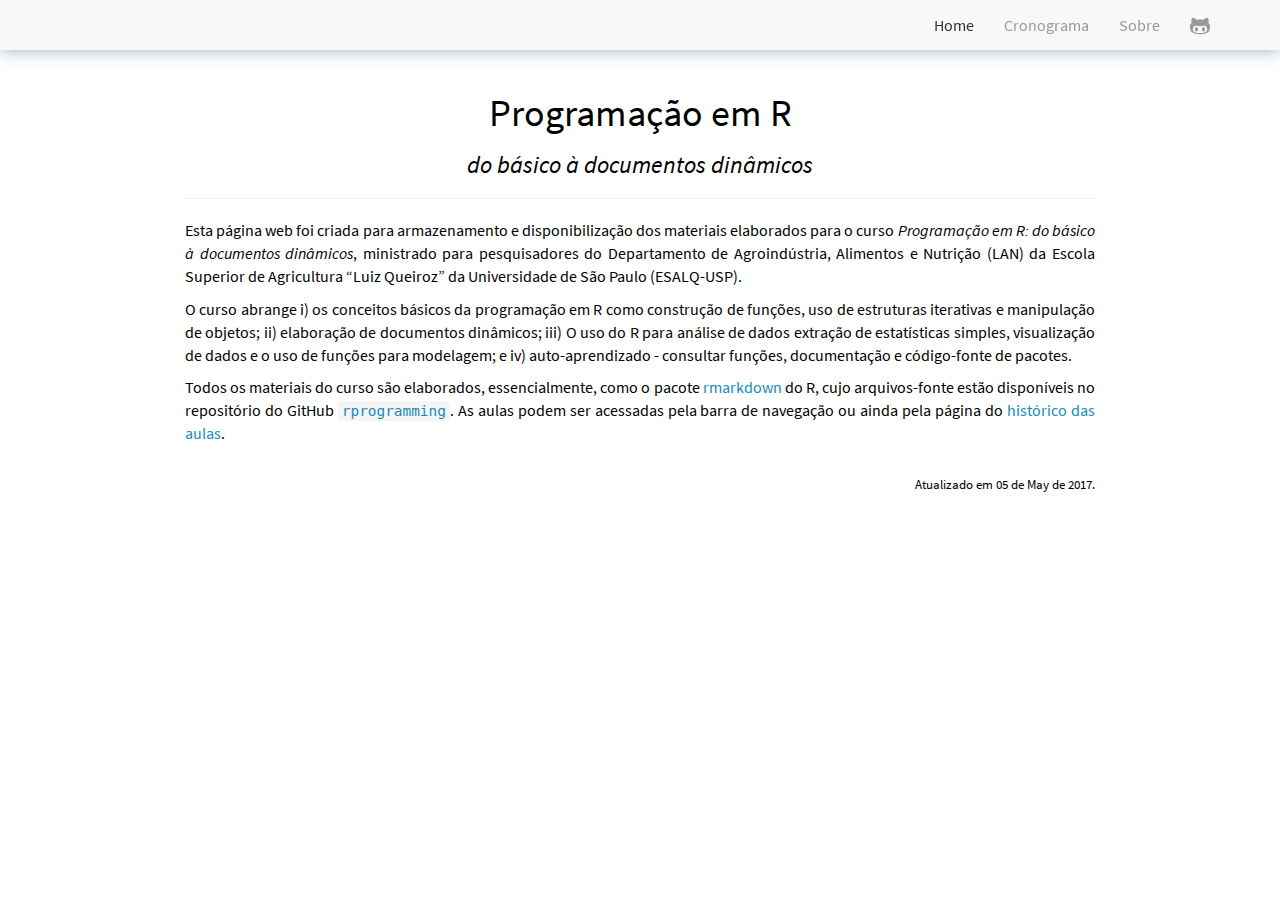
<file: index.html>
<!DOCTYPE html>

<html xmlns="http://www.w3.org/1999/xhtml">

<head>

<meta charset="utf-8" />
<meta http-equiv="Content-Type" content="text/html; charset=utf-8" />
<meta name="generator" content="pandoc" />




<title>Programação em R</title>

<script src="site_libs/jquery-1.11.3/jquery.min.js"></script>
<meta name="viewport" content="width=device-width, initial-scale=1" />
<link href="site_libs/bootstrap-3.3.5/css/lumen.min.css" rel="stylesheet" />
<script src="site_libs/bootstrap-3.3.5/js/bootstrap.min.js"></script>
<script src="site_libs/bootstrap-3.3.5/shim/html5shiv.min.js"></script>
<script src="site_libs/bootstrap-3.3.5/shim/respond.min.js"></script>
<script src="site_libs/navigation-1.1/tabsets.js"></script>
<link href="site_libs/font-awesome-4.5.0/css/font-awesome.min.css" rel="stylesheet" />




<style type="text/css">
h1 {
  font-size: 34px;
}
h1.title {
  font-size: 38px;
}
h2 {
  font-size: 30px;
}
h3 {
  font-size: 24px;
}
h4 {
  font-size: 18px;
}
h5 {
  font-size: 16px;
}
h6 {
  font-size: 12px;
}
.table th:not([align]) {
  text-align: left;
}
</style>

<link rel="stylesheet" href="css/jr-courses.css" type="text/css" />

</head>

<body>

<style type = "text/css">
.main-container {
  max-width: 940px;
  margin-left: auto;
  margin-right: auto;
}
code {
  color: inherit;
  background-color: rgba(0, 0, 0, 0.04);
}
img {
  max-width:100%;
  height: auto;
}
.tabbed-pane {
  padding-top: 12px;
}
button.code-folding-btn:focus {
  outline: none;
}
</style>


<style type="text/css">
/* padding for bootstrap navbar */
body {
  padding-top: 54px;
  padding-bottom: 40px;
}
/* offset scroll position for anchor links (for fixed navbar)  */
.section h1 {
  padding-top: 59px;
  margin-top: -59px;
}

.section h2 {
  padding-top: 59px;
  margin-top: -59px;
}
.section h3 {
  padding-top: 59px;
  margin-top: -59px;
}
.section h4 {
  padding-top: 59px;
  margin-top: -59px;
}
.section h5 {
  padding-top: 59px;
  margin-top: -59px;
}
.section h6 {
  padding-top: 59px;
  margin-top: -59px;
}
</style>

<script>
// manage active state of menu based on current page
$(document).ready(function () {
  // active menu anchor
  href = window.location.pathname
  href = href.substr(href.lastIndexOf('/') + 1)
  if (href === "")
    href = "index.html";
  var menuAnchor = $('a[href="' + href + '"]');

  // mark it active
  menuAnchor.parent().addClass('active');

  // if it's got a parent navbar menu mark it active as well
  menuAnchor.closest('li.dropdown').addClass('active');
});
</script>


<div class="container-fluid main-container">

<!-- tabsets -->
<script>
$(document).ready(function () {
  window.buildTabsets("TOC");
});
</script>

<!-- code folding -->






<div class="navbar navbar-default  navbar-fixed-top" role="navigation">
  <div class="container">
    <div class="navbar-header">
      <button type="button" class="navbar-toggle collapsed" data-toggle="collapse" data-target="#navbar">
        <span class="icon-bar"></span>
        <span class="icon-bar"></span>
        <span class="icon-bar"></span>
      </button>
      <a class="navbar-brand" href="index.html"></a>
    </div>
    <div id="navbar" class="navbar-collapse collapse">
      <ul class="nav navbar-nav">
        
      </ul>
      <ul class="nav navbar-nav navbar-right">
        <li>
  <a href="index.html">Home</a>
</li>
<li>
  <a href="calendar.html">Cronograma</a>
</li>
<li>
  <a href="about.html">Sobre</a>
</li>
<li>
  <a href="https://github.com/jreduardo/rprogramming">
    <span class="fa fa-github-alt fa-lg"></span>
     
  </a>
</li>
      </ul>
    </div><!--/.nav-collapse -->
  </div><!--/.container -->
</div><!--/.navbar -->

<div class="fluid-row" id="header">



<h1 class="title toc-ignore">Programação em R</h1>
<h3 class="subtitle"><em>do básico à documentos dinâmicos</em></h3>

</div>


<hr />
<p>Esta página web foi criada para armazenamento e disponibilização dos materiais elaborados para o curso <em>Programação em R: do básico à documentos dinâmicos</em>, ministrado para pesquisadores do Departamento de Agroindústria, Alimentos e Nutrição (LAN) da Escola Superior de Agricultura “Luiz Queiroz” da Universidade de São Paulo (ESALQ-USP).</p>
<p>O curso abrange i) os conceitos básicos da programação em R como construção de funções, uso de estruturas iterativas e manipulação de objetos; ii) elaboração de documentos dinâmicos; iii) O uso do R para análise de dados extração de estatísticas simples, visualização de dados e o uso de funções para modelagem; e iv) auto-aprendizado - consultar funções, documentação e código-fonte de pacotes.</p>
<p>Todos os materiais do curso são elaborados, essencialmente, como o pacote <a href="http://rmarkdown.rstudio.com/">rmarkdown</a> do R, cujo arquivos-fonte estão disponíveis no repositório do GitHub <a href="https://github.com/jreduardo/programming"><code>rprogramming</code></a>. As aulas podem ser acessadas pela barra de navegação ou ainda pela página do <a href="lectures.html">histórico das aulas</a>.</p>
<div id="update-message">
Atualizado em 05 de May de 2017.
</div>




</div>

<script>

// add bootstrap table styles to pandoc tables
function bootstrapStylePandocTables() {
  $('tr.header').parent('thead').parent('table').addClass('table table-condensed');
}
$(document).ready(function () {
  bootstrapStylePandocTables();
});


</script>

<!-- dynamically load mathjax for compatibility with self-contained -->
<script>
  (function () {
    var script = document.createElement("script");
    script.type = "text/javascript";
    script.src  = "https://mathjax.rstudio.com/latest/MathJax.js?config=TeX-AMS-MML_HTMLorMML";
    document.getElementsByTagName("head")[0].appendChild(script);
  })();
</script>

</body>
</html>
</file>
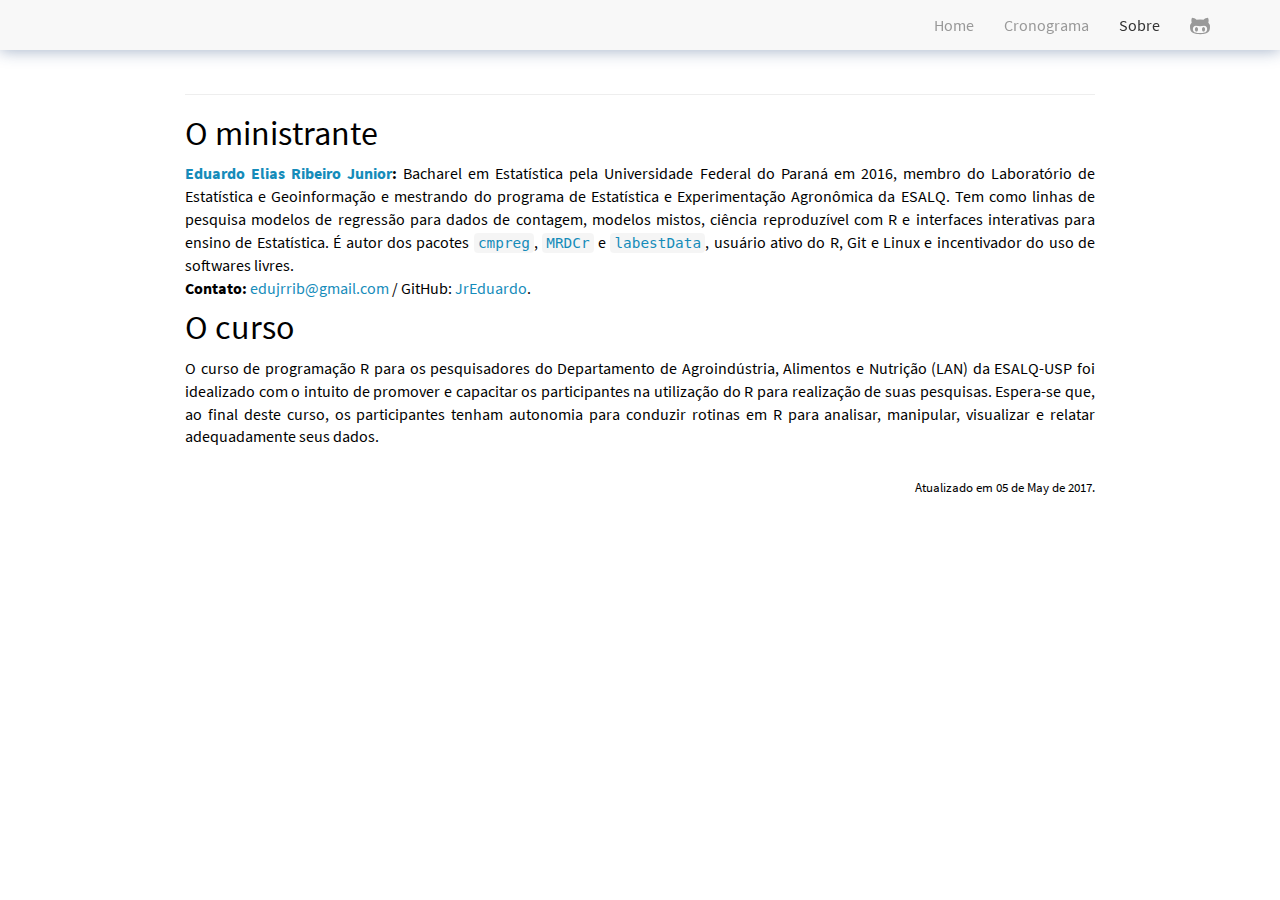
<file: about.html>
<!DOCTYPE html>

<html xmlns="http://www.w3.org/1999/xhtml">

<head>

<meta charset="utf-8" />
<meta http-equiv="Content-Type" content="text/html; charset=utf-8" />
<meta name="generator" content="pandoc" />




<title></title>

<script src="site_libs/jquery-1.11.3/jquery.min.js"></script>
<meta name="viewport" content="width=device-width, initial-scale=1" />
<link href="site_libs/bootstrap-3.3.5/css/lumen.min.css" rel="stylesheet" />
<script src="site_libs/bootstrap-3.3.5/js/bootstrap.min.js"></script>
<script src="site_libs/bootstrap-3.3.5/shim/html5shiv.min.js"></script>
<script src="site_libs/bootstrap-3.3.5/shim/respond.min.js"></script>
<script src="site_libs/navigation-1.1/tabsets.js"></script>
<link href="site_libs/font-awesome-4.5.0/css/font-awesome.min.css" rel="stylesheet" />




<style type="text/css">
h1 {
  font-size: 34px;
}
h1.title {
  font-size: 38px;
}
h2 {
  font-size: 30px;
}
h3 {
  font-size: 24px;
}
h4 {
  font-size: 18px;
}
h5 {
  font-size: 16px;
}
h6 {
  font-size: 12px;
}
.table th:not([align]) {
  text-align: left;
}
</style>

<link rel="stylesheet" href="css/jr-courses.css" type="text/css" />

</head>

<body>

<style type = "text/css">
.main-container {
  max-width: 940px;
  margin-left: auto;
  margin-right: auto;
}
code {
  color: inherit;
  background-color: rgba(0, 0, 0, 0.04);
}
img {
  max-width:100%;
  height: auto;
}
.tabbed-pane {
  padding-top: 12px;
}
button.code-folding-btn:focus {
  outline: none;
}
</style>


<style type="text/css">
/* padding for bootstrap navbar */
body {
  padding-top: 54px;
  padding-bottom: 40px;
}
/* offset scroll position for anchor links (for fixed navbar)  */
.section h1 {
  padding-top: 59px;
  margin-top: -59px;
}

.section h2 {
  padding-top: 59px;
  margin-top: -59px;
}
.section h3 {
  padding-top: 59px;
  margin-top: -59px;
}
.section h4 {
  padding-top: 59px;
  margin-top: -59px;
}
.section h5 {
  padding-top: 59px;
  margin-top: -59px;
}
.section h6 {
  padding-top: 59px;
  margin-top: -59px;
}
</style>

<script>
// manage active state of menu based on current page
$(document).ready(function () {
  // active menu anchor
  href = window.location.pathname
  href = href.substr(href.lastIndexOf('/') + 1)
  if (href === "")
    href = "index.html";
  var menuAnchor = $('a[href="' + href + '"]');

  // mark it active
  menuAnchor.parent().addClass('active');

  // if it's got a parent navbar menu mark it active as well
  menuAnchor.closest('li.dropdown').addClass('active');
});
</script>


<div class="container-fluid main-container">

<!-- tabsets -->
<script>
$(document).ready(function () {
  window.buildTabsets("TOC");
});
</script>

<!-- code folding -->






<div class="navbar navbar-default  navbar-fixed-top" role="navigation">
  <div class="container">
    <div class="navbar-header">
      <button type="button" class="navbar-toggle collapsed" data-toggle="collapse" data-target="#navbar">
        <span class="icon-bar"></span>
        <span class="icon-bar"></span>
        <span class="icon-bar"></span>
      </button>
      <a class="navbar-brand" href="index.html"></a>
    </div>
    <div id="navbar" class="navbar-collapse collapse">
      <ul class="nav navbar-nav">
        
      </ul>
      <ul class="nav navbar-nav navbar-right">
        <li>
  <a href="index.html">Home</a>
</li>
<li>
  <a href="calendar.html">Cronograma</a>
</li>
<li>
  <a href="about.html">Sobre</a>
</li>
<li>
  <a href="https://github.com/jreduardo/rprogramming">
    <span class="fa fa-github-alt fa-lg"></span>
     
  </a>
</li>
      </ul>
    </div><!--/.nav-collapse -->
  </div><!--/.container -->
</div><!--/.navbar -->

<div class="fluid-row" id="header">




</div>


<hr />
<div id="o-ministrante" class="section level1">
<h1>O ministrante</h1>
<p><strong><a href="https://jreduardo.github.io/">Eduardo Elias Ribeiro Junior</a>:</strong> Bacharel em Estatística pela Universidade Federal do Paraná em 2016, membro do Laboratório de Estatística e Geoinformação e mestrando do programa de Estatística e Experimentação Agronômica da ESALQ. Tem como linhas de pesquisa modelos de regressão para dados de contagem, modelos mistos, ciência reproduzível com R e interfaces interativas para ensino de Estatística. É autor dos pacotes <a href="https://github.com/JrEduardo/cmpreg"><code>cmpreg</code></a>, <a href="https://github.com/leg-ufpr/MRDCr"><code>MRDCr</code></a> e <a href="https://github.com/pet-estatistica/labestData"><code>labestData</code></a>, usuário ativo do R, Git e Linux e incentivador do uso de softwares livres.<br> <strong>Contato:</strong> <a href="mailto:edujrrib@gmail.com">edujrrib@gmail.com</a> / GitHub: <a href="https://github.com/JrEduardo">JrEduardo</a>.</p>
</div>
<div id="o-curso" class="section level1">
<h1>O curso</h1>
<p>O curso de programação R para os pesquisadores do Departamento de Agroindústria, Alimentos e Nutrição (LAN) da ESALQ-USP foi idealizado com o intuito de promover e capacitar os participantes na utilização do R para realização de suas pesquisas. Espera-se que, ao final deste curso, os participantes tenham autonomia para conduzir rotinas em R para analisar, manipular, visualizar e relatar adequadamente seus dados.</p>
<div id="update-message">
Atualizado em 05 de May de 2017.
</div>
</div>




</div>

<script>

// add bootstrap table styles to pandoc tables
function bootstrapStylePandocTables() {
  $('tr.header').parent('thead').parent('table').addClass('table table-condensed');
}
$(document).ready(function () {
  bootstrapStylePandocTables();
});


</script>

<!-- dynamically load mathjax for compatibility with self-contained -->
<script>
  (function () {
    var script = document.createElement("script");
    script.type = "text/javascript";
    script.src  = "https://mathjax.rstudio.com/latest/MathJax.js?config=TeX-AMS-MML_HTMLorMML";
    document.getElementsByTagName("head")[0].appendChild(script);
  })();
</script>

</body>
</html>
</file>
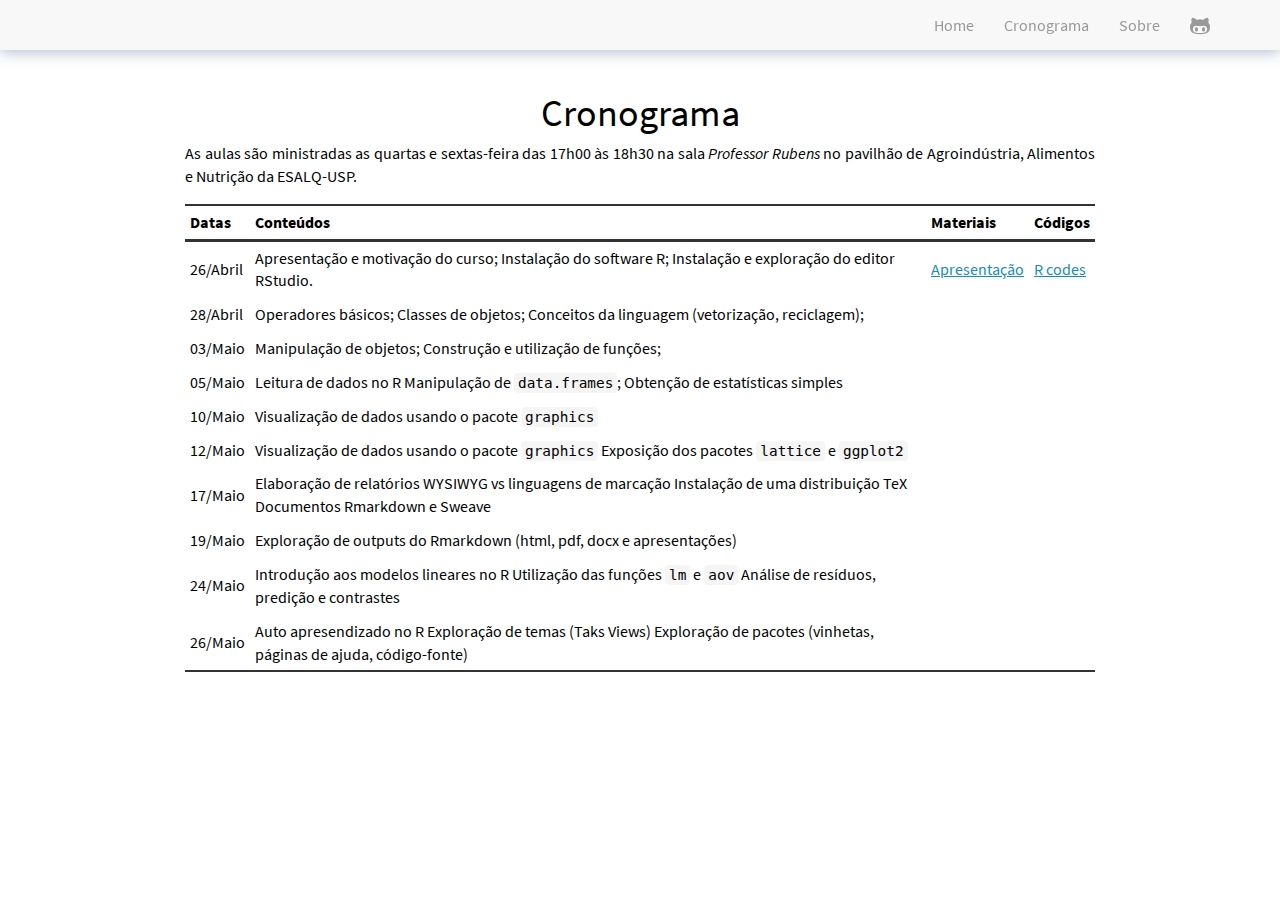
<file: calendar.html>
<!DOCTYPE html>

<html xmlns="http://www.w3.org/1999/xhtml">

<head>

<meta charset="utf-8" />
<meta http-equiv="Content-Type" content="text/html; charset=utf-8" />
<meta name="generator" content="pandoc" />




<title>Cronograma</title>

<script src="site_libs/jquery-1.11.3/jquery.min.js"></script>
<meta name="viewport" content="width=device-width, initial-scale=1" />
<link href="site_libs/bootstrap-3.3.5/css/lumen.min.css" rel="stylesheet" />
<script src="site_libs/bootstrap-3.3.5/js/bootstrap.min.js"></script>
<script src="site_libs/bootstrap-3.3.5/shim/html5shiv.min.js"></script>
<script src="site_libs/bootstrap-3.3.5/shim/respond.min.js"></script>
<script src="site_libs/navigation-1.1/tabsets.js"></script>
<link href="site_libs/font-awesome-4.5.0/css/font-awesome.min.css" rel="stylesheet" />




<style type="text/css">
h1 {
  font-size: 34px;
}
h1.title {
  font-size: 38px;
}
h2 {
  font-size: 30px;
}
h3 {
  font-size: 24px;
}
h4 {
  font-size: 18px;
}
h5 {
  font-size: 16px;
}
h6 {
  font-size: 12px;
}
.table th:not([align]) {
  text-align: left;
}
</style>

<link rel="stylesheet" href="css/jr-courses.css" type="text/css" />

</head>

<body>

<style type = "text/css">
.main-container {
  max-width: 940px;
  margin-left: auto;
  margin-right: auto;
}
code {
  color: inherit;
  background-color: rgba(0, 0, 0, 0.04);
}
img {
  max-width:100%;
  height: auto;
}
.tabbed-pane {
  padding-top: 12px;
}
button.code-folding-btn:focus {
  outline: none;
}
</style>


<style type="text/css">
/* padding for bootstrap navbar */
body {
  padding-top: 54px;
  padding-bottom: 40px;
}
/* offset scroll position for anchor links (for fixed navbar)  */
.section h1 {
  padding-top: 59px;
  margin-top: -59px;
}

.section h2 {
  padding-top: 59px;
  margin-top: -59px;
}
.section h3 {
  padding-top: 59px;
  margin-top: -59px;
}
.section h4 {
  padding-top: 59px;
  margin-top: -59px;
}
.section h5 {
  padding-top: 59px;
  margin-top: -59px;
}
.section h6 {
  padding-top: 59px;
  margin-top: -59px;
}
</style>

<script>
// manage active state of menu based on current page
$(document).ready(function () {
  // active menu anchor
  href = window.location.pathname
  href = href.substr(href.lastIndexOf('/') + 1)
  if (href === "")
    href = "index.html";
  var menuAnchor = $('a[href="' + href + '"]');

  // mark it active
  menuAnchor.parent().addClass('active');

  // if it's got a parent navbar menu mark it active as well
  menuAnchor.closest('li.dropdown').addClass('active');
});
</script>


<div class="container-fluid main-container">

<!-- tabsets -->
<script>
$(document).ready(function () {
  window.buildTabsets("TOC");
});
</script>

<!-- code folding -->






<div class="navbar navbar-default  navbar-fixed-top" role="navigation">
  <div class="container">
    <div class="navbar-header">
      <button type="button" class="navbar-toggle collapsed" data-toggle="collapse" data-target="#navbar">
        <span class="icon-bar"></span>
        <span class="icon-bar"></span>
        <span class="icon-bar"></span>
      </button>
      <a class="navbar-brand" href="index.html"></a>
    </div>
    <div id="navbar" class="navbar-collapse collapse">
      <ul class="nav navbar-nav">
        
      </ul>
      <ul class="nav navbar-nav navbar-right">
        <li>
  <a href="index.html">Home</a>
</li>
<li>
  <a href="lectures.html">Cronograma</a>
</li>
<li>
  <a href="about.html">Sobre</a>
</li>
<li>
  <a href="https://github.com/jreduardo/rprogramming">
    <span class="fa fa-github-alt fa-lg"></span>
     
  </a>
</li>
      </ul>
    </div><!--/.nav-collapse -->
  </div><!--/.container -->
</div><!--/.navbar -->

<div class="fluid-row" id="header">



<h1 class="title toc-ignore">Cronograma</h1>

</div>


<p>As aulas são ministradas as quartas e sextas-feira das 17h00 às 18h30 na sala <em>Professor Rubens</em> no pavilhão de Agroindústria, Alimentos e Nutrição da ESALQ-USP.</p>
<table>
<thead>
<tr class="header">
<th align="left">Datas</th>
<th align="left">Conteúdos</th>
<th align="left">Materiais</th>
<th align="left">Códigos</th>
</tr>
</thead>
<tbody>
<tr class="odd">
<td align="left">26/Abril</td>
<td align="left">Apresentação e motivação do curso; Instalação do software R; Instalação e exploração do editor RStudio.</td>
<td align="left"><a href="./lecture01.html">Apresentação</a></td>
<td align="left"><a href="./docs/lecture01.R">R codes</a></td>
</tr>
<tr class="even">
<td align="left">28/Abril</td>
<td align="left">Operadores básicos; Classes de objetos; Conceitos da linguagem (vetorização, reciclagem);</td>
<td align="left"></td>
<td align="left"></td>
</tr>
<tr class="odd">
<td align="left">03/Maio</td>
<td align="left">Manipulação de objetos; Construção e utilização de funções;</td>
<td align="left"></td>
<td align="left"></td>
</tr>
<tr class="even">
<td align="left">05/Maio</td>
<td align="left">Leitura de dados no R Manipulação de <code>data.frames</code>; Obtenção de estatísticas simples</td>
<td align="left"></td>
<td align="left"></td>
</tr>
<tr class="odd">
<td align="left">10/Maio</td>
<td align="left">Visualização de dados usando o pacote <code>graphics</code></td>
<td align="left"></td>
<td align="left"></td>
</tr>
<tr class="even">
<td align="left">12/Maio</td>
<td align="left">Visualização de dados usando o pacote <code>graphics</code> Exposição dos pacotes <code>lattice</code> e <code>ggplot2</code></td>
<td align="left"></td>
<td align="left"></td>
</tr>
<tr class="odd">
<td align="left">17/Maio</td>
<td align="left">Elaboração de relatórios WYSIWYG vs linguagens de marcação Instalação de uma distribuição TeX Documentos Rmarkdown e Sweave</td>
<td align="left"></td>
<td align="left"></td>
</tr>
<tr class="even">
<td align="left">19/Maio</td>
<td align="left">Exploração de outputs do Rmarkdown (html, pdf, docx e apresentações)</td>
<td align="left"></td>
<td align="left"></td>
</tr>
<tr class="odd">
<td align="left">24/Maio</td>
<td align="left">Introdução aos modelos lineares no R Utilização das funções <code>lm</code> e <code>aov</code> Análise de resíduos, predição e contrastes</td>
<td align="left"></td>
<td align="left"></td>
</tr>
<tr class="even">
<td align="left">26/Maio</td>
<td align="left">Auto apresendizado no R Exploração de temas (Taks Views) Exploração de pacotes (vinhetas, páginas de ajuda, código-fonte)</td>
<td align="left"></td>
<td align="left"></td>
</tr>
</tbody>
</table>




</div>

<script>

// add bootstrap table styles to pandoc tables
function bootstrapStylePandocTables() {
  $('tr.header').parent('thead').parent('table').addClass('table table-condensed');
}
$(document).ready(function () {
  bootstrapStylePandocTables();
});


</script>

<!-- dynamically load mathjax for compatibility with self-contained -->
<script>
  (function () {
    var script = document.createElement("script");
    script.type = "text/javascript";
    script.src  = "https://mathjax.rstudio.com/latest/MathJax.js?config=TeX-AMS-MML_HTMLorMML";
    document.getElementsByTagName("head")[0].appendChild(script);
  })();
</script>

</body>
</html>
</file>
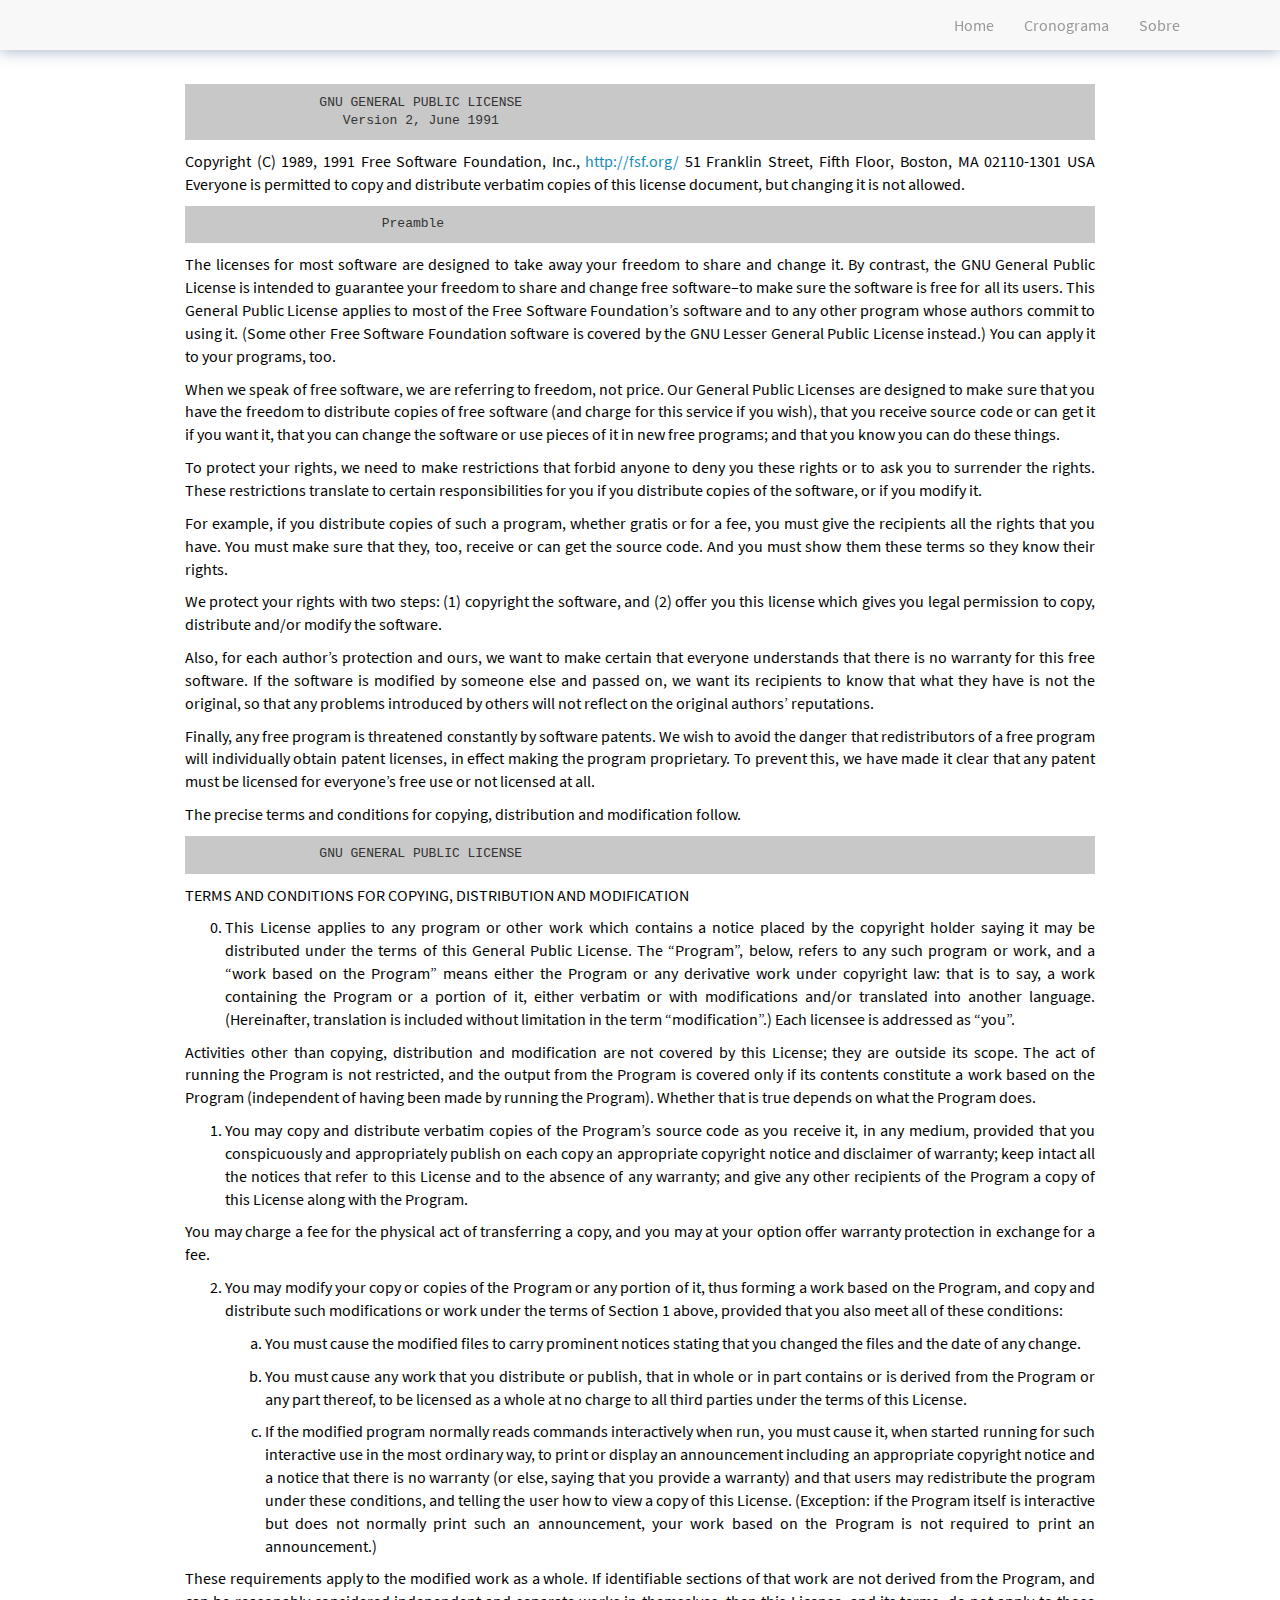
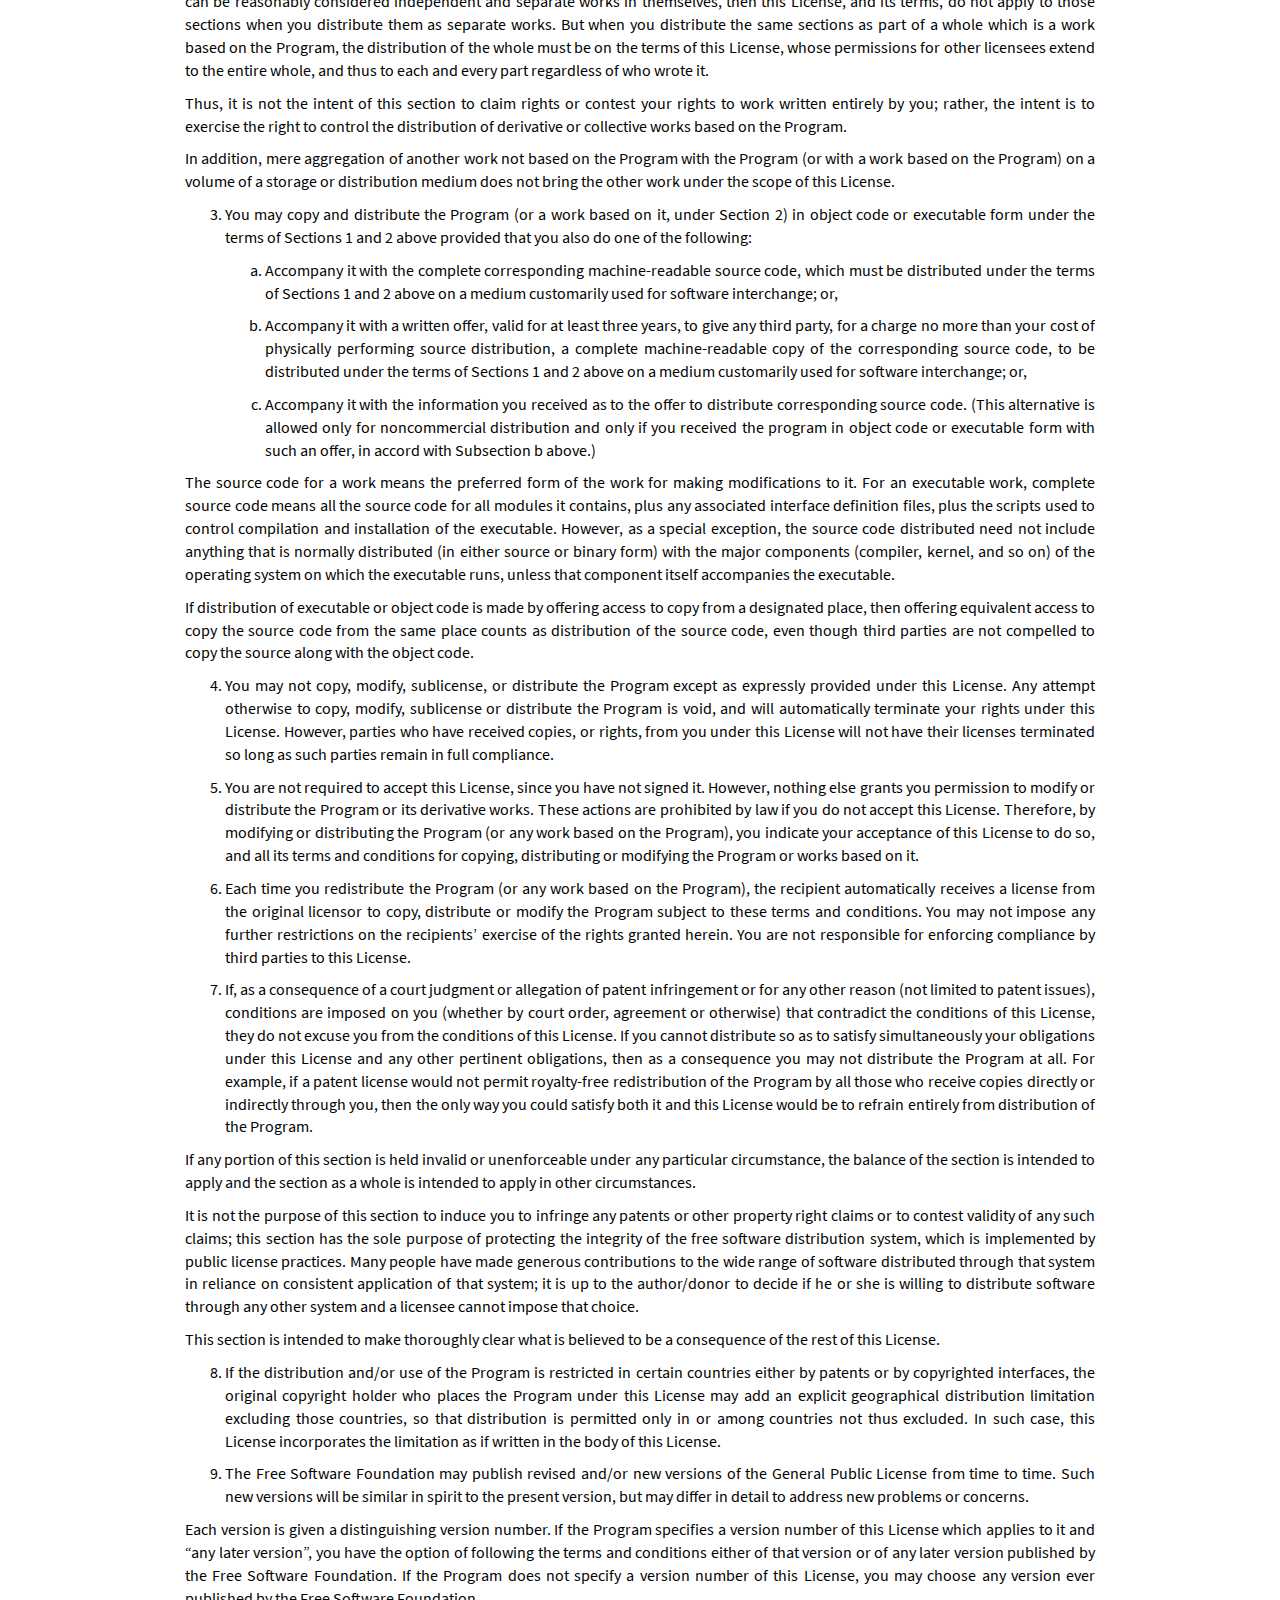
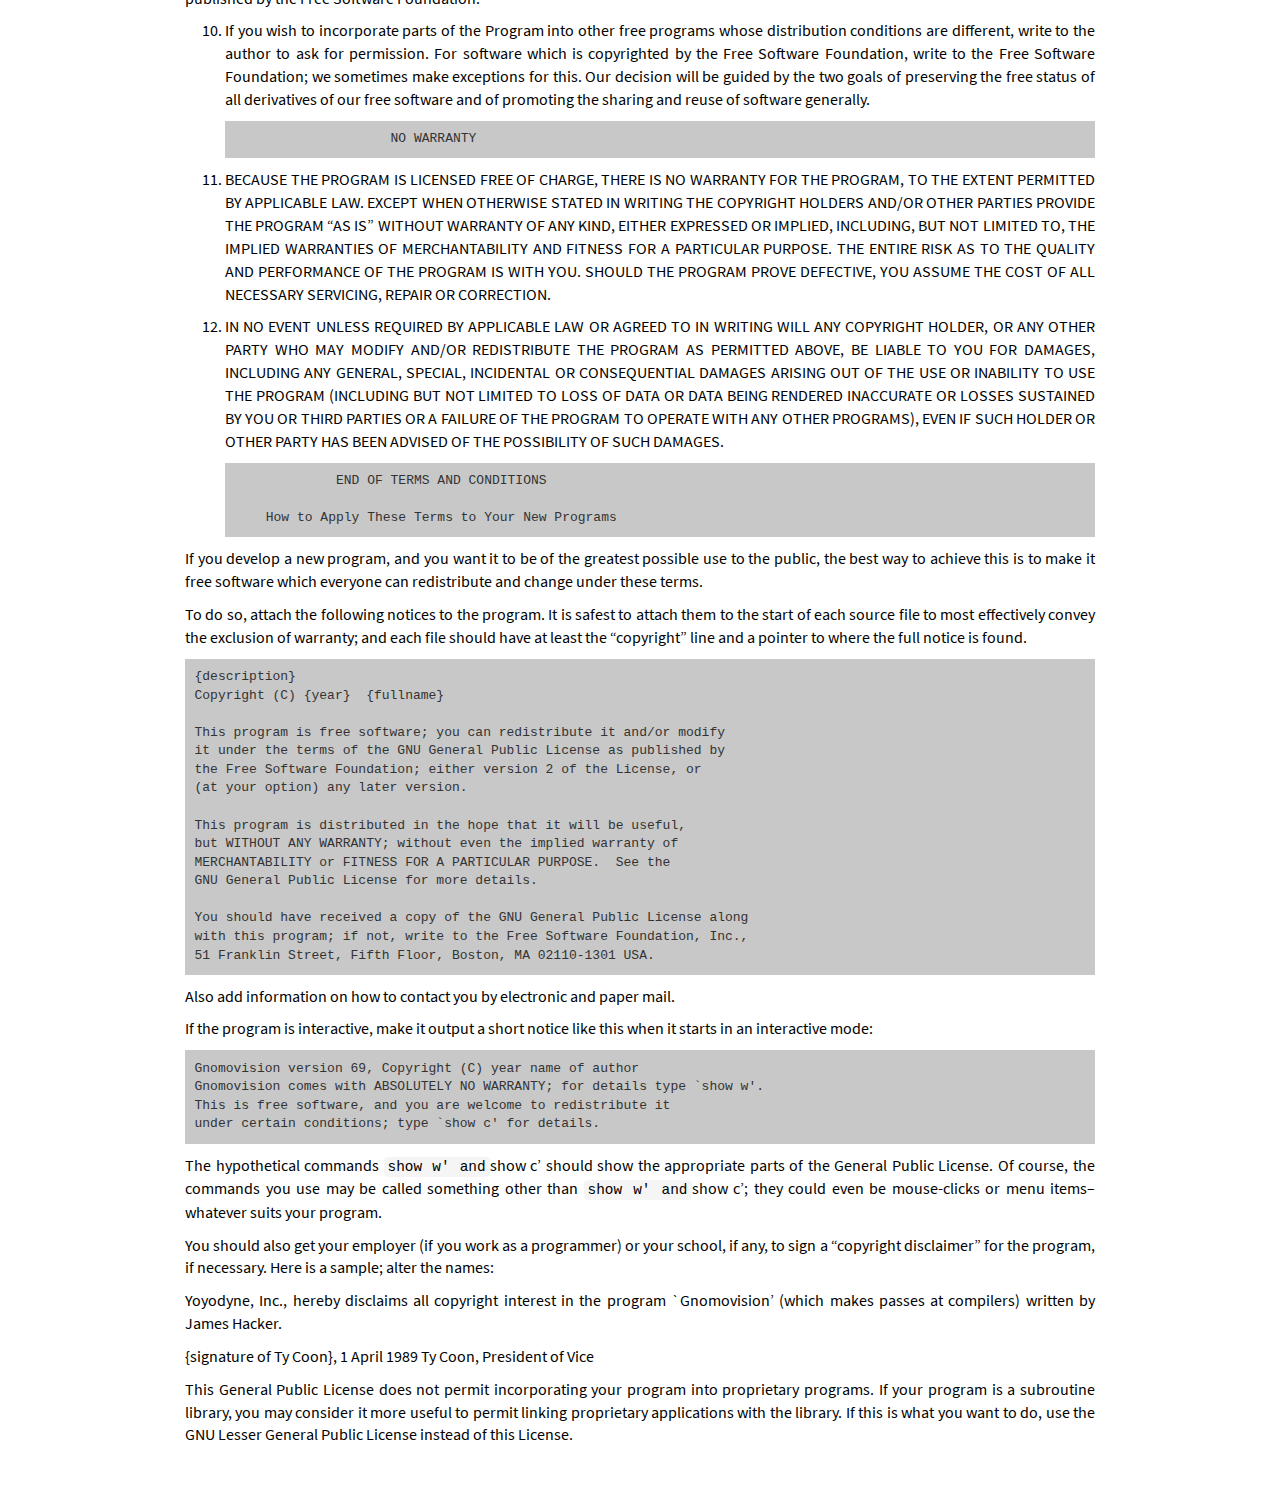
<file: LICENSE.html>
<!DOCTYPE html>

<html xmlns="http://www.w3.org/1999/xhtml">

<head>

<meta charset="utf-8" />
<meta http-equiv="Content-Type" content="text/html; charset=utf-8" />
<meta name="generator" content="pandoc" />




<title></title>

<script src="site_libs/jquery-1.11.3/jquery.min.js"></script>
<meta name="viewport" content="width=device-width, initial-scale=1" />
<link href="site_libs/bootstrap-3.3.5/css/lumen.min.css" rel="stylesheet" />
<script src="site_libs/bootstrap-3.3.5/js/bootstrap.min.js"></script>
<script src="site_libs/bootstrap-3.3.5/shim/html5shiv.min.js"></script>
<script src="site_libs/bootstrap-3.3.5/shim/respond.min.js"></script>
<script src="site_libs/navigation-1.1/tabsets.js"></script>




<style type="text/css">
h1 {
  font-size: 34px;
}
h1.title {
  font-size: 38px;
}
h2 {
  font-size: 30px;
}
h3 {
  font-size: 24px;
}
h4 {
  font-size: 18px;
}
h5 {
  font-size: 16px;
}
h6 {
  font-size: 12px;
}
.table th:not([align]) {
  text-align: left;
}
</style>

<link rel="stylesheet" href="css/jr-courses.css" type="text/css" />

</head>

<body>

<style type = "text/css">
.main-container {
  max-width: 940px;
  margin-left: auto;
  margin-right: auto;
}
code {
  color: inherit;
  background-color: rgba(0, 0, 0, 0.04);
}
img {
  max-width:100%;
  height: auto;
}
.tabbed-pane {
  padding-top: 12px;
}
button.code-folding-btn:focus {
  outline: none;
}
</style>


<style type="text/css">
/* padding for bootstrap navbar */
body {
  padding-top: 54px;
  padding-bottom: 40px;
}
/* offset scroll position for anchor links (for fixed navbar)  */
.section h1 {
  padding-top: 59px;
  margin-top: -59px;
}

.section h2 {
  padding-top: 59px;
  margin-top: -59px;
}
.section h3 {
  padding-top: 59px;
  margin-top: -59px;
}
.section h4 {
  padding-top: 59px;
  margin-top: -59px;
}
.section h5 {
  padding-top: 59px;
  margin-top: -59px;
}
.section h6 {
  padding-top: 59px;
  margin-top: -59px;
}
</style>

<script>
// manage active state of menu based on current page
$(document).ready(function () {
  // active menu anchor
  href = window.location.pathname
  href = href.substr(href.lastIndexOf('/') + 1)
  if (href === "")
    href = "index.html";
  var menuAnchor = $('a[href="' + href + '"]');

  // mark it active
  menuAnchor.parent().addClass('active');

  // if it's got a parent navbar menu mark it active as well
  menuAnchor.closest('li.dropdown').addClass('active');
});
</script>


<div class="container-fluid main-container">

<!-- tabsets -->
<script>
$(document).ready(function () {
  window.buildTabsets("TOC");
});
</script>

<!-- code folding -->






<div class="navbar navbar-default  navbar-fixed-top" role="navigation">
  <div class="container">
    <div class="navbar-header">
      <button type="button" class="navbar-toggle collapsed" data-toggle="collapse" data-target="#navbar">
        <span class="icon-bar"></span>
        <span class="icon-bar"></span>
        <span class="icon-bar"></span>
      </button>
      <a class="navbar-brand" href="index.html"></a>
    </div>
    <div id="navbar" class="navbar-collapse collapse">
      <ul class="nav navbar-nav">
        
      </ul>
      <ul class="nav navbar-nav navbar-right">
        <li>
  <a href="index.html">Home</a>
</li>
<li>
  <a href="calendar.html">Cronograma</a>
</li>
<li>
  <a href="about.html">Sobre</a>
</li>
<li>
  <a href="https://github.com/jreduardo/rprogramming">
    <span class="fa fa-github-alt fa-lg"></span>
     
  </a>
</li>
      </ul>
    </div><!--/.nav-collapse -->
  </div><!--/.container -->
</div><!--/.navbar -->

<div class="fluid-row" id="header">




</div>


<pre><code>                GNU GENERAL PUBLIC LICENSE
                   Version 2, June 1991</code></pre>
<p>Copyright (C) 1989, 1991 Free Software Foundation, Inc., <a href="http://fsf.org/" class="uri">http://fsf.org/</a> 51 Franklin Street, Fifth Floor, Boston, MA 02110-1301 USA Everyone is permitted to copy and distribute verbatim copies of this license document, but changing it is not allowed.</p>
<pre><code>                        Preamble</code></pre>
<p>The licenses for most software are designed to take away your freedom to share and change it. By contrast, the GNU General Public License is intended to guarantee your freedom to share and change free software–to make sure the software is free for all its users. This General Public License applies to most of the Free Software Foundation’s software and to any other program whose authors commit to using it. (Some other Free Software Foundation software is covered by the GNU Lesser General Public License instead.) You can apply it to your programs, too.</p>
<p>When we speak of free software, we are referring to freedom, not price. Our General Public Licenses are designed to make sure that you have the freedom to distribute copies of free software (and charge for this service if you wish), that you receive source code or can get it if you want it, that you can change the software or use pieces of it in new free programs; and that you know you can do these things.</p>
<p>To protect your rights, we need to make restrictions that forbid anyone to deny you these rights or to ask you to surrender the rights. These restrictions translate to certain responsibilities for you if you distribute copies of the software, or if you modify it.</p>
<p>For example, if you distribute copies of such a program, whether gratis or for a fee, you must give the recipients all the rights that you have. You must make sure that they, too, receive or can get the source code. And you must show them these terms so they know their rights.</p>
<p>We protect your rights with two steps: (1) copyright the software, and (2) offer you this license which gives you legal permission to copy, distribute and/or modify the software.</p>
<p>Also, for each author’s protection and ours, we want to make certain that everyone understands that there is no warranty for this free software. If the software is modified by someone else and passed on, we want its recipients to know that what they have is not the original, so that any problems introduced by others will not reflect on the original authors’ reputations.</p>
<p>Finally, any free program is threatened constantly by software patents. We wish to avoid the danger that redistributors of a free program will individually obtain patent licenses, in effect making the program proprietary. To prevent this, we have made it clear that any patent must be licensed for everyone’s free use or not licensed at all.</p>
<p>The precise terms and conditions for copying, distribution and modification follow.</p>
<pre><code>                GNU GENERAL PUBLIC LICENSE</code></pre>
<p>TERMS AND CONDITIONS FOR COPYING, DISTRIBUTION AND MODIFICATION</p>
<ol start="0" style="list-style-type: decimal">
<li>This License applies to any program or other work which contains a notice placed by the copyright holder saying it may be distributed under the terms of this General Public License. The “Program”, below, refers to any such program or work, and a “work based on the Program” means either the Program or any derivative work under copyright law: that is to say, a work containing the Program or a portion of it, either verbatim or with modifications and/or translated into another language. (Hereinafter, translation is included without limitation in the term “modification”.) Each licensee is addressed as “you”.</li>
</ol>
<p>Activities other than copying, distribution and modification are not covered by this License; they are outside its scope. The act of running the Program is not restricted, and the output from the Program is covered only if its contents constitute a work based on the Program (independent of having been made by running the Program). Whether that is true depends on what the Program does.</p>
<ol style="list-style-type: decimal">
<li>You may copy and distribute verbatim copies of the Program’s source code as you receive it, in any medium, provided that you conspicuously and appropriately publish on each copy an appropriate copyright notice and disclaimer of warranty; keep intact all the notices that refer to this License and to the absence of any warranty; and give any other recipients of the Program a copy of this License along with the Program.</li>
</ol>
<p>You may charge a fee for the physical act of transferring a copy, and you may at your option offer warranty protection in exchange for a fee.</p>
<ol start="2" style="list-style-type: decimal">
<li><p>You may modify your copy or copies of the Program or any portion of it, thus forming a work based on the Program, and copy and distribute such modifications or work under the terms of Section 1 above, provided that you also meet all of these conditions:</p>
<ol style="list-style-type: lower-alpha">
<li><p>You must cause the modified files to carry prominent notices stating that you changed the files and the date of any change.</p></li>
<li><p>You must cause any work that you distribute or publish, that in whole or in part contains or is derived from the Program or any part thereof, to be licensed as a whole at no charge to all third parties under the terms of this License.</p></li>
<li><p>If the modified program normally reads commands interactively when run, you must cause it, when started running for such interactive use in the most ordinary way, to print or display an announcement including an appropriate copyright notice and a notice that there is no warranty (or else, saying that you provide a warranty) and that users may redistribute the program under these conditions, and telling the user how to view a copy of this License. (Exception: if the Program itself is interactive but does not normally print such an announcement, your work based on the Program is not required to print an announcement.)</p></li>
</ol></li>
</ol>
<p>These requirements apply to the modified work as a whole. If identifiable sections of that work are not derived from the Program, and can be reasonably considered independent and separate works in themselves, then this License, and its terms, do not apply to those sections when you distribute them as separate works. But when you distribute the same sections as part of a whole which is a work based on the Program, the distribution of the whole must be on the terms of this License, whose permissions for other licensees extend to the entire whole, and thus to each and every part regardless of who wrote it.</p>
<p>Thus, it is not the intent of this section to claim rights or contest your rights to work written entirely by you; rather, the intent is to exercise the right to control the distribution of derivative or collective works based on the Program.</p>
<p>In addition, mere aggregation of another work not based on the Program with the Program (or with a work based on the Program) on a volume of a storage or distribution medium does not bring the other work under the scope of this License.</p>
<ol start="3" style="list-style-type: decimal">
<li><p>You may copy and distribute the Program (or a work based on it, under Section 2) in object code or executable form under the terms of Sections 1 and 2 above provided that you also do one of the following:</p>
<ol style="list-style-type: lower-alpha">
<li><p>Accompany it with the complete corresponding machine-readable source code, which must be distributed under the terms of Sections 1 and 2 above on a medium customarily used for software interchange; or,</p></li>
<li><p>Accompany it with a written offer, valid for at least three years, to give any third party, for a charge no more than your cost of physically performing source distribution, a complete machine-readable copy of the corresponding source code, to be distributed under the terms of Sections 1 and 2 above on a medium customarily used for software interchange; or,</p></li>
<li><p>Accompany it with the information you received as to the offer to distribute corresponding source code. (This alternative is allowed only for noncommercial distribution and only if you received the program in object code or executable form with such an offer, in accord with Subsection b above.)</p></li>
</ol></li>
</ol>
<p>The source code for a work means the preferred form of the work for making modifications to it. For an executable work, complete source code means all the source code for all modules it contains, plus any associated interface definition files, plus the scripts used to control compilation and installation of the executable. However, as a special exception, the source code distributed need not include anything that is normally distributed (in either source or binary form) with the major components (compiler, kernel, and so on) of the operating system on which the executable runs, unless that component itself accompanies the executable.</p>
<p>If distribution of executable or object code is made by offering access to copy from a designated place, then offering equivalent access to copy the source code from the same place counts as distribution of the source code, even though third parties are not compelled to copy the source along with the object code.</p>
<ol start="4" style="list-style-type: decimal">
<li><p>You may not copy, modify, sublicense, or distribute the Program except as expressly provided under this License. Any attempt otherwise to copy, modify, sublicense or distribute the Program is void, and will automatically terminate your rights under this License. However, parties who have received copies, or rights, from you under this License will not have their licenses terminated so long as such parties remain in full compliance.</p></li>
<li><p>You are not required to accept this License, since you have not signed it. However, nothing else grants you permission to modify or distribute the Program or its derivative works. These actions are prohibited by law if you do not accept this License. Therefore, by modifying or distributing the Program (or any work based on the Program), you indicate your acceptance of this License to do so, and all its terms and conditions for copying, distributing or modifying the Program or works based on it.</p></li>
<li><p>Each time you redistribute the Program (or any work based on the Program), the recipient automatically receives a license from the original licensor to copy, distribute or modify the Program subject to these terms and conditions. You may not impose any further restrictions on the recipients’ exercise of the rights granted herein. You are not responsible for enforcing compliance by third parties to this License.</p></li>
<li><p>If, as a consequence of a court judgment or allegation of patent infringement or for any other reason (not limited to patent issues), conditions are imposed on you (whether by court order, agreement or otherwise) that contradict the conditions of this License, they do not excuse you from the conditions of this License. If you cannot distribute so as to satisfy simultaneously your obligations under this License and any other pertinent obligations, then as a consequence you may not distribute the Program at all. For example, if a patent license would not permit royalty-free redistribution of the Program by all those who receive copies directly or indirectly through you, then the only way you could satisfy both it and this License would be to refrain entirely from distribution of the Program.</p></li>
</ol>
<p>If any portion of this section is held invalid or unenforceable under any particular circumstance, the balance of the section is intended to apply and the section as a whole is intended to apply in other circumstances.</p>
<p>It is not the purpose of this section to induce you to infringe any patents or other property right claims or to contest validity of any such claims; this section has the sole purpose of protecting the integrity of the free software distribution system, which is implemented by public license practices. Many people have made generous contributions to the wide range of software distributed through that system in reliance on consistent application of that system; it is up to the author/donor to decide if he or she is willing to distribute software through any other system and a licensee cannot impose that choice.</p>
<p>This section is intended to make thoroughly clear what is believed to be a consequence of the rest of this License.</p>
<ol start="8" style="list-style-type: decimal">
<li><p>If the distribution and/or use of the Program is restricted in certain countries either by patents or by copyrighted interfaces, the original copyright holder who places the Program under this License may add an explicit geographical distribution limitation excluding those countries, so that distribution is permitted only in or among countries not thus excluded. In such case, this License incorporates the limitation as if written in the body of this License.</p></li>
<li><p>The Free Software Foundation may publish revised and/or new versions of the General Public License from time to time. Such new versions will be similar in spirit to the present version, but may differ in detail to address new problems or concerns.</p></li>
</ol>
<p>Each version is given a distinguishing version number. If the Program specifies a version number of this License which applies to it and “any later version”, you have the option of following the terms and conditions either of that version or of any later version published by the Free Software Foundation. If the Program does not specify a version number of this License, you may choose any version ever published by the Free Software Foundation.</p>
<ol start="10" style="list-style-type: decimal">
<li><p>If you wish to incorporate parts of the Program into other free programs whose distribution conditions are different, write to the author to ask for permission. For software which is copyrighted by the Free Software Foundation, write to the Free Software Foundation; we sometimes make exceptions for this. Our decision will be guided by the two goals of preserving the free status of all derivatives of our free software and of promoting the sharing and reuse of software generally.</p>
<pre><code>                    NO WARRANTY</code></pre></li>
<li><p>BECAUSE THE PROGRAM IS LICENSED FREE OF CHARGE, THERE IS NO WARRANTY FOR THE PROGRAM, TO THE EXTENT PERMITTED BY APPLICABLE LAW. EXCEPT WHEN OTHERWISE STATED IN WRITING THE COPYRIGHT HOLDERS AND/OR OTHER PARTIES PROVIDE THE PROGRAM “AS IS” WITHOUT WARRANTY OF ANY KIND, EITHER EXPRESSED OR IMPLIED, INCLUDING, BUT NOT LIMITED TO, THE IMPLIED WARRANTIES OF MERCHANTABILITY AND FITNESS FOR A PARTICULAR PURPOSE. THE ENTIRE RISK AS TO THE QUALITY AND PERFORMANCE OF THE PROGRAM IS WITH YOU. SHOULD THE PROGRAM PROVE DEFECTIVE, YOU ASSUME THE COST OF ALL NECESSARY SERVICING, REPAIR OR CORRECTION.</p></li>
<li><p>IN NO EVENT UNLESS REQUIRED BY APPLICABLE LAW OR AGREED TO IN WRITING WILL ANY COPYRIGHT HOLDER, OR ANY OTHER PARTY WHO MAY MODIFY AND/OR REDISTRIBUTE THE PROGRAM AS PERMITTED ABOVE, BE LIABLE TO YOU FOR DAMAGES, INCLUDING ANY GENERAL, SPECIAL, INCIDENTAL OR CONSEQUENTIAL DAMAGES ARISING OUT OF THE USE OR INABILITY TO USE THE PROGRAM (INCLUDING BUT NOT LIMITED TO LOSS OF DATA OR DATA BEING RENDERED INACCURATE OR LOSSES SUSTAINED BY YOU OR THIRD PARTIES OR A FAILURE OF THE PROGRAM TO OPERATE WITH ANY OTHER PROGRAMS), EVEN IF SUCH HOLDER OR OTHER PARTY HAS BEEN ADVISED OF THE POSSIBILITY OF SUCH DAMAGES.</p>
<pre><code>             END OF TERMS AND CONDITIONS

    How to Apply These Terms to Your New Programs</code></pre></li>
</ol>
<p>If you develop a new program, and you want it to be of the greatest possible use to the public, the best way to achieve this is to make it free software which everyone can redistribute and change under these terms.</p>
<p>To do so, attach the following notices to the program. It is safest to attach them to the start of each source file to most effectively convey the exclusion of warranty; and each file should have at least the “copyright” line and a pointer to where the full notice is found.</p>
<pre><code>{description}
Copyright (C) {year}  {fullname}

This program is free software; you can redistribute it and/or modify
it under the terms of the GNU General Public License as published by
the Free Software Foundation; either version 2 of the License, or
(at your option) any later version.

This program is distributed in the hope that it will be useful,
but WITHOUT ANY WARRANTY; without even the implied warranty of
MERCHANTABILITY or FITNESS FOR A PARTICULAR PURPOSE.  See the
GNU General Public License for more details.

You should have received a copy of the GNU General Public License along
with this program; if not, write to the Free Software Foundation, Inc.,
51 Franklin Street, Fifth Floor, Boston, MA 02110-1301 USA.</code></pre>
<p>Also add information on how to contact you by electronic and paper mail.</p>
<p>If the program is interactive, make it output a short notice like this when it starts in an interactive mode:</p>
<pre><code>Gnomovision version 69, Copyright (C) year name of author
Gnomovision comes with ABSOLUTELY NO WARRANTY; for details type `show w&#39;.
This is free software, and you are welcome to redistribute it
under certain conditions; type `show c&#39; for details.</code></pre>
<p>The hypothetical commands <code>show w' and</code>show c’ should show the appropriate parts of the General Public License. Of course, the commands you use may be called something other than <code>show w' and</code>show c’; they could even be mouse-clicks or menu items–whatever suits your program.</p>
<p>You should also get your employer (if you work as a programmer) or your school, if any, to sign a “copyright disclaimer” for the program, if necessary. Here is a sample; alter the names:</p>
<p>Yoyodyne, Inc., hereby disclaims all copyright interest in the program `Gnomovision’ (which makes passes at compilers) written by James Hacker.</p>
<p>{signature of Ty Coon}, 1 April 1989 Ty Coon, President of Vice</p>
<p>This General Public License does not permit incorporating your program into proprietary programs. If your program is a subroutine library, you may consider it more useful to permit linking proprietary applications with the library. If this is what you want to do, use the GNU Lesser General Public License instead of this License.</p>




</div>

<script>

// add bootstrap table styles to pandoc tables
function bootstrapStylePandocTables() {
  $('tr.header').parent('thead').parent('table').addClass('table table-condensed');
}
$(document).ready(function () {
  bootstrapStylePandocTables();
});


</script>

<!-- dynamically load mathjax for compatibility with self-contained -->
<script>
  (function () {
    var script = document.createElement("script");
    script.type = "text/javascript";
    script.src  = "https://mathjax.rstudio.com/latest/MathJax.js?config=TeX-AMS-MML_HTMLorMML";
    document.getElementsByTagName("head")[0].appendChild(script);
  })();
</script>

</body>
</html>
</file>
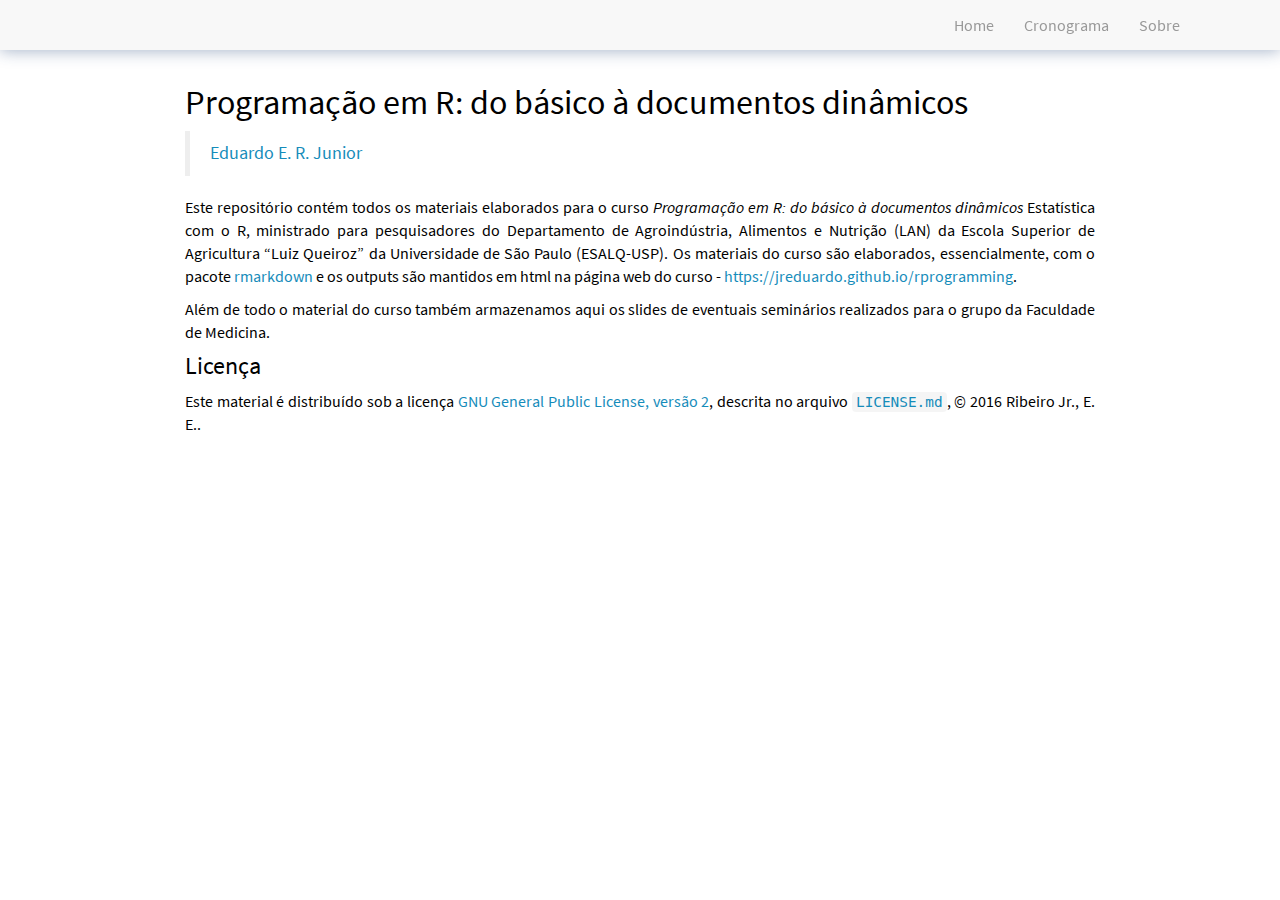
<file: README.html>
<!DOCTYPE html>

<html xmlns="http://www.w3.org/1999/xhtml">

<head>

<meta charset="utf-8" />
<meta http-equiv="Content-Type" content="text/html; charset=utf-8" />
<meta name="generator" content="pandoc" />




<title></title>

<script src="site_libs/jquery-1.11.3/jquery.min.js"></script>
<meta name="viewport" content="width=device-width, initial-scale=1" />
<link href="site_libs/bootstrap-3.3.5/css/lumen.min.css" rel="stylesheet" />
<script src="site_libs/bootstrap-3.3.5/js/bootstrap.min.js"></script>
<script src="site_libs/bootstrap-3.3.5/shim/html5shiv.min.js"></script>
<script src="site_libs/bootstrap-3.3.5/shim/respond.min.js"></script>
<script src="site_libs/navigation-1.1/tabsets.js"></script>




<style type="text/css">
h1 {
  font-size: 34px;
}
h1.title {
  font-size: 38px;
}
h2 {
  font-size: 30px;
}
h3 {
  font-size: 24px;
}
h4 {
  font-size: 18px;
}
h5 {
  font-size: 16px;
}
h6 {
  font-size: 12px;
}
.table th:not([align]) {
  text-align: left;
}
</style>

<link rel="stylesheet" href="css/jr-courses.css" type="text/css" />

</head>

<body>

<style type = "text/css">
.main-container {
  max-width: 940px;
  margin-left: auto;
  margin-right: auto;
}
code {
  color: inherit;
  background-color: rgba(0, 0, 0, 0.04);
}
img {
  max-width:100%;
  height: auto;
}
.tabbed-pane {
  padding-top: 12px;
}
button.code-folding-btn:focus {
  outline: none;
}
</style>


<style type="text/css">
/* padding for bootstrap navbar */
body {
  padding-top: 54px;
  padding-bottom: 40px;
}
/* offset scroll position for anchor links (for fixed navbar)  */
.section h1 {
  padding-top: 59px;
  margin-top: -59px;
}

.section h2 {
  padding-top: 59px;
  margin-top: -59px;
}
.section h3 {
  padding-top: 59px;
  margin-top: -59px;
}
.section h4 {
  padding-top: 59px;
  margin-top: -59px;
}
.section h5 {
  padding-top: 59px;
  margin-top: -59px;
}
.section h6 {
  padding-top: 59px;
  margin-top: -59px;
}
</style>

<script>
// manage active state of menu based on current page
$(document).ready(function () {
  // active menu anchor
  href = window.location.pathname
  href = href.substr(href.lastIndexOf('/') + 1)
  if (href === "")
    href = "index.html";
  var menuAnchor = $('a[href="' + href + '"]');

  // mark it active
  menuAnchor.parent().addClass('active');

  // if it's got a parent navbar menu mark it active as well
  menuAnchor.closest('li.dropdown').addClass('active');
});
</script>


<div class="container-fluid main-container">

<!-- tabsets -->
<script>
$(document).ready(function () {
  window.buildTabsets("TOC");
});
</script>

<!-- code folding -->






<div class="navbar navbar-default  navbar-fixed-top" role="navigation">
  <div class="container">
    <div class="navbar-header">
      <button type="button" class="navbar-toggle collapsed" data-toggle="collapse" data-target="#navbar">
        <span class="icon-bar"></span>
        <span class="icon-bar"></span>
        <span class="icon-bar"></span>
      </button>
      <a class="navbar-brand" href="index.html"></a>
    </div>
    <div id="navbar" class="navbar-collapse collapse">
      <ul class="nav navbar-nav">
        
      </ul>
      <ul class="nav navbar-nav navbar-right">
        <li>
  <a href="index.html">Home</a>
</li>
<li>
  <a href="calendar.html">Cronograma</a>
</li>
<li>
  <a href="about.html">Sobre</a>
</li>
<li>
  <a href="https://github.com/jreduardo/rprogramming">
    <span class="fa fa-github-alt fa-lg"></span>
     
  </a>
</li>
      </ul>
    </div><!--/.nav-collapse -->
  </div><!--/.container -->
</div><!--/.navbar -->

<div class="fluid-row" id="header">




</div>


<div id="programacao-em-r-do-basico-a-documentos-dinamicos" class="section level1">
<h1>Programação em R: do básico à documentos dinâmicos</h1>
<blockquote>
<p><a href="https://jreduardo.github.io/">Eduardo E. R. Junior</a></p>
</blockquote>
<p>Este repositório contém todos os materiais elaborados para o curso <em>Programação em R: do básico à documentos dinâmicos</em> Estatística com o R, ministrado para pesquisadores do Departamento de Agroindústria, Alimentos e Nutrição (LAN) da Escola Superior de Agricultura “Luiz Queiroz” da Universidade de São Paulo (ESALQ-USP). Os materiais do curso são elaborados, essencialmente, com o pacote <a href="http://rmarkdown.rstudio.com/">rmarkdown</a> e os outputs são mantidos em html na página web do curso - <a href="https://jreduardo.github.io/rprogramming" class="uri">https://jreduardo.github.io/rprogramming</a>.</p>
<p>Além de todo o material do curso também armazenamos aqui os slides de eventuais seminários realizados para o grupo da Faculdade de Medicina.</p>
<div id="licenca" class="section level3">
<h3>Licença</h3>
<p>Este material é distribuído sob a licença <a href="http://www.gnu.org/licenses/old-licenses/gpl-2.0.html">GNU General Public License, versão 2</a>, descrita no arquivo <a href="https://github.com/stats-cwr/stats4med/blob/master/LICENSE.md"><code>LICENSE.md</code></a>, © 2016 Ribeiro Jr., E. E..</p>
<!--------------------------------------------- -->
</div>
</div>




</div>

<script>

// add bootstrap table styles to pandoc tables
function bootstrapStylePandocTables() {
  $('tr.header').parent('thead').parent('table').addClass('table table-condensed');
}
$(document).ready(function () {
  bootstrapStylePandocTables();
});


</script>

<!-- dynamically load mathjax for compatibility with self-contained -->
<script>
  (function () {
    var script = document.createElement("script");
    script.type = "text/javascript";
    script.src  = "https://mathjax.rstudio.com/latest/MathJax.js?config=TeX-AMS-MML_HTMLorMML";
    document.getElementsByTagName("head")[0].appendChild(script);
  })();
</script>

</body>
</html>
</file>
<file: css/jr-courses.css>
/*------------------------------------------- */
/* Configura estilo geral do documento */
body {
    text-align: justify;
    font-size: 16px;
    color: #000;
}

/*------------------------------------------- */
/* Configura o estilo do título */
#header {
    /* background-color: #F6F6F6; */
    border-top: 0px solid #003A3A;
    border-right: 0px solid black;
    border-bottom: 0px solid #003A3A;
    border-left: 0px solid black;
    padding-top: 10px;
    margin: 10px;
}

h1.title {
    text-align: center;
    line-height: 1;
}

h3.subtitle {
    text-align: center;
}

h4.author {
    text-align: center;
}

h4.date {
    text-align: center;
}

h1, h2, h3, h4, h5, h6,
.h1, .h2, .h3, .h4, .h5, .h6 {
    color: #000;
}

/*------------------------------------------- */
/* Configura a tabela de conteúdo */
/* Geral TOC */
#TOC {
    border-radius: 0px;
}

/* Sob argumento yaml toc_float */
.list-group-item.active, .list-group-item.active:focus, .list-group-item.active:hover {
    font-weight: bold;
}

/*------------------------------------------- */
/* Para messagem de atualização de página */
#update-message{
    font-size: 10pt;
    text-align: right;
    color: black;
    padding-top: 20px;
}

/*------------------------------------------- */
/* Center the table and add top/bottom margins */
table {
    /* page-break-before: always; */
    /* display: table; */
    /* float: left; */
    /* margin: auto; */
    margin-left: auto;
    margin-right: auto;
    margin-top: 1em;
    margin-bottom: 1em;
    border: none;
    border-top: 2px solid #333333;
    border-bottom: 2px solid #333333;
    border-left: 0px;
    border-right: 0px;
    /* border-collapse: separate; */
    border-collapse: collapse;
}

tr.header {
    border-bottom: 3px solid #333333;
}

table.none {
    border-top: 0px solid #333333;
    border-bottom: 0px solid #333333;
}

table.wide {
    width: 95%;
}

th, td, tr {
    /* color: #555555; */
    border-bottom: 0px;
    border-top: 0px;
    border-left: 0px;
    border-right: 0px;
    padding-left: 15px;
    padding-right: 15px;
    padding-top: 1px;
    padding-bottom: 0px;
}

th {
    border-bottom: 1px solid #333333;
}

th.none {
    border-bottom: 0px solid #333333;
}

.table > thead > tr > th, .table > tbody > tr > th, .table > tfoot > tr
    > th, .table > thead > tr > td, .table > tbody > tr > td, .table >
    tfoot > tr > td {
    vertical-align: middle;
}

/*------------------------------------------- */
/* codigos */
pre {
    border: 0px solid #CCC;
    border-radius: 0px;
    padding: 9.5px;
}

code {
    color: inherit;
    background-color: rgba(0, 0, 0, 0.1);
}

pre, code {
    background-color: #DEDEDE;
}

pre:not([class]) {
    background-color: #C8C8C8;
}

/*------------------------------------------- */
/* Barra de navegação */
.navbar {
    border: none;
    box-shadow: 0px 1px 15px 0px rgba(33, 68, 120, 0.4);
}
</file>
<file: site_libs/bootstrap-3.3.5/css/lumen.min.css>
@font-face {
  font-family: 'Source Sans Pro';
  font-style: normal;
  font-weight: 300;
  src: url(fonts/SourceSansProLight.ttf) format('truetype');
}
@font-face {
  font-family: 'Source Sans Pro';
  font-style: normal;
  font-weight: 400;
  src: url(fonts/SourceSansPro.ttf) format('truetype');
}
@font-face {
  font-family: 'Source Sans Pro';
  font-style: normal;
  font-weight: 700;
  src: url(fonts/SourceSansProBold.ttf) format('truetype');
}

@font-face {
  font-family: 'Source Sans Pro';
  font-style: italic;
  font-weight: 400;
  src: url(fonts/SourceSansProItalic.ttf) format('truetype');
}

/*
 * bootswatch v3.3.6
 * Homepage: http://bootswatch.com
 * Copyright 2012-2015 Thomas Park
 * Licensed under MIT
 * Based on Bootstrap
*//*!
 * Bootstrap v3.3.6 (http://getbootstrap.com)
 * Copyright 2011-2015 Twitter, Inc.
 * Licensed under MIT (https://github.com/twbs/bootstrap/blob/master/LICENSE)
 *//*! normalize.css v3.0.3 | MIT License | github.com/necolas/normalize.css */html{font-family:sans-serif;-ms-text-size-adjust:100%;-webkit-text-size-adjust:100%}body{margin:0}article,aside,details,figcaption,figure,footer,header,hgroup,main,menu,nav,section,summary{display:block}audio,canvas,progress,video{display:inline-block;vertical-align:baseline}audio:not([controls]){display:none;height:0}[hidden],template{display:none}a{background-color:transparent}a:active,a:hover{outline:0}abbr[title]{border-bottom:1px dotted}b,strong{font-weight:bold}dfn{font-style:italic}h1{font-size:2em;margin:0.67em 0}mark{background:#ff0;color:#000}small{font-size:80%}sub,sup{font-size:75%;line-height:0;position:relative;vertical-align:baseline}sup{top:-0.5em}sub{bottom:-0.25em}img{border:0}svg:not(:root){overflow:hidden}figure{margin:1em 40px}hr{-webkit-box-sizing:content-box;-moz-box-sizing:content-box;box-sizing:content-box;height:0}pre{overflow:auto}code,kbd,pre,samp{font-family:monospace, monospace;font-size:1em}button,input,optgroup,select,textarea{color:inherit;font:inherit;margin:0}button{overflow:visible}button,select{text-transform:none}button,html input[type="button"],input[type="reset"],input[type="submit"]{-webkit-appearance:button;cursor:pointer}button[disabled],html input[disabled]{cursor:default}button::-moz-focus-inner,input::-moz-focus-inner{border:0;padding:0}input{line-height:normal}input[type="checkbox"],input[type="radio"]{-webkit-box-sizing:border-box;-moz-box-sizing:border-box;box-sizing:border-box;padding:0}input[type="number"]::-webkit-inner-spin-button,input[type="number"]::-webkit-outer-spin-button{height:auto}input[type="search"]{-webkit-appearance:textfield;-webkit-box-sizing:content-box;-moz-box-sizing:content-box;box-sizing:content-box}input[type="search"]::-webkit-search-cancel-button,input[type="search"]::-webkit-search-decoration{-webkit-appearance:none}fieldset{border:1px solid #c0c0c0;margin:0 2px;padding:0.35em 0.625em 0.75em}legend{border:0;padding:0}textarea{overflow:auto}optgroup{font-weight:bold}table{border-collapse:collapse;border-spacing:0}td,th{padding:0}/*! Source: https://github.com/h5bp/html5-boilerplate/blob/master/src/css/main.css */@media print{*,*:before,*:after{background:transparent !important;color:#000 !important;-webkit-box-shadow:none !important;box-shadow:none !important;text-shadow:none !important}a,a:visited{text-decoration:underline}a[href]:after{content:" (" attr(href) ")"}abbr[title]:after{content:" (" attr(title) ")"}a[href^="#"]:after,a[href^="javascript:"]:after{content:""}pre,blockquote{border:1px solid #999;page-break-inside:avoid}thead{display:table-header-group}tr,img{page-break-inside:avoid}img{max-width:100% !important}p,h2,h3{orphans:3;widows:3}h2,h3{page-break-after:avoid}.navbar{display:none}.btn>.caret,.dropup>.btn>.caret{border-top-color:#000 !important}.label{border:1px solid #000}.table{border-collapse:collapse !important}.table td,.table th{background-color:#fff !important}.table-bordered th,.table-bordered td{border:1px solid #ddd !important}}@font-face{font-family:'Glyphicons Halflings';src:url('../fonts/glyphicons-halflings-regular.eot');src:url('../fonts/glyphicons-halflings-regular.eot?#iefix') format('embedded-opentype'),url('../fonts/glyphicons-halflings-regular.woff') format('woff'),url('../fonts/glyphicons-halflings-regular.ttf') format('truetype'),url('../fonts/glyphicons-halflings-regular.svg#glyphicons_halflingsregular') format('svg')}.glyphicon{position:relative;top:1px;display:inline-block;font-family:'Glyphicons Halflings';font-style:normal;font-weight:normal;line-height:1;-webkit-font-smoothing:antialiased;-moz-osx-font-smoothing:grayscale}.glyphicon-asterisk:before{content:"\002a"}.glyphicon-plus:before{content:"\002b"}.glyphicon-euro:before,.glyphicon-eur:before{content:"\20ac"}.glyphicon-minus:before{content:"\2212"}.glyphicon-cloud:before{content:"\2601"}.glyphicon-envelope:before{content:"\2709"}.glyphicon-pencil:before{content:"\270f"}.glyphicon-glass:before{content:"\e001"}.glyphicon-music:before{content:"\e002"}.glyphicon-search:before{content:"\e003"}.glyphicon-heart:before{content:"\e005"}.glyphicon-star:before{content:"\e006"}.glyphicon-star-empty:before{content:"\e007"}.glyphicon-user:before{content:"\e008"}.glyphicon-film:before{content:"\e009"}.glyphicon-th-large:before{content:"\e010"}.glyphicon-th:before{content:"\e011"}.glyphicon-th-list:before{content:"\e012"}.glyphicon-ok:before{content:"\e013"}.glyphicon-remove:before{content:"\e014"}.glyphicon-zoom-in:before{content:"\e015"}.glyphicon-zoom-out:before{content:"\e016"}.glyphicon-off:before{content:"\e017"}.glyphicon-signal:before{content:"\e018"}.glyphicon-cog:before{content:"\e019"}.glyphicon-trash:before{content:"\e020"}.glyphicon-home:before{content:"\e021"}.glyphicon-file:before{content:"\e022"}.glyphicon-time:before{content:"\e023"}.glyphicon-road:before{content:"\e024"}.glyphicon-download-alt:before{content:"\e025"}.glyphicon-download:before{content:"\e026"}.glyphicon-upload:before{content:"\e027"}.glyphicon-inbox:before{content:"\e028"}.glyphicon-play-circle:before{content:"\e029"}.glyphicon-repeat:before{content:"\e030"}.glyphicon-refresh:before{content:"\e031"}.glyphicon-list-alt:before{content:"\e032"}.glyphicon-lock:before{content:"\e033"}.glyphicon-flag:before{content:"\e034"}.glyphicon-headphones:before{content:"\e035"}.glyphicon-volume-off:before{content:"\e036"}.glyphicon-volume-down:before{content:"\e037"}.glyphicon-volume-up:before{content:"\e038"}.glyphicon-qrcode:before{content:"\e039"}.glyphicon-barcode:before{content:"\e040"}.glyphicon-tag:before{content:"\e041"}.glyphicon-tags:before{content:"\e042"}.glyphicon-book:before{content:"\e043"}.glyphicon-bookmark:before{content:"\e044"}.glyphicon-print:before{content:"\e045"}.glyphicon-camera:before{content:"\e046"}.glyphicon-font:before{content:"\e047"}.glyphicon-bold:before{content:"\e048"}.glyphicon-italic:before{content:"\e049"}.glyphicon-text-height:before{content:"\e050"}.glyphicon-text-width:before{content:"\e051"}.glyphicon-align-left:before{content:"\e052"}.glyphicon-align-center:before{content:"\e053"}.glyphicon-align-right:before{content:"\e054"}.glyphicon-align-justify:before{content:"\e055"}.glyphicon-list:before{content:"\e056"}.glyphicon-indent-left:before{content:"\e057"}.glyphicon-indent-right:before{content:"\e058"}.glyphicon-facetime-video:before{content:"\e059"}.glyphicon-picture:before{content:"\e060"}.glyphicon-map-marker:before{content:"\e062"}.glyphicon-adjust:before{content:"\e063"}.glyphicon-tint:before{content:"\e064"}.glyphicon-edit:before{content:"\e065"}.glyphicon-share:before{content:"\e066"}.glyphicon-check:before{content:"\e067"}.glyphicon-move:before{content:"\e068"}.glyphicon-step-backward:before{content:"\e069"}.glyphicon-fast-backward:before{content:"\e070"}.glyphicon-backward:before{content:"\e071"}.glyphicon-play:before{content:"\e072"}.glyphicon-pause:before{content:"\e073"}.glyphicon-stop:before{content:"\e074"}.glyphicon-forward:before{content:"\e075"}.glyphicon-fast-forward:before{content:"\e076"}.glyphicon-step-forward:before{content:"\e077"}.glyphicon-eject:before{content:"\e078"}.glyphicon-chevron-left:before{content:"\e079"}.glyphicon-chevron-right:before{content:"\e080"}.glyphicon-plus-sign:before{content:"\e081"}.glyphicon-minus-sign:before{content:"\e082"}.glyphicon-remove-sign:before{content:"\e083"}.glyphicon-ok-sign:before{content:"\e084"}.glyphicon-question-sign:before{content:"\e085"}.glyphicon-info-sign:before{content:"\e086"}.glyphicon-screenshot:before{content:"\e087"}.glyphicon-remove-circle:before{content:"\e088"}.glyphicon-ok-circle:before{content:"\e089"}.glyphicon-ban-circle:before{content:"\e090"}.glyphicon-arrow-left:before{content:"\e091"}.glyphicon-arrow-right:before{content:"\e092"}.glyphicon-arrow-up:before{content:"\e093"}.glyphicon-arrow-down:before{content:"\e094"}.glyphicon-share-alt:before{content:"\e095"}.glyphicon-resize-full:before{content:"\e096"}.glyphicon-resize-small:before{content:"\e097"}.glyphicon-exclamation-sign:before{content:"\e101"}.glyphicon-gift:before{content:"\e102"}.glyphicon-leaf:before{content:"\e103"}.glyphicon-fire:before{content:"\e104"}.glyphicon-eye-open:before{content:"\e105"}.glyphicon-eye-close:before{content:"\e106"}.glyphicon-warning-sign:before{content:"\e107"}.glyphicon-plane:before{content:"\e108"}.glyphicon-calendar:before{content:"\e109"}.glyphicon-random:before{content:"\e110"}.glyphicon-comment:before{content:"\e111"}.glyphicon-magnet:before{content:"\e112"}.glyphicon-chevron-up:before{content:"\e113"}.glyphicon-chevron-down:before{content:"\e114"}.glyphicon-retweet:before{content:"\e115"}.glyphicon-shopping-cart:before{content:"\e116"}.glyphicon-folder-close:before{content:"\e117"}.glyphicon-folder-open:before{content:"\e118"}.glyphicon-resize-vertical:before{content:"\e119"}.glyphicon-resize-horizontal:before{content:"\e120"}.glyphicon-hdd:before{content:"\e121"}.glyphicon-bullhorn:before{content:"\e122"}.glyphicon-bell:before{content:"\e123"}.glyphicon-certificate:before{content:"\e124"}.glyphicon-thumbs-up:before{content:"\e125"}.glyphicon-thumbs-down:before{content:"\e126"}.glyphicon-hand-right:before{content:"\e127"}.glyphicon-hand-left:before{content:"\e128"}.glyphicon-hand-up:before{content:"\e129"}.glyphicon-hand-down:before{content:"\e130"}.glyphicon-circle-arrow-right:before{content:"\e131"}.glyphicon-circle-arrow-left:before{content:"\e132"}.glyphicon-circle-arrow-up:before{content:"\e133"}.glyphicon-circle-arrow-down:before{content:"\e134"}.glyphicon-globe:before{content:"\e135"}.glyphicon-wrench:before{content:"\e136"}.glyphicon-tasks:before{content:"\e137"}.glyphicon-filter:before{content:"\e138"}.glyphicon-briefcase:before{content:"\e139"}.glyphicon-fullscreen:before{content:"\e140"}.glyphicon-dashboard:before{content:"\e141"}.glyphicon-paperclip:before{content:"\e142"}.glyphicon-heart-empty:before{content:"\e143"}.glyphicon-link:before{content:"\e144"}.glyphicon-phone:before{content:"\e145"}.glyphicon-pushpin:before{content:"\e146"}.glyphicon-usd:before{content:"\e148"}.glyphicon-gbp:before{content:"\e149"}.glyphicon-sort:before{content:"\e150"}.glyphicon-sort-by-alphabet:before{content:"\e151"}.glyphicon-sort-by-alphabet-alt:before{content:"\e152"}.glyphicon-sort-by-order:before{content:"\e153"}.glyphicon-sort-by-order-alt:before{content:"\e154"}.glyphicon-sort-by-attributes:before{content:"\e155"}.glyphicon-sort-by-attributes-alt:before{content:"\e156"}.glyphicon-unchecked:before{content:"\e157"}.glyphicon-expand:before{content:"\e158"}.glyphicon-collapse-down:before{content:"\e159"}.glyphicon-collapse-up:before{content:"\e160"}.glyphicon-log-in:before{content:"\e161"}.glyphicon-flash:before{content:"\e162"}.glyphicon-log-out:before{content:"\e163"}.glyphicon-new-window:before{content:"\e164"}.glyphicon-record:before{content:"\e165"}.glyphicon-save:before{content:"\e166"}.glyphicon-open:before{content:"\e167"}.glyphicon-saved:before{content:"\e168"}.glyphicon-import:before{content:"\e169"}.glyphicon-export:before{content:"\e170"}.glyphicon-send:before{content:"\e171"}.glyphicon-floppy-disk:before{content:"\e172"}.glyphicon-floppy-saved:before{content:"\e173"}.glyphicon-floppy-remove:before{content:"\e174"}.glyphicon-floppy-save:before{content:"\e175"}.glyphicon-floppy-open:before{content:"\e176"}.glyphicon-credit-card:before{content:"\e177"}.glyphicon-transfer:before{content:"\e178"}.glyphicon-cutlery:before{content:"\e179"}.glyphicon-header:before{content:"\e180"}.glyphicon-compressed:before{content:"\e181"}.glyphicon-earphone:before{content:"\e182"}.glyphicon-phone-alt:before{content:"\e183"}.glyphicon-tower:before{content:"\e184"}.glyphicon-stats:before{content:"\e185"}.glyphicon-sd-video:before{content:"\e186"}.glyphicon-hd-video:before{content:"\e187"}.glyphicon-subtitles:before{content:"\e188"}.glyphicon-sound-stereo:before{content:"\e189"}.glyphicon-sound-dolby:before{content:"\e190"}.glyphicon-sound-5-1:before{content:"\e191"}.glyphicon-sound-6-1:before{content:"\e192"}.glyphicon-sound-7-1:before{content:"\e193"}.glyphicon-copyright-mark:before{content:"\e194"}.glyphicon-registration-mark:before{content:"\e195"}.glyphicon-cloud-download:before{content:"\e197"}.glyphicon-cloud-upload:before{content:"\e198"}.glyphicon-tree-conifer:before{content:"\e199"}.glyphicon-tree-deciduous:before{content:"\e200"}.glyphicon-cd:before{content:"\e201"}.glyphicon-save-file:before{content:"\e202"}.glyphicon-open-file:before{content:"\e203"}.glyphicon-level-up:before{content:"\e204"}.glyphicon-copy:before{content:"\e205"}.glyphicon-paste:before{content:"\e206"}.glyphicon-alert:before{content:"\e209"}.glyphicon-equalizer:before{content:"\e210"}.glyphicon-king:before{content:"\e211"}.glyphicon-queen:before{content:"\e212"}.glyphicon-pawn:before{content:"\e213"}.glyphicon-bishop:before{content:"\e214"}.glyphicon-knight:before{content:"\e215"}.glyphicon-baby-formula:before{content:"\e216"}.glyphicon-tent:before{content:"\26fa"}.glyphicon-blackboard:before{content:"\e218"}.glyphicon-bed:before{content:"\e219"}.glyphicon-apple:before{content:"\f8ff"}.glyphicon-erase:before{content:"\e221"}.glyphicon-hourglass:before{content:"\231b"}.glyphicon-lamp:before{content:"\e223"}.glyphicon-duplicate:before{content:"\e224"}.glyphicon-piggy-bank:before{content:"\e225"}.glyphicon-scissors:before{content:"\e226"}.glyphicon-bitcoin:before{content:"\e227"}.glyphicon-btc:before{content:"\e227"}.glyphicon-xbt:before{content:"\e227"}.glyphicon-yen:before{content:"\00a5"}.glyphicon-jpy:before{content:"\00a5"}.glyphicon-ruble:before{content:"\20bd"}.glyphicon-rub:before{content:"\20bd"}.glyphicon-scale:before{content:"\e230"}.glyphicon-ice-lolly:before{content:"\e231"}.glyphicon-ice-lolly-tasted:before{content:"\e232"}.glyphicon-education:before{content:"\e233"}.glyphicon-option-horizontal:before{content:"\e234"}.glyphicon-option-vertical:before{content:"\e235"}.glyphicon-menu-hamburger:before{content:"\e236"}.glyphicon-modal-window:before{content:"\e237"}.glyphicon-oil:before{content:"\e238"}.glyphicon-grain:before{content:"\e239"}.glyphicon-sunglasses:before{content:"\e240"}.glyphicon-text-size:before{content:"\e241"}.glyphicon-text-color:before{content:"\e242"}.glyphicon-text-background:before{content:"\e243"}.glyphicon-object-align-top:before{content:"\e244"}.glyphicon-object-align-bottom:before{content:"\e245"}.glyphicon-object-align-horizontal:before{content:"\e246"}.glyphicon-object-align-left:before{content:"\e247"}.glyphicon-object-align-vertical:before{content:"\e248"}.glyphicon-object-align-right:before{content:"\e249"}.glyphicon-triangle-right:before{content:"\e250"}.glyphicon-triangle-left:before{content:"\e251"}.glyphicon-triangle-bottom:before{content:"\e252"}.glyphicon-triangle-top:before{content:"\e253"}.glyphicon-console:before{content:"\e254"}.glyphicon-superscript:before{content:"\e255"}.glyphicon-subscript:before{content:"\e256"}.glyphicon-menu-left:before{content:"\e257"}.glyphicon-menu-right:before{content:"\e258"}.glyphicon-menu-down:before{content:"\e259"}.glyphicon-menu-up:before{content:"\e260"}*{-webkit-box-sizing:border-box;-moz-box-sizing:border-box;box-sizing:border-box}*:before,*:after{-webkit-box-sizing:border-box;-moz-box-sizing:border-box;box-sizing:border-box}html{font-size:10px;-webkit-tap-highlight-color:rgba(0,0,0,0)}body{font-family:"Source Sans Pro","Helvetica Neue",Helvetica,Arial,sans-serif;font-size:14px;line-height:1.42857143;color:#555555;background-color:#ffffff}input,button,select,textarea{font-family:inherit;font-size:inherit;line-height:inherit}a{color:#158cba;text-decoration:none}a:hover,a:focus{color:#158cba;text-decoration:underline}a:focus{outline:thin dotted;outline:5px auto -webkit-focus-ring-color;outline-offset:-2px}figure{margin:0}img{vertical-align:middle}.img-responsive,.thumbnail>img,.thumbnail a>img,.carousel-inner>.item>img,.carousel-inner>.item>a>img{display:block;max-width:100%;height:auto}.img-rounded{border-radius:5px}.img-thumbnail{padding:4px;line-height:1.42857143;background-color:#ffffff;border:1px solid #eeeeee;border-radius:4px;-webkit-transition:all .2s ease-in-out;-o-transition:all .2s ease-in-out;transition:all .2s ease-in-out;display:inline-block;max-width:100%;height:auto}.img-circle{border-radius:50%}hr{margin-top:20px;margin-bottom:20px;border:0;border-top:1px solid #eeeeee}.sr-only{position:absolute;width:1px;height:1px;margin:-1px;padding:0;overflow:hidden;clip:rect(0, 0, 0, 0);border:0}.sr-only-focusable:active,.sr-only-focusable:focus{position:static;width:auto;height:auto;margin:0;overflow:visible;clip:auto}[role="button"]{cursor:pointer}h1,h2,h3,h4,h5,h6,.h1,.h2,.h3,.h4,.h5,.h6{font-family:inherit;font-weight:400;line-height:1.1;color:#333333}h1 small,h2 small,h3 small,h4 small,h5 small,h6 small,.h1 small,.h2 small,.h3 small,.h4 small,.h5 small,.h6 small,h1 .small,h2 .small,h3 .small,h4 .small,h5 .small,h6 .small,.h1 .small,.h2 .small,.h3 .small,.h4 .small,.h5 .small,.h6 .small{font-weight:normal;line-height:1;color:#999999}h1,.h1,h2,.h2,h3,.h3{margin-top:20px;margin-bottom:10px}h1 small,.h1 small,h2 small,.h2 small,h3 small,.h3 small,h1 .small,.h1 .small,h2 .small,.h2 .small,h3 .small,.h3 .small{font-size:65%}h4,.h4,h5,.h5,h6,.h6{margin-top:10px;margin-bottom:10px}h4 small,.h4 small,h5 small,.h5 small,h6 small,.h6 small,h4 .small,.h4 .small,h5 .small,.h5 .small,h6 .small,.h6 .small{font-size:75%}h1,.h1{font-size:36px}h2,.h2{font-size:30px}h3,.h3{font-size:24px}h4,.h4{font-size:18px}h5,.h5{font-size:14px}h6,.h6{font-size:12px}p{margin:0 0 10px}.lead{margin-bottom:20px;font-size:16px;font-weight:300;line-height:1.4}@media (min-width:768px){.lead{font-size:21px}}small,.small{font-size:85%}mark,.mark{background-color:#ff851b;padding:.2em}.text-left{text-align:left}.text-right{text-align:right}.text-center{text-align:center}.text-justify{text-align:justify}.text-nowrap{white-space:nowrap}.text-lowercase{text-transform:lowercase}.text-uppercase{text-transform:uppercase}.text-capitalize{text-transform:capitalize}.text-muted{color:#999999}.text-primary{color:#158cba}a.text-primary:hover,a.text-primary:focus{color:#106a8c}.text-success{color:#ffffff}a.text-success:hover,a.text-success:focus{color:#e6e6e6}.text-info{color:#ffffff}a.text-info:hover,a.text-info:focus{color:#e6e6e6}.text-warning{color:#ffffff}a.text-warning:hover,a.text-warning:focus{color:#e6e6e6}.text-danger{color:#ffffff}a.text-danger:hover,a.text-danger:focus{color:#e6e6e6}.bg-primary{color:#fff;background-color:#158cba}a.bg-primary:hover,a.bg-primary:focus{background-color:#106a8c}.bg-success{background-color:#28b62c}a.bg-success:hover,a.bg-success:focus{background-color:#1f8c22}.bg-info{background-color:#75caeb}a.bg-info:hover,a.bg-info:focus{background-color:#48b9e5}.bg-warning{background-color:#ff851b}a.bg-warning:hover,a.bg-warning:focus{background-color:#e76b00}.bg-danger{background-color:#ff4136}a.bg-danger:hover,a.bg-danger:focus{background-color:#ff1103}.page-header{padding-bottom:9px;margin:40px 0 20px;border-bottom:1px solid #eeeeee}ul,ol{margin-top:0;margin-bottom:10px}ul ul,ol ul,ul ol,ol ol{margin-bottom:0}.list-unstyled{padding-left:0;list-style:none}.list-inline{padding-left:0;list-style:none;margin-left:-5px}.list-inline>li{display:inline-block;padding-left:5px;padding-right:5px}dl{margin-top:0;margin-bottom:20px}dt,dd{line-height:1.42857143}dt{font-weight:bold}dd{margin-left:0}@media (min-width:768px){.dl-horizontal dt{float:left;width:160px;clear:left;text-align:right;overflow:hidden;text-overflow:ellipsis;white-space:nowrap}.dl-horizontal dd{margin-left:180px}}abbr[title],abbr[data-original-title]{cursor:help;border-bottom:1px dotted #999999}.initialism{font-size:90%;text-transform:uppercase}blockquote{padding:10px 20px;margin:0 0 20px;font-size:17.5px;border-left:5px solid #eeeeee}blockquote p:last-child,blockquote ul:last-child,blockquote ol:last-child{margin-bottom:0}blockquote footer,blockquote small,blockquote .small{display:block;font-size:80%;line-height:1.42857143;color:#999999}blockquote footer:before,blockquote small:before,blockquote .small:before{content:'\2014 \00A0'}.blockquote-reverse,blockquote.pull-right{padding-right:15px;padding-left:0;border-right:5px solid #eeeeee;border-left:0;text-align:right}.blockquote-reverse footer:before,blockquote.pull-right footer:before,.blockquote-reverse small:before,blockquote.pull-right small:before,.blockquote-reverse .small:before,blockquote.pull-right .small:before{content:''}.blockquote-reverse footer:after,blockquote.pull-right footer:after,.blockquote-reverse small:after,blockquote.pull-right small:after,.blockquote-reverse .small:after,blockquote.pull-right .small:after{content:'\00A0 \2014'}address{margin-bottom:20px;font-style:normal;line-height:1.42857143}code,kbd,pre,samp{font-family:monospace}code{padding:2px 4px;font-size:90%;color:#c7254e;background-color:#f9f2f4;border-radius:4px}kbd{padding:2px 4px;font-size:90%;color:#ffffff;background-color:#333333;border-radius:2px;-webkit-box-shadow:inset 0 -1px 0 rgba(0,0,0,0.25);box-shadow:inset 0 -1px 0 rgba(0,0,0,0.25)}kbd kbd{padding:0;font-size:100%;font-weight:bold;-webkit-box-shadow:none;box-shadow:none}pre{display:block;padding:9.5px;margin:0 0 10px;font-size:13px;line-height:1.42857143;word-break:break-all;word-wrap:break-word;color:#333333;background-color:#f5f5f5;border:1px solid #cccccc;border-radius:4px}pre code{padding:0;font-size:inherit;color:inherit;white-space:pre-wrap;background-color:transparent;border-radius:0}.pre-scrollable{max-height:340px;overflow-y:scroll}.container{margin-right:auto;margin-left:auto;padding-left:15px;padding-right:15px}@media (min-width:768px){.container{width:750px}}@media (min-width:992px){.container{width:970px}}@media (min-width:1200px){.container{width:1170px}}.container-fluid{margin-right:auto;margin-left:auto;padding-left:15px;padding-right:15px}.row{margin-left:-15px;margin-right:-15px}.col-xs-1,.col-sm-1,.col-md-1,.col-lg-1,.col-xs-2,.col-sm-2,.col-md-2,.col-lg-2,.col-xs-3,.col-sm-3,.col-md-3,.col-lg-3,.col-xs-4,.col-sm-4,.col-md-4,.col-lg-4,.col-xs-5,.col-sm-5,.col-md-5,.col-lg-5,.col-xs-6,.col-sm-6,.col-md-6,.col-lg-6,.col-xs-7,.col-sm-7,.col-md-7,.col-lg-7,.col-xs-8,.col-sm-8,.col-md-8,.col-lg-8,.col-xs-9,.col-sm-9,.col-md-9,.col-lg-9,.col-xs-10,.col-sm-10,.col-md-10,.col-lg-10,.col-xs-11,.col-sm-11,.col-md-11,.col-lg-11,.col-xs-12,.col-sm-12,.col-md-12,.col-lg-12{position:relative;min-height:1px;padding-left:15px;padding-right:15px}.col-xs-1,.col-xs-2,.col-xs-3,.col-xs-4,.col-xs-5,.col-xs-6,.col-xs-7,.col-xs-8,.col-xs-9,.col-xs-10,.col-xs-11,.col-xs-12{float:left}.col-xs-12{width:100%}.col-xs-11{width:91.66666667%}.col-xs-10{width:83.33333333%}.col-xs-9{width:75%}.col-xs-8{width:66.66666667%}.col-xs-7{width:58.33333333%}.col-xs-6{width:50%}.col-xs-5{width:41.66666667%}.col-xs-4{width:33.33333333%}.col-xs-3{width:25%}.col-xs-2{width:16.66666667%}.col-xs-1{width:8.33333333%}.col-xs-pull-12{right:100%}.col-xs-pull-11{right:91.66666667%}.col-xs-pull-10{right:83.33333333%}.col-xs-pull-9{right:75%}.col-xs-pull-8{right:66.66666667%}.col-xs-pull-7{right:58.33333333%}.col-xs-pull-6{right:50%}.col-xs-pull-5{right:41.66666667%}.col-xs-pull-4{right:33.33333333%}.col-xs-pull-3{right:25%}.col-xs-pull-2{right:16.66666667%}.col-xs-pull-1{right:8.33333333%}.col-xs-pull-0{right:auto}.col-xs-push-12{left:100%}.col-xs-push-11{left:91.66666667%}.col-xs-push-10{left:83.33333333%}.col-xs-push-9{left:75%}.col-xs-push-8{left:66.66666667%}.col-xs-push-7{left:58.33333333%}.col-xs-push-6{left:50%}.col-xs-push-5{left:41.66666667%}.col-xs-push-4{left:33.33333333%}.col-xs-push-3{left:25%}.col-xs-push-2{left:16.66666667%}.col-xs-push-1{left:8.33333333%}.col-xs-push-0{left:auto}.col-xs-offset-12{margin-left:100%}.col-xs-offset-11{margin-left:91.66666667%}.col-xs-offset-10{margin-left:83.33333333%}.col-xs-offset-9{margin-left:75%}.col-xs-offset-8{margin-left:66.66666667%}.col-xs-offset-7{margin-left:58.33333333%}.col-xs-offset-6{margin-left:50%}.col-xs-offset-5{margin-left:41.66666667%}.col-xs-offset-4{margin-left:33.33333333%}.col-xs-offset-3{margin-left:25%}.col-xs-offset-2{margin-left:16.66666667%}.col-xs-offset-1{margin-left:8.33333333%}.col-xs-offset-0{margin-left:0%}@media (min-width:768px){.col-sm-1,.col-sm-2,.col-sm-3,.col-sm-4,.col-sm-5,.col-sm-6,.col-sm-7,.col-sm-8,.col-sm-9,.col-sm-10,.col-sm-11,.col-sm-12{float:left}.col-sm-12{width:100%}.col-sm-11{width:91.66666667%}.col-sm-10{width:83.33333333%}.col-sm-9{width:75%}.col-sm-8{width:66.66666667%}.col-sm-7{width:58.33333333%}.col-sm-6{width:50%}.col-sm-5{width:41.66666667%}.col-sm-4{width:33.33333333%}.col-sm-3{width:25%}.col-sm-2{width:16.66666667%}.col-sm-1{width:8.33333333%}.col-sm-pull-12{right:100%}.col-sm-pull-11{right:91.66666667%}.col-sm-pull-10{right:83.33333333%}.col-sm-pull-9{right:75%}.col-sm-pull-8{right:66.66666667%}.col-sm-pull-7{right:58.33333333%}.col-sm-pull-6{right:50%}.col-sm-pull-5{right:41.66666667%}.col-sm-pull-4{right:33.33333333%}.col-sm-pull-3{right:25%}.col-sm-pull-2{right:16.66666667%}.col-sm-pull-1{right:8.33333333%}.col-sm-pull-0{right:auto}.col-sm-push-12{left:100%}.col-sm-push-11{left:91.66666667%}.col-sm-push-10{left:83.33333333%}.col-sm-push-9{left:75%}.col-sm-push-8{left:66.66666667%}.col-sm-push-7{left:58.33333333%}.col-sm-push-6{left:50%}.col-sm-push-5{left:41.66666667%}.col-sm-push-4{left:33.33333333%}.col-sm-push-3{left:25%}.col-sm-push-2{left:16.66666667%}.col-sm-push-1{left:8.33333333%}.col-sm-push-0{left:auto}.col-sm-offset-12{margin-left:100%}.col-sm-offset-11{margin-left:91.66666667%}.col-sm-offset-10{margin-left:83.33333333%}.col-sm-offset-9{margin-left:75%}.col-sm-offset-8{margin-left:66.66666667%}.col-sm-offset-7{margin-left:58.33333333%}.col-sm-offset-6{margin-left:50%}.col-sm-offset-5{margin-left:41.66666667%}.col-sm-offset-4{margin-left:33.33333333%}.col-sm-offset-3{margin-left:25%}.col-sm-offset-2{margin-left:16.66666667%}.col-sm-offset-1{margin-left:8.33333333%}.col-sm-offset-0{margin-left:0%}}@media (min-width:992px){.col-md-1,.col-md-2,.col-md-3,.col-md-4,.col-md-5,.col-md-6,.col-md-7,.col-md-8,.col-md-9,.col-md-10,.col-md-11,.col-md-12{float:left}.col-md-12{width:100%}.col-md-11{width:91.66666667%}.col-md-10{width:83.33333333%}.col-md-9{width:75%}.col-md-8{width:66.66666667%}.col-md-7{width:58.33333333%}.col-md-6{width:50%}.col-md-5{width:41.66666667%}.col-md-4{width:33.33333333%}.col-md-3{width:25%}.col-md-2{width:16.66666667%}.col-md-1{width:8.33333333%}.col-md-pull-12{right:100%}.col-md-pull-11{right:91.66666667%}.col-md-pull-10{right:83.33333333%}.col-md-pull-9{right:75%}.col-md-pull-8{right:66.66666667%}.col-md-pull-7{right:58.33333333%}.col-md-pull-6{right:50%}.col-md-pull-5{right:41.66666667%}.col-md-pull-4{right:33.33333333%}.col-md-pull-3{right:25%}.col-md-pull-2{right:16.66666667%}.col-md-pull-1{right:8.33333333%}.col-md-pull-0{right:auto}.col-md-push-12{left:100%}.col-md-push-11{left:91.66666667%}.col-md-push-10{left:83.33333333%}.col-md-push-9{left:75%}.col-md-push-8{left:66.66666667%}.col-md-push-7{left:58.33333333%}.col-md-push-6{left:50%}.col-md-push-5{left:41.66666667%}.col-md-push-4{left:33.33333333%}.col-md-push-3{left:25%}.col-md-push-2{left:16.66666667%}.col-md-push-1{left:8.33333333%}.col-md-push-0{left:auto}.col-md-offset-12{margin-left:100%}.col-md-offset-11{margin-left:91.66666667%}.col-md-offset-10{margin-left:83.33333333%}.col-md-offset-9{margin-left:75%}.col-md-offset-8{margin-left:66.66666667%}.col-md-offset-7{margin-left:58.33333333%}.col-md-offset-6{margin-left:50%}.col-md-offset-5{margin-left:41.66666667%}.col-md-offset-4{margin-left:33.33333333%}.col-md-offset-3{margin-left:25%}.col-md-offset-2{margin-left:16.66666667%}.col-md-offset-1{margin-left:8.33333333%}.col-md-offset-0{margin-left:0%}}@media (min-width:1200px){.col-lg-1,.col-lg-2,.col-lg-3,.col-lg-4,.col-lg-5,.col-lg-6,.col-lg-7,.col-lg-8,.col-lg-9,.col-lg-10,.col-lg-11,.col-lg-12{float:left}.col-lg-12{width:100%}.col-lg-11{width:91.66666667%}.col-lg-10{width:83.33333333%}.col-lg-9{width:75%}.col-lg-8{width:66.66666667%}.col-lg-7{width:58.33333333%}.col-lg-6{width:50%}.col-lg-5{width:41.66666667%}.col-lg-4{width:33.33333333%}.col-lg-3{width:25%}.col-lg-2{width:16.66666667%}.col-lg-1{width:8.33333333%}.col-lg-pull-12{right:100%}.col-lg-pull-11{right:91.66666667%}.col-lg-pull-10{right:83.33333333%}.col-lg-pull-9{right:75%}.col-lg-pull-8{right:66.66666667%}.col-lg-pull-7{right:58.33333333%}.col-lg-pull-6{right:50%}.col-lg-pull-5{right:41.66666667%}.col-lg-pull-4{right:33.33333333%}.col-lg-pull-3{right:25%}.col-lg-pull-2{right:16.66666667%}.col-lg-pull-1{right:8.33333333%}.col-lg-pull-0{right:auto}.col-lg-push-12{left:100%}.col-lg-push-11{left:91.66666667%}.col-lg-push-10{left:83.33333333%}.col-lg-push-9{left:75%}.col-lg-push-8{left:66.66666667%}.col-lg-push-7{left:58.33333333%}.col-lg-push-6{left:50%}.col-lg-push-5{left:41.66666667%}.col-lg-push-4{left:33.33333333%}.col-lg-push-3{left:25%}.col-lg-push-2{left:16.66666667%}.col-lg-push-1{left:8.33333333%}.col-lg-push-0{left:auto}.col-lg-offset-12{margin-left:100%}.col-lg-offset-11{margin-left:91.66666667%}.col-lg-offset-10{margin-left:83.33333333%}.col-lg-offset-9{margin-left:75%}.col-lg-offset-8{margin-left:66.66666667%}.col-lg-offset-7{margin-left:58.33333333%}.col-lg-offset-6{margin-left:50%}.col-lg-offset-5{margin-left:41.66666667%}.col-lg-offset-4{margin-left:33.33333333%}.col-lg-offset-3{margin-left:25%}.col-lg-offset-2{margin-left:16.66666667%}.col-lg-offset-1{margin-left:8.33333333%}.col-lg-offset-0{margin-left:0%}}table{background-color:transparent}caption{padding-top:8px;padding-bottom:8px;color:#999999;text-align:left}th{}.table{width:100%;max-width:100%;margin-bottom:20px}.table>thead>tr>th,.table>tbody>tr>th,.table>tfoot>tr>th,.table>thead>tr>td,.table>tbody>tr>td,.table>tfoot>tr>td{padding:8px;line-height:1.42857143;vertical-align:top;border-top:1px solid #eeeeee}.table>thead>tr>th{vertical-align:bottom;border-bottom:2px solid #eeeeee}.table>caption+thead>tr:first-child>th,.table>colgroup+thead>tr:first-child>th,.table>thead:first-child>tr:first-child>th,.table>caption+thead>tr:first-child>td,.table>colgroup+thead>tr:first-child>td,.table>thead:first-child>tr:first-child>td{border-top:0}.table>tbody+tbody{border-top:2px solid #eeeeee}.table .table{background-color:#ffffff}.table-condensed>thead>tr>th,.table-condensed>tbody>tr>th,.table-condensed>tfoot>tr>th,.table-condensed>thead>tr>td,.table-condensed>tbody>tr>td,.table-condensed>tfoot>tr>td{padding:5px}.table-bordered{border:1px solid #eeeeee}.table-bordered>thead>tr>th,.table-bordered>tbody>tr>th,.table-bordered>tfoot>tr>th,.table-bordered>thead>tr>td,.table-bordered>tbody>tr>td,.table-bordered>tfoot>tr>td{border:1px solid #eeeeee}.table-bordered>thead>tr>th,.table-bordered>thead>tr>td{border-bottom-width:2px}.table-striped>tbody>tr:nth-of-type(odd){background-color:#f9f9f9}.table-hover>tbody>tr:hover{background-color:#f5f5f5}table col[class*="col-"]{position:static;float:none;display:table-column}table td[class*="col-"],table th[class*="col-"]{position:static;float:none;display:table-cell}.table>thead>tr>td.active,.table>tbody>tr>td.active,.table>tfoot>tr>td.active,.table>thead>tr>th.active,.table>tbody>tr>th.active,.table>tfoot>tr>th.active,.table>thead>tr.active>td,.table>tbody>tr.active>td,.table>tfoot>tr.active>td,.table>thead>tr.active>th,.table>tbody>tr.active>th,.table>tfoot>tr.active>th{background-color:#f5f5f5}.table-hover>tbody>tr>td.active:hover,.table-hover>tbody>tr>th.active:hover,.table-hover>tbody>tr.active:hover>td,.table-hover>tbody>tr:hover>.active,.table-hover>tbody>tr.active:hover>th{background-color:#e8e8e8}.table>thead>tr>td.success,.table>tbody>tr>td.success,.table>tfoot>tr>td.success,.table>thead>tr>th.success,.table>tbody>tr>th.success,.table>tfoot>tr>th.success,.table>thead>tr.success>td,.table>tbody>tr.success>td,.table>tfoot>tr.success>td,.table>thead>tr.success>th,.table>tbody>tr.success>th,.table>tfoot>tr.success>th{background-color:#28b62c}.table-hover>tbody>tr>td.success:hover,.table-hover>tbody>tr>th.success:hover,.table-hover>tbody>tr.success:hover>td,.table-hover>tbody>tr:hover>.success,.table-hover>tbody>tr.success:hover>th{background-color:#23a127}.table>thead>tr>td.info,.table>tbody>tr>td.info,.table>tfoot>tr>td.info,.table>thead>tr>th.info,.table>tbody>tr>th.info,.table>tfoot>tr>th.info,.table>thead>tr.info>td,.table>tbody>tr.info>td,.table>tfoot>tr.info>td,.table>thead>tr.info>th,.table>tbody>tr.info>th,.table>tfoot>tr.info>th{background-color:#75caeb}.table-hover>tbody>tr>td.info:hover,.table-hover>tbody>tr>th.info:hover,.table-hover>tbody>tr.info:hover>td,.table-hover>tbody>tr:hover>.info,.table-hover>tbody>tr.info:hover>th{background-color:#5fc1e8}.table>thead>tr>td.warning,.table>tbody>tr>td.warning,.table>tfoot>tr>td.warning,.table>thead>tr>th.warning,.table>tbody>tr>th.warning,.table>tfoot>tr>th.warning,.table>thead>tr.warning>td,.table>tbody>tr.warning>td,.table>tfoot>tr.warning>td,.table>thead>tr.warning>th,.table>tbody>tr.warning>th,.table>tfoot>tr.warning>th{background-color:#ff851b}.table-hover>tbody>tr>td.warning:hover,.table-hover>tbody>tr>th.warning:hover,.table-hover>tbody>tr.warning:hover>td,.table-hover>tbody>tr:hover>.warning,.table-hover>tbody>tr.warning:hover>th{background-color:#ff7701}.table>thead>tr>td.danger,.table>tbody>tr>td.danger,.table>tfoot>tr>td.danger,.table>thead>tr>th.danger,.table>tbody>tr>th.danger,.table>tfoot>tr>th.danger,.table>thead>tr.danger>td,.table>tbody>tr.danger>td,.table>tfoot>tr.danger>td,.table>thead>tr.danger>th,.table>tbody>tr.danger>th,.table>tfoot>tr.danger>th{background-color:#ff4136}.table-hover>tbody>tr>td.danger:hover,.table-hover>tbody>tr>th.danger:hover,.table-hover>tbody>tr.danger:hover>td,.table-hover>tbody>tr:hover>.danger,.table-hover>tbody>tr.danger:hover>th{background-color:#ff291c}.table-responsive{overflow-x:auto;min-height:0.01%}@media screen and (max-width:767px){.table-responsive{width:100%;margin-bottom:15px;overflow-y:hidden;-ms-overflow-style:-ms-autohiding-scrollbar;border:1px solid #eeeeee}.table-responsive>.table{margin-bottom:0}.table-responsive>.table>thead>tr>th,.table-responsive>.table>tbody>tr>th,.table-responsive>.table>tfoot>tr>th,.table-responsive>.table>thead>tr>td,.table-responsive>.table>tbody>tr>td,.table-responsive>.table>tfoot>tr>td{white-space:nowrap}.table-responsive>.table-bordered{border:0}.table-responsive>.table-bordered>thead>tr>th:first-child,.table-responsive>.table-bordered>tbody>tr>th:first-child,.table-responsive>.table-bordered>tfoot>tr>th:first-child,.table-responsive>.table-bordered>thead>tr>td:first-child,.table-responsive>.table-bordered>tbody>tr>td:first-child,.table-responsive>.table-bordered>tfoot>tr>td:first-child{border-left:0}.table-responsive>.table-bordered>thead>tr>th:last-child,.table-responsive>.table-bordered>tbody>tr>th:last-child,.table-responsive>.table-bordered>tfoot>tr>th:last-child,.table-responsive>.table-bordered>thead>tr>td:last-child,.table-responsive>.table-bordered>tbody>tr>td:last-child,.table-responsive>.table-bordered>tfoot>tr>td:last-child{border-right:0}.table-responsive>.table-bordered>tbody>tr:last-child>th,.table-responsive>.table-bordered>tfoot>tr:last-child>th,.table-responsive>.table-bordered>tbody>tr:last-child>td,.table-responsive>.table-bordered>tfoot>tr:last-child>td{border-bottom:0}}fieldset{padding:0;margin:0;border:0;min-width:0}legend{display:block;width:100%;padding:0;margin-bottom:20px;font-size:21px;line-height:inherit;color:#333333;border:0;border-bottom:1px solid #e5e5e5}label{display:inline-block;max-width:100%;margin-bottom:5px;font-weight:bold}input[type="search"]{-webkit-box-sizing:border-box;-moz-box-sizing:border-box;box-sizing:border-box}input[type="radio"],input[type="checkbox"]{margin:4px 0 0;margin-top:1px \9;line-height:normal}input[type="file"]{display:block}input[type="range"]{display:block;width:100%}select[multiple],select[size]{height:auto}input[type="file"]:focus,input[type="radio"]:focus,input[type="checkbox"]:focus{outline:thin dotted;outline:5px auto -webkit-focus-ring-color;outline-offset:-2px}output{display:block;padding-top:8px;font-size:14px;line-height:1.42857143;color:#555555}.form-control{display:block;width:100%;height:38px;padding:7px 12px;font-size:14px;line-height:1.42857143;color:#555555;background-color:#ffffff;background-image:none;border:1px solid #e7e7e7;border-radius:4px;-webkit-box-shadow:inset 0 1px 1px rgba(0,0,0,0.075);box-shadow:inset 0 1px 1px rgba(0,0,0,0.075);-webkit-transition:border-color ease-in-out .15s,-webkit-box-shadow ease-in-out .15s;-o-transition:border-color ease-in-out .15s,box-shadow ease-in-out .15s;transition:border-color ease-in-out .15s,box-shadow ease-in-out .15s}.form-control:focus{border-color:#66afe9;outline:0;-webkit-box-shadow:inset 0 1px 1px rgba(0,0,0,0.075),0 0 8px rgba(102,175,233,0.6);box-shadow:inset 0 1px 1px rgba(0,0,0,0.075),0 0 8px rgba(102,175,233,0.6)}.form-control::-moz-placeholder{color:#999999;opacity:1}.form-control:-ms-input-placeholder{color:#999999}.form-control::-webkit-input-placeholder{color:#999999}.form-control::-ms-expand{border:0;background-color:transparent}.form-control[disabled],.form-control[readonly],fieldset[disabled] .form-control{background-color:#eeeeee;opacity:1}.form-control[disabled],fieldset[disabled] .form-control{cursor:not-allowed}textarea.form-control{height:auto}input[type="search"]{-webkit-appearance:none}@media screen and (-webkit-min-device-pixel-ratio:0){input[type="date"].form-control,input[type="time"].form-control,input[type="datetime-local"].form-control,input[type="month"].form-control{line-height:38px}input[type="date"].input-sm,input[type="time"].input-sm,input[type="datetime-local"].input-sm,input[type="month"].input-sm,.input-group-sm input[type="date"],.input-group-sm input[type="time"],.input-group-sm input[type="datetime-local"],.input-group-sm input[type="month"]{line-height:28px}input[type="date"].input-lg,input[type="time"].input-lg,input[type="datetime-local"].input-lg,input[type="month"].input-lg,.input-group-lg input[type="date"],.input-group-lg input[type="time"],.input-group-lg input[type="datetime-local"],.input-group-lg input[type="month"]{line-height:52px}}.form-group{margin-bottom:15px}.radio,.checkbox{position:relative;display:block;margin-top:10px;margin-bottom:10px}.radio label,.checkbox label{min-height:20px;padding-left:20px;margin-bottom:0;font-weight:normal;cursor:pointer}.radio input[type="radio"],.radio-inline input[type="radio"],.checkbox input[type="checkbox"],.checkbox-inline input[type="checkbox"]{position:absolute;margin-left:-20px;margin-top:4px \9}.radio+.radio,.checkbox+.checkbox{margin-top:-5px}.radio-inline,.checkbox-inline{position:relative;display:inline-block;padding-left:20px;margin-bottom:0;vertical-align:middle;font-weight:normal;cursor:pointer}.radio-inline+.radio-inline,.checkbox-inline+.checkbox-inline{margin-top:0;margin-left:10px}input[type="radio"][disabled],input[type="checkbox"][disabled],input[type="radio"].disabled,input[type="checkbox"].disabled,fieldset[disabled] input[type="radio"],fieldset[disabled] input[type="checkbox"]{cursor:not-allowed}.radio-inline.disabled,.checkbox-inline.disabled,fieldset[disabled] .radio-inline,fieldset[disabled] .checkbox-inline{cursor:not-allowed}.radio.disabled label,.checkbox.disabled label,fieldset[disabled] .radio label,fieldset[disabled] .checkbox label{cursor:not-allowed}.form-control-static{padding-top:8px;padding-bottom:8px;margin-bottom:0;min-height:34px}.form-control-static.input-lg,.form-control-static.input-sm{padding-left:0;padding-right:0}.input-sm{height:28px;padding:4px 10px;font-size:12px;line-height:1.5;border-radius:2px}select.input-sm{height:28px;line-height:28px}textarea.input-sm,select[multiple].input-sm{height:auto}.form-group-sm .form-control{height:28px;padding:4px 10px;font-size:12px;line-height:1.5;border-radius:2px}.form-group-sm select.form-control{height:28px;line-height:28px}.form-group-sm textarea.form-control,.form-group-sm select[multiple].form-control{height:auto}.form-group-sm .form-control-static{height:28px;min-height:32px;padding:5px 10px;font-size:12px;line-height:1.5}.input-lg{height:52px;padding:13px 16px;font-size:18px;line-height:1.3333333;border-radius:5px}select.input-lg{height:52px;line-height:52px}textarea.input-lg,select[multiple].input-lg{height:auto}.form-group-lg .form-control{height:52px;padding:13px 16px;font-size:18px;line-height:1.3333333;border-radius:5px}.form-group-lg select.form-control{height:52px;line-height:52px}.form-group-lg textarea.form-control,.form-group-lg select[multiple].form-control{height:auto}.form-group-lg .form-control-static{height:52px;min-height:38px;padding:14px 16px;font-size:18px;line-height:1.3333333}.has-feedback{position:relative}.has-feedback .form-control{padding-right:47.5px}.form-control-feedback{position:absolute;top:0;right:0;z-index:2;display:block;width:38px;height:38px;line-height:38px;text-align:center;pointer-events:none}.input-lg+.form-control-feedback,.input-group-lg+.form-control-feedback,.form-group-lg .form-control+.form-control-feedback{width:52px;height:52px;line-height:52px}.input-sm+.form-control-feedback,.input-group-sm+.form-control-feedback,.form-group-sm .form-control+.form-control-feedback{width:28px;height:28px;line-height:28px}.has-success .help-block,.has-success .control-label,.has-success .radio,.has-success .checkbox,.has-success .radio-inline,.has-success .checkbox-inline,.has-success.radio label,.has-success.checkbox label,.has-success.radio-inline label,.has-success.checkbox-inline label{color:#ffffff}.has-success .form-control{border-color:#ffffff;-webkit-box-shadow:inset 0 1px 1px rgba(0,0,0,0.075);box-shadow:inset 0 1px 1px rgba(0,0,0,0.075)}.has-success .form-control:focus{border-color:#e6e6e6;-webkit-box-shadow:inset 0 1px 1px rgba(0,0,0,0.075),0 0 6px #fff;box-shadow:inset 0 1px 1px rgba(0,0,0,0.075),0 0 6px #fff}.has-success .input-group-addon{color:#ffffff;border-color:#ffffff;background-color:#28b62c}.has-success .form-control-feedback{color:#ffffff}.has-warning .help-block,.has-warning .control-label,.has-warning .radio,.has-warning .checkbox,.has-warning .radio-inline,.has-warning .checkbox-inline,.has-warning.radio label,.has-warning.checkbox label,.has-warning.radio-inline label,.has-warning.checkbox-inline label{color:#ffffff}.has-warning .form-control{border-color:#ffffff;-webkit-box-shadow:inset 0 1px 1px rgba(0,0,0,0.075);box-shadow:inset 0 1px 1px rgba(0,0,0,0.075)}.has-warning .form-control:focus{border-color:#e6e6e6;-webkit-box-shadow:inset 0 1px 1px rgba(0,0,0,0.075),0 0 6px #fff;box-shadow:inset 0 1px 1px rgba(0,0,0,0.075),0 0 6px #fff}.has-warning .input-group-addon{color:#ffffff;border-color:#ffffff;background-color:#ff851b}.has-warning .form-control-feedback{color:#ffffff}.has-error .help-block,.has-error .control-label,.has-error .radio,.has-error .checkbox,.has-error .radio-inline,.has-error .checkbox-inline,.has-error.radio label,.has-error.checkbox label,.has-error.radio-inline label,.has-error.checkbox-inline label{color:#ffffff}.has-error .form-control{border-color:#ffffff;-webkit-box-shadow:inset 0 1px 1px rgba(0,0,0,0.075);box-shadow:inset 0 1px 1px rgba(0,0,0,0.075)}.has-error .form-control:focus{border-color:#e6e6e6;-webkit-box-shadow:inset 0 1px 1px rgba(0,0,0,0.075),0 0 6px #fff;box-shadow:inset 0 1px 1px rgba(0,0,0,0.075),0 0 6px #fff}.has-error .input-group-addon{color:#ffffff;border-color:#ffffff;background-color:#ff4136}.has-error .form-control-feedback{color:#ffffff}.has-feedback label~.form-control-feedback{top:25px}.has-feedback label.sr-only~.form-control-feedback{top:0}.help-block{display:block;margin-top:5px;margin-bottom:10px;color:#959595}@media (min-width:768px){.form-inline .form-group{display:inline-block;margin-bottom:0;vertical-align:middle}.form-inline .form-control{display:inline-block;width:auto;vertical-align:middle}.form-inline .form-control-static{display:inline-block}.form-inline .input-group{display:inline-table;vertical-align:middle}.form-inline .input-group .input-group-addon,.form-inline .input-group .input-group-btn,.form-inline .input-group .form-control{width:auto}.form-inline .input-group>.form-control{width:100%}.form-inline .control-label{margin-bottom:0;vertical-align:middle}.form-inline .radio,.form-inline .checkbox{display:inline-block;margin-top:0;margin-bottom:0;vertical-align:middle}.form-inline .radio label,.form-inline .checkbox label{padding-left:0}.form-inline .radio input[type="radio"],.form-inline .checkbox input[type="checkbox"]{position:relative;margin-left:0}.form-inline .has-feedback .form-control-feedback{top:0}}.form-horizontal .radio,.form-horizontal .checkbox,.form-horizontal .radio-inline,.form-horizontal .checkbox-inline{margin-top:0;margin-bottom:0;padding-top:8px}.form-horizontal .radio,.form-horizontal .checkbox{min-height:28px}.form-horizontal .form-group{margin-left:-15px;margin-right:-15px}@media (min-width:768px){.form-horizontal .control-label{text-align:right;margin-bottom:0;padding-top:8px}}.form-horizontal .has-feedback .form-control-feedback{right:15px}@media (min-width:768px){.form-horizontal .form-group-lg .control-label{padding-top:14px;font-size:18px}}@media (min-width:768px){.form-horizontal .form-group-sm .control-label{padding-top:5px;font-size:12px}}.btn{display:inline-block;margin-bottom:0;font-weight:normal;text-align:center;vertical-align:middle;-ms-touch-action:manipulation;touch-action:manipulation;cursor:pointer;background-image:none;border:1px solid transparent;white-space:nowrap;padding:7px 12px;font-size:14px;line-height:1.42857143;border-radius:4px;-webkit-user-select:none;-moz-user-select:none;-ms-user-select:none;user-select:none}.btn:focus,.btn:active:focus,.btn.active:focus,.btn.focus,.btn:active.focus,.btn.active.focus{outline:thin dotted;outline:5px auto -webkit-focus-ring-color;outline-offset:-2px}.btn:hover,.btn:focus,.btn.focus{color:#555555;text-decoration:none}.btn:active,.btn.active{outline:0;background-image:none;-webkit-box-shadow:inset 0 3px 5px rgba(0,0,0,0.125);box-shadow:inset 0 3px 5px rgba(0,0,0,0.125)}.btn.disabled,.btn[disabled],fieldset[disabled] .btn{cursor:not-allowed;opacity:0.65;filter:alpha(opacity=65);-webkit-box-shadow:none;box-shadow:none}a.btn.disabled,fieldset[disabled] a.btn{pointer-events:none}.btn-default{color:#555555;background-color:#eeeeee;border-color:#e2e2e2}.btn-default:focus,.btn-default.focus{color:#555555;background-color:#d5d5d5;border-color:#a2a2a2}.btn-default:hover{color:#555555;background-color:#d5d5d5;border-color:#c3c3c3}.btn-default:active,.btn-default.active,.open>.dropdown-toggle.btn-default{color:#555555;background-color:#d5d5d5;border-color:#c3c3c3}.btn-default:active:hover,.btn-default.active:hover,.open>.dropdown-toggle.btn-default:hover,.btn-default:active:focus,.btn-default.active:focus,.open>.dropdown-toggle.btn-default:focus,.btn-default:active.focus,.btn-default.active.focus,.open>.dropdown-toggle.btn-default.focus{color:#555555;background-color:#c3c3c3;border-color:#a2a2a2}.btn-default:active,.btn-default.active,.open>.dropdown-toggle.btn-default{background-image:none}.btn-default.disabled:hover,.btn-default[disabled]:hover,fieldset[disabled] .btn-default:hover,.btn-default.disabled:focus,.btn-default[disabled]:focus,fieldset[disabled] .btn-default:focus,.btn-default.disabled.focus,.btn-default[disabled].focus,fieldset[disabled] .btn-default.focus{background-color:#eeeeee;border-color:#e2e2e2}.btn-default .badge{color:#eeeeee;background-color:#555555}.btn-primary{color:#ffffff;background-color:#158cba;border-color:#127ba3}.btn-primary:focus,.btn-primary.focus{color:#ffffff;background-color:#106a8c;border-color:#052531}.btn-primary:hover{color:#ffffff;background-color:#106a8c;border-color:#0c516c}.btn-primary:active,.btn-primary.active,.open>.dropdown-toggle.btn-primary{color:#ffffff;background-color:#106a8c;border-color:#0c516c}.btn-primary:active:hover,.btn-primary.active:hover,.open>.dropdown-toggle.btn-primary:hover,.btn-primary:active:focus,.btn-primary.active:focus,.open>.dropdown-toggle.btn-primary:focus,.btn-primary:active.focus,.btn-primary.active.focus,.open>.dropdown-toggle.btn-primary.focus{color:#ffffff;background-color:#0c516c;border-color:#052531}.btn-primary:active,.btn-primary.active,.open>.dropdown-toggle.btn-primary{background-image:none}.btn-primary.disabled:hover,.btn-primary[disabled]:hover,fieldset[disabled] .btn-primary:hover,.btn-primary.disabled:focus,.btn-primary[disabled]:focus,fieldset[disabled] .btn-primary:focus,.btn-primary.disabled.focus,.btn-primary[disabled].focus,fieldset[disabled] .btn-primary.focus{background-color:#158cba;border-color:#127ba3}.btn-primary .badge{color:#158cba;background-color:#ffffff}.btn-success{color:#ffffff;background-color:#28b62c;border-color:#23a127}.btn-success:focus,.btn-success.focus{color:#ffffff;background-color:#1f8c22;border-color:#0c390e}.btn-success:hover{color:#ffffff;background-color:#1f8c22;border-color:#186f1b}.btn-success:active,.btn-success.active,.open>.dropdown-toggle.btn-success{color:#ffffff;background-color:#1f8c22;border-color:#186f1b}.btn-success:active:hover,.btn-success.active:hover,.open>.dropdown-toggle.btn-success:hover,.btn-success:active:focus,.btn-success.active:focus,.open>.dropdown-toggle.btn-success:focus,.btn-success:active.focus,.btn-success.active.focus,.open>.dropdown-toggle.btn-success.focus{color:#ffffff;background-color:#186f1b;border-color:#0c390e}.btn-success:active,.btn-success.active,.open>.dropdown-toggle.btn-success{background-image:none}.btn-success.disabled:hover,.btn-success[disabled]:hover,fieldset[disabled] .btn-success:hover,.btn-success.disabled:focus,.btn-success[disabled]:focus,fieldset[disabled] .btn-success:focus,.btn-success.disabled.focus,.btn-success[disabled].focus,fieldset[disabled] .btn-success.focus{background-color:#28b62c;border-color:#23a127}.btn-success .badge{color:#28b62c;background-color:#ffffff}.btn-info{color:#ffffff;background-color:#75caeb;border-color:#5fc1e8}.btn-info:focus,.btn-info.focus{color:#ffffff;background-color:#48b9e5;border-color:#1984ae}.btn-info:hover{color:#ffffff;background-color:#48b9e5;border-color:#29ade0}.btn-info:active,.btn-info.active,.open>.dropdown-toggle.btn-info{color:#ffffff;background-color:#48b9e5;border-color:#29ade0}.btn-info:active:hover,.btn-info.active:hover,.open>.dropdown-toggle.btn-info:hover,.btn-info:active:focus,.btn-info.active:focus,.open>.dropdown-toggle.btn-info:focus,.btn-info:active.focus,.btn-info.active.focus,.open>.dropdown-toggle.btn-info.focus{color:#ffffff;background-color:#29ade0;border-color:#1984ae}.btn-info:active,.btn-info.active,.open>.dropdown-toggle.btn-info{background-image:none}.btn-info.disabled:hover,.btn-info[disabled]:hover,fieldset[disabled] .btn-info:hover,.btn-info.disabled:focus,.btn-info[disabled]:focus,fieldset[disabled] .btn-info:focus,.btn-info.disabled.focus,.btn-info[disabled].focus,fieldset[disabled] .btn-info.focus{background-color:#75caeb;border-color:#5fc1e8}.btn-info .badge{color:#75caeb;background-color:#ffffff}.btn-warning{color:#ffffff;background-color:#ff851b;border-color:#ff7701}.btn-warning:focus,.btn-warning.focus{color:#ffffff;background-color:#e76b00;border-color:#813c00}.btn-warning:hover{color:#ffffff;background-color:#e76b00;border-color:#c35b00}.btn-warning:active,.btn-warning.active,.open>.dropdown-toggle.btn-warning{color:#ffffff;background-color:#e76b00;border-color:#c35b00}.btn-warning:active:hover,.btn-warning.active:hover,.open>.dropdown-toggle.btn-warning:hover,.btn-warning:active:focus,.btn-warning.active:focus,.open>.dropdown-toggle.btn-warning:focus,.btn-warning:active.focus,.btn-warning.active.focus,.open>.dropdown-toggle.btn-warning.focus{color:#ffffff;background-color:#c35b00;border-color:#813c00}.btn-warning:active,.btn-warning.active,.open>.dropdown-toggle.btn-warning{background-image:none}.btn-warning.disabled:hover,.btn-warning[disabled]:hover,fieldset[disabled] .btn-warning:hover,.btn-warning.disabled:focus,.btn-warning[disabled]:focus,fieldset[disabled] .btn-warning:focus,.btn-warning.disabled.focus,.btn-warning[disabled].focus,fieldset[disabled] .btn-warning.focus{background-color:#ff851b;border-color:#ff7701}.btn-warning .badge{color:#ff851b;background-color:#ffffff}.btn-danger{color:#ffffff;background-color:#ff4136;border-color:#ff291c}.btn-danger:focus,.btn-danger.focus{color:#ffffff;background-color:#ff1103;border-color:#9c0900}.btn-danger:hover{color:#ffffff;background-color:#ff1103;border-color:#de0c00}.btn-danger:active,.btn-danger.active,.open>.dropdown-toggle.btn-danger{color:#ffffff;background-color:#ff1103;border-color:#de0c00}.btn-danger:active:hover,.btn-danger.active:hover,.open>.dropdown-toggle.btn-danger:hover,.btn-danger:active:focus,.btn-danger.active:focus,.open>.dropdown-toggle.btn-danger:focus,.btn-danger:active.focus,.btn-danger.active.focus,.open>.dropdown-toggle.btn-danger.focus{color:#ffffff;background-color:#de0c00;border-color:#9c0900}.btn-danger:active,.btn-danger.active,.open>.dropdown-toggle.btn-danger{background-image:none}.btn-danger.disabled:hover,.btn-danger[disabled]:hover,fieldset[disabled] .btn-danger:hover,.btn-danger.disabled:focus,.btn-danger[disabled]:focus,fieldset[disabled] .btn-danger:focus,.btn-danger.disabled.focus,.btn-danger[disabled].focus,fieldset[disabled] .btn-danger.focus{background-color:#ff4136;border-color:#ff291c}.btn-danger .badge{color:#ff4136;background-color:#ffffff}.btn-link{color:#158cba;font-weight:normal;border-radius:0}.btn-link,.btn-link:active,.btn-link.active,.btn-link[disabled],fieldset[disabled] .btn-link{background-color:transparent;-webkit-box-shadow:none;box-shadow:none}.btn-link,.btn-link:hover,.btn-link:focus,.btn-link:active{border-color:transparent}.btn-link:hover,.btn-link:focus{color:#158cba;text-decoration:underline;background-color:transparent}.btn-link[disabled]:hover,fieldset[disabled] .btn-link:hover,.btn-link[disabled]:focus,fieldset[disabled] .btn-link:focus{color:#999999;text-decoration:none}.btn-lg,.btn-group-lg>.btn{padding:13px 16px;font-size:18px;line-height:1.3333333;border-radius:5px}.btn-sm,.btn-group-sm>.btn{padding:4px 10px;font-size:12px;line-height:1.5;border-radius:2px}.btn-xs,.btn-group-xs>.btn{padding:1px 5px;font-size:12px;line-height:1.5;border-radius:2px}.btn-block{display:block;width:100%}.btn-block+.btn-block{margin-top:5px}input[type="submit"].btn-block,input[type="reset"].btn-block,input[type="button"].btn-block{width:100%}.fade{opacity:0;-webkit-transition:opacity 0.15s linear;-o-transition:opacity 0.15s linear;transition:opacity 0.15s linear}.fade.in{opacity:1}.collapse{display:none}.collapse.in{display:block}tr.collapse.in{display:table-row}tbody.collapse.in{display:table-row-group}.collapsing{position:relative;height:0;overflow:hidden;-webkit-transition-property:height, visibility;-o-transition-property:height, visibility;transition-property:height, visibility;-webkit-transition-duration:0.35s;-o-transition-duration:0.35s;transition-duration:0.35s;-webkit-transition-timing-function:ease;-o-transition-timing-function:ease;transition-timing-function:ease}.caret{display:inline-block;width:0;height:0;margin-left:2px;vertical-align:middle;border-top:4px dashed;border-top:4px solid \9;border-right:4px solid transparent;border-left:4px solid transparent}.dropup,.dropdown{position:relative}.dropdown-toggle:focus{outline:0}.dropdown-menu{position:absolute;top:100%;left:0;z-index:1000;display:none;float:left;min-width:160px;padding:5px 0;margin:2px 0 0;list-style:none;font-size:14px;text-align:left;background-color:#ffffff;border:1px solid #cccccc;border:1px solid #e7e7e7;border-radius:4px;-webkit-box-shadow:0 6px 12px rgba(0,0,0,0.175);box-shadow:0 6px 12px rgba(0,0,0,0.175);-webkit-background-clip:padding-box;background-clip:padding-box}.dropdown-menu.pull-right{right:0;left:auto}.dropdown-menu .divider{height:1px;margin:9px 0;overflow:hidden;background-color:#eeeeee}.dropdown-menu>li>a{display:block;padding:3px 20px;clear:both;font-weight:normal;line-height:1.42857143;color:#999999;white-space:nowrap}.dropdown-menu>li>a:hover,.dropdown-menu>li>a:focus{text-decoration:none;color:#333333;background-color:transparent}.dropdown-menu>.active>a,.dropdown-menu>.active>a:hover,.dropdown-menu>.active>a:focus{color:#ffffff;text-decoration:none;outline:0;background-color:#158cba}.dropdown-menu>.disabled>a,.dropdown-menu>.disabled>a:hover,.dropdown-menu>.disabled>a:focus{color:#eeeeee}.dropdown-menu>.disabled>a:hover,.dropdown-menu>.disabled>a:focus{text-decoration:none;background-color:transparent;background-image:none;filter:progid:DXImageTransform.Microsoft.gradient(enabled=false);cursor:not-allowed}.open>.dropdown-menu{display:block}.open>a{outline:0}.dropdown-menu-right{left:auto;right:0}.dropdown-menu-left{left:0;right:auto}.dropdown-header{display:block;padding:3px 20px;font-size:12px;line-height:1.42857143;color:#999999;white-space:nowrap}.dropdown-backdrop{position:fixed;left:0;right:0;bottom:0;top:0;z-index:990}.pull-right>.dropdown-menu{right:0;left:auto}.dropup .caret,.navbar-fixed-bottom .dropdown .caret{border-top:0;border-bottom:4px dashed;border-bottom:4px solid \9;content:""}.dropup .dropdown-menu,.navbar-fixed-bottom .dropdown .dropdown-menu{top:auto;bottom:100%;margin-bottom:2px}@media (min-width:768px){.navbar-right .dropdown-menu{left:auto;right:0}.navbar-right .dropdown-menu-left{left:0;right:auto}}.btn-group,.btn-group-vertical{position:relative;display:inline-block;vertical-align:middle}.btn-group>.btn,.btn-group-vertical>.btn{position:relative;float:left}.btn-group>.btn:hover,.btn-group-vertical>.btn:hover,.btn-group>.btn:focus,.btn-group-vertical>.btn:focus,.btn-group>.btn:active,.btn-group-vertical>.btn:active,.btn-group>.btn.active,.btn-group-vertical>.btn.active{z-index:2}.btn-group .btn+.btn,.btn-group .btn+.btn-group,.btn-group .btn-group+.btn,.btn-group .btn-group+.btn-group{margin-left:-1px}.btn-toolbar{margin-left:-5px}.btn-toolbar .btn,.btn-toolbar .btn-group,.btn-toolbar .input-group{float:left}.btn-toolbar>.btn,.btn-toolbar>.btn-group,.btn-toolbar>.input-group{margin-left:5px}.btn-group>.btn:not(:first-child):not(:last-child):not(.dropdown-toggle){border-radius:0}.btn-group>.btn:first-child{margin-left:0}.btn-group>.btn:first-child:not(:last-child):not(.dropdown-toggle){border-bottom-right-radius:0;border-top-right-radius:0}.btn-group>.btn:last-child:not(:first-child),.btn-group>.dropdown-toggle:not(:first-child){border-bottom-left-radius:0;border-top-left-radius:0}.btn-group>.btn-group{float:left}.btn-group>.btn-group:not(:first-child):not(:last-child)>.btn{border-radius:0}.btn-group>.btn-group:first-child:not(:last-child)>.btn:last-child,.btn-group>.btn-group:first-child:not(:last-child)>.dropdown-toggle{border-bottom-right-radius:0;border-top-right-radius:0}.btn-group>.btn-group:last-child:not(:first-child)>.btn:first-child{border-bottom-left-radius:0;border-top-left-radius:0}.btn-group .dropdown-toggle:active,.btn-group.open .dropdown-toggle{outline:0}.btn-group>.btn+.dropdown-toggle{padding-left:8px;padding-right:8px}.btn-group>.btn-lg+.dropdown-toggle{padding-left:12px;padding-right:12px}.btn-group.open .dropdown-toggle{-webkit-box-shadow:inset 0 3px 5px rgba(0,0,0,0.125);box-shadow:inset 0 3px 5px rgba(0,0,0,0.125)}.btn-group.open .dropdown-toggle.btn-link{-webkit-box-shadow:none;box-shadow:none}.btn .caret{margin-left:0}.btn-lg .caret{border-width:5px 5px 0;border-bottom-width:0}.dropup .btn-lg .caret{border-width:0 5px 5px}.btn-group-vertical>.btn,.btn-group-vertical>.btn-group,.btn-group-vertical>.btn-group>.btn{display:block;float:none;width:100%;max-width:100%}.btn-group-vertical>.btn-group>.btn{float:none}.btn-group-vertical>.btn+.btn,.btn-group-vertical>.btn+.btn-group,.btn-group-vertical>.btn-group+.btn,.btn-group-vertical>.btn-group+.btn-group{margin-top:-1px;margin-left:0}.btn-group-vertical>.btn:not(:first-child):not(:last-child){border-radius:0}.btn-group-vertical>.btn:first-child:not(:last-child){border-top-right-radius:4px;border-top-left-radius:4px;border-bottom-right-radius:0;border-bottom-left-radius:0}.btn-group-vertical>.btn:last-child:not(:first-child){border-top-right-radius:0;border-top-left-radius:0;border-bottom-right-radius:4px;border-bottom-left-radius:4px}.btn-group-vertical>.btn-group:not(:first-child):not(:last-child)>.btn{border-radius:0}.btn-group-vertical>.btn-group:first-child:not(:last-child)>.btn:last-child,.btn-group-vertical>.btn-group:first-child:not(:last-child)>.dropdown-toggle{border-bottom-right-radius:0;border-bottom-left-radius:0}.btn-group-vertical>.btn-group:last-child:not(:first-child)>.btn:first-child{border-top-right-radius:0;border-top-left-radius:0}.btn-group-justified{display:table;width:100%;table-layout:fixed;border-collapse:separate}.btn-group-justified>.btn,.btn-group-justified>.btn-group{float:none;display:table-cell;width:1%}.btn-group-justified>.btn-group .btn{width:100%}.btn-group-justified>.btn-group .dropdown-menu{left:auto}[data-toggle="buttons"]>.btn input[type="radio"],[data-toggle="buttons"]>.btn-group>.btn input[type="radio"],[data-toggle="buttons"]>.btn input[type="checkbox"],[data-toggle="buttons"]>.btn-group>.btn input[type="checkbox"]{position:absolute;clip:rect(0, 0, 0, 0);pointer-events:none}.input-group{position:relative;display:table;border-collapse:separate}.input-group[class*="col-"]{float:none;padding-left:0;padding-right:0}.input-group .form-control{position:relative;z-index:2;float:left;width:100%;margin-bottom:0}.input-group .form-control:focus{z-index:3}.input-group-lg>.form-control,.input-group-lg>.input-group-addon,.input-group-lg>.input-group-btn>.btn{height:52px;padding:13px 16px;font-size:18px;line-height:1.3333333;border-radius:5px}select.input-group-lg>.form-control,select.input-group-lg>.input-group-addon,select.input-group-lg>.input-group-btn>.btn{height:52px;line-height:52px}textarea.input-group-lg>.form-control,textarea.input-group-lg>.input-group-addon,textarea.input-group-lg>.input-group-btn>.btn,select[multiple].input-group-lg>.form-control,select[multiple].input-group-lg>.input-group-addon,select[multiple].input-group-lg>.input-group-btn>.btn{height:auto}.input-group-sm>.form-control,.input-group-sm>.input-group-addon,.input-group-sm>.input-group-btn>.btn{height:28px;padding:4px 10px;font-size:12px;line-height:1.5;border-radius:2px}select.input-group-sm>.form-control,select.input-group-sm>.input-group-addon,select.input-group-sm>.input-group-btn>.btn{height:28px;line-height:28px}textarea.input-group-sm>.form-control,textarea.input-group-sm>.input-group-addon,textarea.input-group-sm>.input-group-btn>.btn,select[multiple].input-group-sm>.form-control,select[multiple].input-group-sm>.input-group-addon,select[multiple].input-group-sm>.input-group-btn>.btn{height:auto}.input-group-addon,.input-group-btn,.input-group .form-control{display:table-cell}.input-group-addon:not(:first-child):not(:last-child),.input-group-btn:not(:first-child):not(:last-child),.input-group .form-control:not(:first-child):not(:last-child){border-radius:0}.input-group-addon,.input-group-btn{width:1%;white-space:nowrap;vertical-align:middle}.input-group-addon{padding:7px 12px;font-size:14px;font-weight:normal;line-height:1;color:#555555;text-align:center;background-color:#eeeeee;border:1px solid #e7e7e7;border-radius:4px}.input-group-addon.input-sm{padding:4px 10px;font-size:12px;border-radius:2px}.input-group-addon.input-lg{padding:13px 16px;font-size:18px;border-radius:5px}.input-group-addon input[type="radio"],.input-group-addon input[type="checkbox"]{margin-top:0}.input-group .form-control:first-child,.input-group-addon:first-child,.input-group-btn:first-child>.btn,.input-group-btn:first-child>.btn-group>.btn,.input-group-btn:first-child>.dropdown-toggle,.input-group-btn:last-child>.btn:not(:last-child):not(.dropdown-toggle),.input-group-btn:last-child>.btn-group:not(:last-child)>.btn{border-bottom-right-radius:0;border-top-right-radius:0}.input-group-addon:first-child{border-right:0}.input-group .form-control:last-child,.input-group-addon:last-child,.input-group-btn:last-child>.btn,.input-group-btn:last-child>.btn-group>.btn,.input-group-btn:last-child>.dropdown-toggle,.input-group-btn:first-child>.btn:not(:first-child),.input-group-btn:first-child>.btn-group:not(:first-child)>.btn{border-bottom-left-radius:0;border-top-left-radius:0}.input-group-addon:last-child{border-left:0}.input-group-btn{position:relative;font-size:0;white-space:nowrap}.input-group-btn>.btn{position:relative}.input-group-btn>.btn+.btn{margin-left:-1px}.input-group-btn>.btn:hover,.input-group-btn>.btn:focus,.input-group-btn>.btn:active{z-index:2}.input-group-btn:first-child>.btn,.input-group-btn:first-child>.btn-group{margin-right:-1px}.input-group-btn:last-child>.btn,.input-group-btn:last-child>.btn-group{z-index:2;margin-left:-1px}.nav{margin-bottom:0;padding-left:0;list-style:none}.nav>li{position:relative;display:block}.nav>li>a{position:relative;display:block;padding:10px 15px}.nav>li>a:hover,.nav>li>a:focus{text-decoration:none;background-color:#ffffff}.nav>li.disabled>a{color:#999999}.nav>li.disabled>a:hover,.nav>li.disabled>a:focus{color:#999999;text-decoration:none;background-color:transparent;cursor:not-allowed}.nav .open>a,.nav .open>a:hover,.nav .open>a:focus{background-color:#ffffff;border-color:#158cba}.nav .nav-divider{height:1px;margin:9px 0;overflow:hidden;background-color:#e5e5e5}.nav>li>a>img{max-width:none}.nav-tabs{border-bottom:1px solid #e7e7e7}.nav-tabs>li{float:left;margin-bottom:-1px}.nav-tabs>li>a{margin-right:2px;line-height:1.42857143;border:1px solid transparent;border-radius:4px 4px 0 0}.nav-tabs>li>a:hover{border-color:#eeeeee #eeeeee #e7e7e7}.nav-tabs>li.active>a,.nav-tabs>li.active>a:hover,.nav-tabs>li.active>a:focus{color:#555555;background-color:#ffffff;border:1px solid #e7e7e7;border-bottom-color:transparent;cursor:default}.nav-tabs.nav-justified{width:100%;border-bottom:0}.nav-tabs.nav-justified>li{float:none}.nav-tabs.nav-justified>li>a{text-align:center;margin-bottom:5px}.nav-tabs.nav-justified>.dropdown .dropdown-menu{top:auto;left:auto}@media (min-width:768px){.nav-tabs.nav-justified>li{display:table-cell;width:1%}.nav-tabs.nav-justified>li>a{margin-bottom:0}}.nav-tabs.nav-justified>li>a{margin-right:0;border-radius:4px}.nav-tabs.nav-justified>.active>a,.nav-tabs.nav-justified>.active>a:hover,.nav-tabs.nav-justified>.active>a:focus{border:1px solid #e7e7e7}@media (min-width:768px){.nav-tabs.nav-justified>li>a{border-bottom:1px solid #e7e7e7;border-radius:4px 4px 0 0}.nav-tabs.nav-justified>.active>a,.nav-tabs.nav-justified>.active>a:hover,.nav-tabs.nav-justified>.active>a:focus{border-bottom-color:#ffffff}}.nav-pills>li{float:left}.nav-pills>li>a{border-radius:4px}.nav-pills>li+li{margin-left:2px}.nav-pills>li.active>a,.nav-pills>li.active>a:hover,.nav-pills>li.active>a:focus{color:#ffffff;background-color:#158cba}.nav-stacked>li{float:none}.nav-stacked>li+li{margin-top:2px;margin-left:0}.nav-justified{width:100%}.nav-justified>li{float:none}.nav-justified>li>a{text-align:center;margin-bottom:5px}.nav-justified>.dropdown .dropdown-menu{top:auto;left:auto}@media (min-width:768px){.nav-justified>li{display:table-cell;width:1%}.nav-justified>li>a{margin-bottom:0}}.nav-tabs-justified{border-bottom:0}.nav-tabs-justified>li>a{margin-right:0;border-radius:4px}.nav-tabs-justified>.active>a,.nav-tabs-justified>.active>a:hover,.nav-tabs-justified>.active>a:focus{border:1px solid #e7e7e7}@media (min-width:768px){.nav-tabs-justified>li>a{border-bottom:1px solid #e7e7e7;border-radius:4px 4px 0 0}.nav-tabs-justified>.active>a,.nav-tabs-justified>.active>a:hover,.nav-tabs-justified>.active>a:focus{border-bottom-color:#ffffff}}.tab-content>.tab-pane{display:none}.tab-content>.active{display:block}.nav-tabs .dropdown-menu{margin-top:-1px;border-top-right-radius:0;border-top-left-radius:0}.navbar{position:relative;min-height:50px;margin-bottom:20px;border:1px solid transparent}@media (min-width:768px){.navbar{border-radius:4px}}@media (min-width:768px){.navbar-header{float:left}}.navbar-collapse{overflow-x:visible;padding-right:15px;padding-left:15px;border-top:1px solid transparent;-webkit-box-shadow:inset 0 1px 0 rgba(255,255,255,0.1);box-shadow:inset 0 1px 0 rgba(255,255,255,0.1);-webkit-overflow-scrolling:touch}.navbar-collapse.in{overflow-y:auto}@media (min-width:768px){.navbar-collapse{width:auto;border-top:0;-webkit-box-shadow:none;box-shadow:none}.navbar-collapse.collapse{display:block !important;height:auto !important;padding-bottom:0;overflow:visible !important}.navbar-collapse.in{overflow-y:visible}.navbar-fixed-top .navbar-collapse,.navbar-static-top .navbar-collapse,.navbar-fixed-bottom .navbar-collapse{padding-left:0;padding-right:0}}.navbar-fixed-top .navbar-collapse,.navbar-fixed-bottom .navbar-collapse{max-height:340px}@media (max-device-width:480px) and (orientation:landscape){.navbar-fixed-top .navbar-collapse,.navbar-fixed-bottom .navbar-collapse{max-height:200px}}.container>.navbar-header,.container-fluid>.navbar-header,.container>.navbar-collapse,.container-fluid>.navbar-collapse{margin-right:-15px;margin-left:-15px}@media (min-width:768px){.container>.navbar-header,.container-fluid>.navbar-header,.container>.navbar-collapse,.container-fluid>.navbar-collapse{margin-right:0;margin-left:0}}.navbar-static-top{z-index:1000;border-width:0 0 1px}@media (min-width:768px){.navbar-static-top{border-radius:0}}.navbar-fixed-top,.navbar-fixed-bottom{position:fixed;right:0;left:0;z-index:1030}@media (min-width:768px){.navbar-fixed-top,.navbar-fixed-bottom{border-radius:0}}.navbar-fixed-top{top:0;border-width:0 0 1px}.navbar-fixed-bottom{bottom:0;margin-bottom:0;border-width:1px 0 0}.navbar-brand{float:left;padding:15px 15px;font-size:18px;line-height:20px;height:50px}.navbar-brand:hover,.navbar-brand:focus{text-decoration:none}.navbar-brand>img{display:block}@media (min-width:768px){.navbar>.container .navbar-brand,.navbar>.container-fluid .navbar-brand{margin-left:-15px}}.navbar-toggle{position:relative;float:right;margin-right:15px;padding:9px 10px;margin-top:8px;margin-bottom:8px;background-color:transparent;background-image:none;border:1px solid transparent;border-radius:4px}.navbar-toggle:focus{outline:0}.navbar-toggle .icon-bar{display:block;width:22px;height:2px;border-radius:1px}.navbar-toggle .icon-bar+.icon-bar{margin-top:4px}@media (min-width:768px){.navbar-toggle{display:none}}.navbar-nav{margin:7.5px -15px}.navbar-nav>li>a{padding-top:10px;padding-bottom:10px;line-height:20px}@media (max-width:767px){.navbar-nav .open .dropdown-menu{position:static;float:none;width:auto;margin-top:0;background-color:transparent;border:0;-webkit-box-shadow:none;box-shadow:none}.navbar-nav .open .dropdown-menu>li>a,.navbar-nav .open .dropdown-menu .dropdown-header{padding:5px 15px 5px 25px}.navbar-nav .open .dropdown-menu>li>a{line-height:20px}.navbar-nav .open .dropdown-menu>li>a:hover,.navbar-nav .open .dropdown-menu>li>a:focus{background-image:none}}@media (min-width:768px){.navbar-nav{float:left;margin:0}.navbar-nav>li{float:left}.navbar-nav>li>a{padding-top:15px;padding-bottom:15px}}.navbar-form{margin-left:-15px;margin-right:-15px;padding:10px 15px;border-top:1px solid transparent;border-bottom:1px solid transparent;-webkit-box-shadow:inset 0 1px 0 rgba(255,255,255,0.1),0 1px 0 rgba(255,255,255,0.1);box-shadow:inset 0 1px 0 rgba(255,255,255,0.1),0 1px 0 rgba(255,255,255,0.1);margin-top:6px;margin-bottom:6px}@media (min-width:768px){.navbar-form .form-group{display:inline-block;margin-bottom:0;vertical-align:middle}.navbar-form .form-control{display:inline-block;width:auto;vertical-align:middle}.navbar-form .form-control-static{display:inline-block}.navbar-form .input-group{display:inline-table;vertical-align:middle}.navbar-form .input-group .input-group-addon,.navbar-form .input-group .input-group-btn,.navbar-form .input-group .form-control{width:auto}.navbar-form .input-group>.form-control{width:100%}.navbar-form .control-label{margin-bottom:0;vertical-align:middle}.navbar-form .radio,.navbar-form .checkbox{display:inline-block;margin-top:0;margin-bottom:0;vertical-align:middle}.navbar-form .radio label,.navbar-form .checkbox label{padding-left:0}.navbar-form .radio input[type="radio"],.navbar-form .checkbox input[type="checkbox"]{position:relative;margin-left:0}.navbar-form .has-feedback .form-control-feedback{top:0}}@media (max-width:767px){.navbar-form .form-group{margin-bottom:5px}.navbar-form .form-group:last-child{margin-bottom:0}}@media (min-width:768px){.navbar-form{width:auto;border:0;margin-left:0;margin-right:0;padding-top:0;padding-bottom:0;-webkit-box-shadow:none;box-shadow:none}}.navbar-nav>li>.dropdown-menu{margin-top:0;border-top-right-radius:0;border-top-left-radius:0}.navbar-fixed-bottom .navbar-nav>li>.dropdown-menu{margin-bottom:0;border-top-right-radius:4px;border-top-left-radius:4px;border-bottom-right-radius:0;border-bottom-left-radius:0}.navbar-btn{margin-top:6px;margin-bottom:6px}.navbar-btn.btn-sm{margin-top:11px;margin-bottom:11px}.navbar-btn.btn-xs{margin-top:14px;margin-bottom:14px}.navbar-text{margin-top:15px;margin-bottom:15px}@media (min-width:768px){.navbar-text{float:left;margin-left:15px;margin-right:15px}}@media (min-width:768px){.navbar-left{float:left !important}.navbar-right{float:right !important;margin-right:-15px}.navbar-right~.navbar-right{margin-right:0}}.navbar-default{background-color:#f8f8f8;border-color:#e7e7e7}.navbar-default .navbar-brand{color:#333333}.navbar-default .navbar-brand:hover,.navbar-default .navbar-brand:focus{color:#333333;background-color:transparent}.navbar-default .navbar-text{color:#555555}.navbar-default .navbar-nav>li>a{color:#999999}.navbar-default .navbar-nav>li>a:hover,.navbar-default .navbar-nav>li>a:focus{color:#333333;background-color:transparent}.navbar-default .navbar-nav>.active>a,.navbar-default .navbar-nav>.active>a:hover,.navbar-default .navbar-nav>.active>a:focus{color:#333333;background-color:transparent}.navbar-default .navbar-nav>.disabled>a,.navbar-default .navbar-nav>.disabled>a:hover,.navbar-default .navbar-nav>.disabled>a:focus{color:#eeeeee;background-color:transparent}.navbar-default .navbar-toggle{border-color:#eeeeee}.navbar-default .navbar-toggle:hover,.navbar-default .navbar-toggle:focus{background-color:#ffffff}.navbar-default .navbar-toggle .icon-bar{background-color:#999999}.navbar-default .navbar-collapse,.navbar-default .navbar-form{border-color:#e7e7e7}.navbar-default .navbar-nav>.open>a,.navbar-default .navbar-nav>.open>a:hover,.navbar-default .navbar-nav>.open>a:focus{background-color:transparent;color:#333333}@media (max-width:767px){.navbar-default .navbar-nav .open .dropdown-menu>li>a{color:#999999}.navbar-default .navbar-nav .open .dropdown-menu>li>a:hover,.navbar-default .navbar-nav .open .dropdown-menu>li>a:focus{color:#333333;background-color:transparent}.navbar-default .navbar-nav .open .dropdown-menu>.active>a,.navbar-default .navbar-nav .open .dropdown-menu>.active>a:hover,.navbar-default .navbar-nav .open .dropdown-menu>.active>a:focus{color:#333333;background-color:transparent}.navbar-default .navbar-nav .open .dropdown-menu>.disabled>a,.navbar-default .navbar-nav .open .dropdown-menu>.disabled>a:hover,.navbar-default .navbar-nav .open .dropdown-menu>.disabled>a:focus{color:#eeeeee;background-color:transparent}}.navbar-default .navbar-link{color:#999999}.navbar-default .navbar-link:hover{color:#333333}.navbar-default .btn-link{color:#999999}.navbar-default .btn-link:hover,.navbar-default .btn-link:focus{color:#333333}.navbar-default .btn-link[disabled]:hover,fieldset[disabled] .navbar-default .btn-link:hover,.navbar-default .btn-link[disabled]:focus,fieldset[disabled] .navbar-default .btn-link:focus{color:#eeeeee}.navbar-inverse{background-color:#ffffff;border-color:#e6e6e6}.navbar-inverse .navbar-brand{color:#999999}.navbar-inverse .navbar-brand:hover,.navbar-inverse .navbar-brand:focus{color:#333333;background-color:transparent}.navbar-inverse .navbar-text{color:#999999}.navbar-inverse .navbar-nav>li>a{color:#999999}.navbar-inverse .navbar-nav>li>a:hover,.navbar-inverse .navbar-nav>li>a:focus{color:#333333;background-color:transparent}.navbar-inverse .navbar-nav>.active>a,.navbar-inverse .navbar-nav>.active>a:hover,.navbar-inverse .navbar-nav>.active>a:focus{color:#333333;background-color:transparent}.navbar-inverse .navbar-nav>.disabled>a,.navbar-inverse .navbar-nav>.disabled>a:hover,.navbar-inverse .navbar-nav>.disabled>a:focus{color:#eeeeee;background-color:transparent}.navbar-inverse .navbar-toggle{border-color:#eeeeee}.navbar-inverse .navbar-toggle:hover,.navbar-inverse .navbar-toggle:focus{background-color:#eeeeee}.navbar-inverse .navbar-toggle .icon-bar{background-color:#999999}.navbar-inverse .navbar-collapse,.navbar-inverse .navbar-form{border-color:#ededed}.navbar-inverse .navbar-nav>.open>a,.navbar-inverse .navbar-nav>.open>a:hover,.navbar-inverse .navbar-nav>.open>a:focus{background-color:transparent;color:#333333}@media (max-width:767px){.navbar-inverse .navbar-nav .open .dropdown-menu>.dropdown-header{border-color:#e6e6e6}.navbar-inverse .navbar-nav .open .dropdown-menu .divider{background-color:#e6e6e6}.navbar-inverse .navbar-nav .open .dropdown-menu>li>a{color:#999999}.navbar-inverse .navbar-nav .open .dropdown-menu>li>a:hover,.navbar-inverse .navbar-nav .open .dropdown-menu>li>a:focus{color:#333333;background-color:transparent}.navbar-inverse .navbar-nav .open .dropdown-menu>.active>a,.navbar-inverse .navbar-nav .open .dropdown-menu>.active>a:hover,.navbar-inverse .navbar-nav .open .dropdown-menu>.active>a:focus{color:#333333;background-color:transparent}.navbar-inverse .navbar-nav .open .dropdown-menu>.disabled>a,.navbar-inverse .navbar-nav .open .dropdown-menu>.disabled>a:hover,.navbar-inverse .navbar-nav .open .dropdown-menu>.disabled>a:focus{color:#eeeeee;background-color:transparent}}.navbar-inverse .navbar-link{color:#999999}.navbar-inverse .navbar-link:hover{color:#333333}.navbar-inverse .btn-link{color:#999999}.navbar-inverse .btn-link:hover,.navbar-inverse .btn-link:focus{color:#333333}.navbar-inverse .btn-link[disabled]:hover,fieldset[disabled] .navbar-inverse .btn-link:hover,.navbar-inverse .btn-link[disabled]:focus,fieldset[disabled] .navbar-inverse .btn-link:focus{color:#eeeeee}.breadcrumb{padding:8px 15px;margin-bottom:20px;list-style:none;background-color:#fafafa;border-radius:4px}.breadcrumb>li{display:inline-block}.breadcrumb>li+li:before{content:">\00a0";padding:0 5px;color:#999999}.breadcrumb>.active{color:#999999}.pagination{display:inline-block;padding-left:0;margin:20px 0;border-radius:4px}.pagination>li{display:inline}.pagination>li>a,.pagination>li>span{position:relative;float:left;padding:7px 12px;line-height:1.42857143;text-decoration:none;color:#555555;background-color:#eeeeee;border:1px solid #e2e2e2;margin-left:-1px}.pagination>li:first-child>a,.pagination>li:first-child>span{margin-left:0;border-bottom-left-radius:4px;border-top-left-radius:4px}.pagination>li:last-child>a,.pagination>li:last-child>span{border-bottom-right-radius:4px;border-top-right-radius:4px}.pagination>li>a:hover,.pagination>li>span:hover,.pagination>li>a:focus,.pagination>li>span:focus{z-index:2;color:#555555;background-color:#eeeeee;border-color:#e2e2e2}.pagination>.active>a,.pagination>.active>span,.pagination>.active>a:hover,.pagination>.active>span:hover,.pagination>.active>a:focus,.pagination>.active>span:focus{z-index:3;color:#ffffff;background-color:#158cba;border-color:#127ba3;cursor:default}.pagination>.disabled>span,.pagination>.disabled>span:hover,.pagination>.disabled>span:focus,.pagination>.disabled>a,.pagination>.disabled>a:hover,.pagination>.disabled>a:focus{color:#999999;background-color:#eeeeee;border-color:#e2e2e2;cursor:not-allowed}.pagination-lg>li>a,.pagination-lg>li>span{padding:13px 16px;font-size:18px;line-height:1.3333333}.pagination-lg>li:first-child>a,.pagination-lg>li:first-child>span{border-bottom-left-radius:5px;border-top-left-radius:5px}.pagination-lg>li:last-child>a,.pagination-lg>li:last-child>span{border-bottom-right-radius:5px;border-top-right-radius:5px}.pagination-sm>li>a,.pagination-sm>li>span{padding:4px 10px;font-size:12px;line-height:1.5}.pagination-sm>li:first-child>a,.pagination-sm>li:first-child>span{border-bottom-left-radius:2px;border-top-left-radius:2px}.pagination-sm>li:last-child>a,.pagination-sm>li:last-child>span{border-bottom-right-radius:2px;border-top-right-radius:2px}.pager{padding-left:0;margin:20px 0;list-style:none;text-align:center}.pager li{display:inline}.pager li>a,.pager li>span{display:inline-block;padding:5px 14px;background-color:#eeeeee;border:1px solid #e2e2e2;border-radius:15px}.pager li>a:hover,.pager li>a:focus{text-decoration:none;background-color:#eeeeee}.pager .next>a,.pager .next>span{float:right}.pager .previous>a,.pager .previous>span{float:left}.pager .disabled>a,.pager .disabled>a:hover,.pager .disabled>a:focus,.pager .disabled>span{color:#999999;background-color:#eeeeee;cursor:not-allowed}.label{display:inline;padding:.2em .6em .3em;font-size:75%;font-weight:bold;line-height:1;color:#ffffff;text-align:center;white-space:nowrap;vertical-align:baseline;border-radius:.25em}a.label:hover,a.label:focus{color:#ffffff;text-decoration:none;cursor:pointer}.label:empty{display:none}.btn .label{position:relative;top:-1px}.label-default{background-color:#999999}.label-default[href]:hover,.label-default[href]:focus{background-color:#808080}.label-primary{background-color:#158cba}.label-primary[href]:hover,.label-primary[href]:focus{background-color:#106a8c}.label-success{background-color:#28b62c}.label-success[href]:hover,.label-success[href]:focus{background-color:#1f8c22}.label-info{background-color:#75caeb}.label-info[href]:hover,.label-info[href]:focus{background-color:#48b9e5}.label-warning{background-color:#ff851b}.label-warning[href]:hover,.label-warning[href]:focus{background-color:#e76b00}.label-danger{background-color:#ff4136}.label-danger[href]:hover,.label-danger[href]:focus{background-color:#ff1103}.badge{display:inline-block;min-width:10px;padding:3px 7px;font-size:12px;font-weight:normal;color:#ffffff;line-height:1;vertical-align:middle;white-space:nowrap;text-align:center;background-color:#158cba;border-radius:10px}.badge:empty{display:none}.btn .badge{position:relative;top:-1px}.btn-xs .badge,.btn-group-xs>.btn .badge{top:0;padding:1px 5px}a.badge:hover,a.badge:focus{color:#ffffff;text-decoration:none;cursor:pointer}.list-group-item.active>.badge,.nav-pills>.active>a>.badge{color:#158cba;background-color:#ffffff}.list-group-item>.badge{float:right}.list-group-item>.badge+.badge{margin-right:5px}.nav-pills>li>a>.badge{margin-left:3px}.jumbotron{padding-top:30px;padding-bottom:30px;margin-bottom:30px;color:inherit;background-color:#fafafa}.jumbotron h1,.jumbotron .h1{color:inherit}.jumbotron p{margin-bottom:15px;font-size:21px;font-weight:200}.jumbotron>hr{border-top-color:#e1e1e1}.container .jumbotron,.container-fluid .jumbotron{border-radius:5px;padding-left:15px;padding-right:15px}.jumbotron .container{max-width:100%}@media screen and (min-width:768px){.jumbotron{padding-top:48px;padding-bottom:48px}.container .jumbotron,.container-fluid .jumbotron{padding-left:60px;padding-right:60px}.jumbotron h1,.jumbotron .h1{font-size:63px}}.thumbnail{display:block;padding:4px;margin-bottom:20px;line-height:1.42857143;background-color:#ffffff;border:1px solid #eeeeee;border-radius:4px;-webkit-transition:border .2s ease-in-out;-o-transition:border .2s ease-in-out;transition:border .2s ease-in-out}.thumbnail>img,.thumbnail a>img{margin-left:auto;margin-right:auto}a.thumbnail:hover,a.thumbnail:focus,a.thumbnail.active{border-color:#158cba}.thumbnail .caption{padding:9px;color:#555555}.alert{padding:15px;margin-bottom:20px;border:1px solid transparent;border-radius:4px}.alert h4{margin-top:0;color:inherit}.alert .alert-link{font-weight:bold}.alert>p,.alert>ul{margin-bottom:0}.alert>p+p{margin-top:5px}.alert-dismissable,.alert-dismissible{padding-right:35px}.alert-dismissable .close,.alert-dismissible .close{position:relative;top:-2px;right:-21px;color:inherit}.alert-success{background-color:#28b62c;border-color:#24a528;color:#ffffff}.alert-success hr{border-top-color:#209023}.alert-success .alert-link{color:#e6e6e6}.alert-info{background-color:#75caeb;border-color:#40b5e3;color:#ffffff}.alert-info hr{border-top-color:#29ade0}.alert-info .alert-link{color:#e6e6e6}.alert-warning{background-color:#ff851b;border-color:#ff7701;color:#ffffff}.alert-warning hr{border-top-color:#e76b00}.alert-warning .alert-link{color:#e6e6e6}.alert-danger{background-color:#ff4136;border-color:#ff1103;color:#ffffff}.alert-danger hr{border-top-color:#e90d00}.alert-danger .alert-link{color:#e6e6e6}@-webkit-keyframes progress-bar-stripes{from{background-position:40px 0}to{background-position:0 0}}@-o-keyframes progress-bar-stripes{from{background-position:40px 0}to{background-position:0 0}}@keyframes progress-bar-stripes{from{background-position:40px 0}to{background-position:0 0}}.progress{overflow:hidden;height:20px;margin-bottom:20px;background-color:#fafafa;border-radius:4px;-webkit-box-shadow:inset 0 1px 2px rgba(0,0,0,0.1);box-shadow:inset 0 1px 2px rgba(0,0,0,0.1)}.progress-bar{float:left;width:0%;height:100%;font-size:12px;line-height:20px;color:#ffffff;text-align:center;background-color:#158cba;-webkit-box-shadow:inset 0 -1px 0 rgba(0,0,0,0.15);box-shadow:inset 0 -1px 0 rgba(0,0,0,0.15);-webkit-transition:width 0.6s ease;-o-transition:width 0.6s ease;transition:width 0.6s ease}.progress-striped .progress-bar,.progress-bar-striped{background-image:-webkit-linear-gradient(45deg, rgba(255,255,255,0.15) 25%, transparent 25%, transparent 50%, rgba(255,255,255,0.15) 50%, rgba(255,255,255,0.15) 75%, transparent 75%, transparent);background-image:-o-linear-gradient(45deg, rgba(255,255,255,0.15) 25%, transparent 25%, transparent 50%, rgba(255,255,255,0.15) 50%, rgba(255,255,255,0.15) 75%, transparent 75%, transparent);background-image:linear-gradient(45deg, rgba(255,255,255,0.15) 25%, transparent 25%, transparent 50%, rgba(255,255,255,0.15) 50%, rgba(255,255,255,0.15) 75%, transparent 75%, transparent);-webkit-background-size:40px 40px;background-size:40px 40px}.progress.active .progress-bar,.progress-bar.active{-webkit-animation:progress-bar-stripes 2s linear infinite;-o-animation:progress-bar-stripes 2s linear infinite;animation:progress-bar-stripes 2s linear infinite}.progress-bar-success{background-color:#28b62c}.progress-striped .progress-bar-success{background-image:-webkit-linear-gradient(45deg, rgba(255,255,255,0.15) 25%, transparent 25%, transparent 50%, rgba(255,255,255,0.15) 50%, rgba(255,255,255,0.15) 75%, transparent 75%, transparent);background-image:-o-linear-gradient(45deg, rgba(255,255,255,0.15) 25%, transparent 25%, transparent 50%, rgba(255,255,255,0.15) 50%, rgba(255,255,255,0.15) 75%, transparent 75%, transparent);background-image:linear-gradient(45deg, rgba(255,255,255,0.15) 25%, transparent 25%, transparent 50%, rgba(255,255,255,0.15) 50%, rgba(255,255,255,0.15) 75%, transparent 75%, transparent)}.progress-bar-info{background-color:#75caeb}.progress-striped .progress-bar-info{background-image:-webkit-linear-gradient(45deg, rgba(255,255,255,0.15) 25%, transparent 25%, transparent 50%, rgba(255,255,255,0.15) 50%, rgba(255,255,255,0.15) 75%, transparent 75%, transparent);background-image:-o-linear-gradient(45deg, rgba(255,255,255,0.15) 25%, transparent 25%, transparent 50%, rgba(255,255,255,0.15) 50%, rgba(255,255,255,0.15) 75%, transparent 75%, transparent);background-image:linear-gradient(45deg, rgba(255,255,255,0.15) 25%, transparent 25%, transparent 50%, rgba(255,255,255,0.15) 50%, rgba(255,255,255,0.15) 75%, transparent 75%, transparent)}.progress-bar-warning{background-color:#ff851b}.progress-striped .progress-bar-warning{background-image:-webkit-linear-gradient(45deg, rgba(255,255,255,0.15) 25%, transparent 25%, transparent 50%, rgba(255,255,255,0.15) 50%, rgba(255,255,255,0.15) 75%, transparent 75%, transparent);background-image:-o-linear-gradient(45deg, rgba(255,255,255,0.15) 25%, transparent 25%, transparent 50%, rgba(255,255,255,0.15) 50%, rgba(255,255,255,0.15) 75%, transparent 75%, transparent);background-image:linear-gradient(45deg, rgba(255,255,255,0.15) 25%, transparent 25%, transparent 50%, rgba(255,255,255,0.15) 50%, rgba(255,255,255,0.15) 75%, transparent 75%, transparent)}.progress-bar-danger{background-color:#ff4136}.progress-striped .progress-bar-danger{background-image:-webkit-linear-gradient(45deg, rgba(255,255,255,0.15) 25%, transparent 25%, transparent 50%, rgba(255,255,255,0.15) 50%, rgba(255,255,255,0.15) 75%, transparent 75%, transparent);background-image:-o-linear-gradient(45deg, rgba(255,255,255,0.15) 25%, transparent 25%, transparent 50%, rgba(255,255,255,0.15) 50%, rgba(255,255,255,0.15) 75%, transparent 75%, transparent);background-image:linear-gradient(45deg, rgba(255,255,255,0.15) 25%, transparent 25%, transparent 50%, rgba(255,255,255,0.15) 50%, rgba(255,255,255,0.15) 75%, transparent 75%, transparent)}.media{margin-top:15px}.media:first-child{margin-top:0}.media,.media-body{zoom:1;overflow:hidden}.media-body{width:10000px}.media-object{display:block}.media-object.img-thumbnail{max-width:none}.media-right,.media>.pull-right{padding-left:10px}.media-left,.media>.pull-left{padding-right:10px}.media-left,.media-right,.media-body{display:table-cell;vertical-align:top}.media-middle{vertical-align:middle}.media-bottom{vertical-align:bottom}.media-heading{margin-top:0;margin-bottom:5px}.media-list{padding-left:0;list-style:none}.list-group{margin-bottom:20px;padding-left:0}.list-group-item{position:relative;display:block;padding:10px 15px;margin-bottom:-1px;background-color:#ffffff;border:1px solid #eeeeee}.list-group-item:first-child{border-top-right-radius:4px;border-top-left-radius:4px}.list-group-item:last-child{margin-bottom:0;border-bottom-right-radius:4px;border-bottom-left-radius:4px}a.list-group-item,button.list-group-item{color:#555555}a.list-group-item .list-group-item-heading,button.list-group-item .list-group-item-heading{color:#333333}a.list-group-item:hover,button.list-group-item:hover,a.list-group-item:focus,button.list-group-item:focus{text-decoration:none;color:#555555;background-color:#f5f5f5}button.list-group-item{width:100%;text-align:left}.list-group-item.disabled,.list-group-item.disabled:hover,.list-group-item.disabled:focus{background-color:#eeeeee;color:#999999;cursor:not-allowed}.list-group-item.disabled .list-group-item-heading,.list-group-item.disabled:hover .list-group-item-heading,.list-group-item.disabled:focus .list-group-item-heading{color:inherit}.list-group-item.disabled .list-group-item-text,.list-group-item.disabled:hover .list-group-item-text,.list-group-item.disabled:focus .list-group-item-text{color:#999999}.list-group-item.active,.list-group-item.active:hover,.list-group-item.active:focus{z-index:2;color:#ffffff;background-color:#158cba;border-color:#158cba}.list-group-item.active .list-group-item-heading,.list-group-item.active:hover .list-group-item-heading,.list-group-item.active:focus .list-group-item-heading,.list-group-item.active .list-group-item-heading>small,.list-group-item.active:hover .list-group-item-heading>small,.list-group-item.active:focus .list-group-item-heading>small,.list-group-item.active .list-group-item-heading>.small,.list-group-item.active:hover .list-group-item-heading>.small,.list-group-item.active:focus .list-group-item-heading>.small{color:inherit}.list-group-item.active .list-group-item-text,.list-group-item.active:hover .list-group-item-text,.list-group-item.active:focus .list-group-item-text{color:#a6dff5}.list-group-item-success{color:#ffffff;background-color:#28b62c}a.list-group-item-success,button.list-group-item-success{color:#ffffff}a.list-group-item-success .list-group-item-heading,button.list-group-item-success .list-group-item-heading{color:inherit}a.list-group-item-success:hover,button.list-group-item-success:hover,a.list-group-item-success:focus,button.list-group-item-success:focus{color:#ffffff;background-color:#23a127}a.list-group-item-success.active,button.list-group-item-success.active,a.list-group-item-success.active:hover,button.list-group-item-success.active:hover,a.list-group-item-success.active:focus,button.list-group-item-success.active:focus{color:#fff;background-color:#ffffff;border-color:#ffffff}.list-group-item-info{color:#ffffff;background-color:#75caeb}a.list-group-item-info,button.list-group-item-info{color:#ffffff}a.list-group-item-info .list-group-item-heading,button.list-group-item-info .list-group-item-heading{color:inherit}a.list-group-item-info:hover,button.list-group-item-info:hover,a.list-group-item-info:focus,button.list-group-item-info:focus{color:#ffffff;background-color:#5fc1e8}a.list-group-item-info.active,button.list-group-item-info.active,a.list-group-item-info.active:hover,button.list-group-item-info.active:hover,a.list-group-item-info.active:focus,button.list-group-item-info.active:focus{color:#fff;background-color:#ffffff;border-color:#ffffff}.list-group-item-warning{color:#ffffff;background-color:#ff851b}a.list-group-item-warning,button.list-group-item-warning{color:#ffffff}a.list-group-item-warning .list-group-item-heading,button.list-group-item-warning .list-group-item-heading{color:inherit}a.list-group-item-warning:hover,button.list-group-item-warning:hover,a.list-group-item-warning:focus,button.list-group-item-warning:focus{color:#ffffff;background-color:#ff7701}a.list-group-item-warning.active,button.list-group-item-warning.active,a.list-group-item-warning.active:hover,button.list-group-item-warning.active:hover,a.list-group-item-warning.active:focus,button.list-group-item-warning.active:focus{color:#fff;background-color:#ffffff;border-color:#ffffff}.list-group-item-danger{color:#ffffff;background-color:#ff4136}a.list-group-item-danger,button.list-group-item-danger{color:#ffffff}a.list-group-item-danger .list-group-item-heading,button.list-group-item-danger .list-group-item-heading{color:inherit}a.list-group-item-danger:hover,button.list-group-item-danger:hover,a.list-group-item-danger:focus,button.list-group-item-danger:focus{color:#ffffff;background-color:#ff291c}a.list-group-item-danger.active,button.list-group-item-danger.active,a.list-group-item-danger.active:hover,button.list-group-item-danger.active:hover,a.list-group-item-danger.active:focus,button.list-group-item-danger.active:focus{color:#fff;background-color:#ffffff;border-color:#ffffff}.list-group-item-heading{margin-top:0;margin-bottom:5px}.list-group-item-text{margin-bottom:0;line-height:1.3}.panel{margin-bottom:20px;background-color:#ffffff;border:1px solid transparent;border-radius:4px;-webkit-box-shadow:0 1px 1px rgba(0,0,0,0.05);box-shadow:0 1px 1px rgba(0,0,0,0.05)}.panel-body{padding:15px}.panel-heading{padding:10px 15px;border-bottom:1px solid transparent;border-top-right-radius:3px;border-top-left-radius:3px}.panel-heading>.dropdown .dropdown-toggle{color:inherit}.panel-title{margin-top:0;margin-bottom:0;font-size:16px;color:inherit}.panel-title>a,.panel-title>small,.panel-title>.small,.panel-title>small>a,.panel-title>.small>a{color:inherit}.panel-footer{padding:10px 15px;background-color:#f5f5f5;border-top:1px solid transparent;border-bottom-right-radius:3px;border-bottom-left-radius:3px}.panel>.list-group,.panel>.panel-collapse>.list-group{margin-bottom:0}.panel>.list-group .list-group-item,.panel>.panel-collapse>.list-group .list-group-item{border-width:1px 0;border-radius:0}.panel>.list-group:first-child .list-group-item:first-child,.panel>.panel-collapse>.list-group:first-child .list-group-item:first-child{border-top:0;border-top-right-radius:3px;border-top-left-radius:3px}.panel>.list-group:last-child .list-group-item:last-child,.panel>.panel-collapse>.list-group:last-child .list-group-item:last-child{border-bottom:0;border-bottom-right-radius:3px;border-bottom-left-radius:3px}.panel>.panel-heading+.panel-collapse>.list-group .list-group-item:first-child{border-top-right-radius:0;border-top-left-radius:0}.panel-heading+.list-group .list-group-item:first-child{border-top-width:0}.list-group+.panel-footer{border-top-width:0}.panel>.table,.panel>.table-responsive>.table,.panel>.panel-collapse>.table{margin-bottom:0}.panel>.table caption,.panel>.table-responsive>.table caption,.panel>.panel-collapse>.table caption{padding-left:15px;padding-right:15px}.panel>.table:first-child,.panel>.table-responsive:first-child>.table:first-child{border-top-right-radius:3px;border-top-left-radius:3px}.panel>.table:first-child>thead:first-child>tr:first-child,.panel>.table-responsive:first-child>.table:first-child>thead:first-child>tr:first-child,.panel>.table:first-child>tbody:first-child>tr:first-child,.panel>.table-responsive:first-child>.table:first-child>tbody:first-child>tr:first-child{border-top-left-radius:3px;border-top-right-radius:3px}.panel>.table:first-child>thead:first-child>tr:first-child td:first-child,.panel>.table-responsive:first-child>.table:first-child>thead:first-child>tr:first-child td:first-child,.panel>.table:first-child>tbody:first-child>tr:first-child td:first-child,.panel>.table-responsive:first-child>.table:first-child>tbody:first-child>tr:first-child td:first-child,.panel>.table:first-child>thead:first-child>tr:first-child th:first-child,.panel>.table-responsive:first-child>.table:first-child>thead:first-child>tr:first-child th:first-child,.panel>.table:first-child>tbody:first-child>tr:first-child th:first-child,.panel>.table-responsive:first-child>.table:first-child>tbody:first-child>tr:first-child th:first-child{border-top-left-radius:3px}.panel>.table:first-child>thead:first-child>tr:first-child td:last-child,.panel>.table-responsive:first-child>.table:first-child>thead:first-child>tr:first-child td:last-child,.panel>.table:first-child>tbody:first-child>tr:first-child td:last-child,.panel>.table-responsive:first-child>.table:first-child>tbody:first-child>tr:first-child td:last-child,.panel>.table:first-child>thead:first-child>tr:first-child th:last-child,.panel>.table-responsive:first-child>.table:first-child>thead:first-child>tr:first-child th:last-child,.panel>.table:first-child>tbody:first-child>tr:first-child th:last-child,.panel>.table-responsive:first-child>.table:first-child>tbody:first-child>tr:first-child th:last-child{border-top-right-radius:3px}.panel>.table:last-child,.panel>.table-responsive:last-child>.table:last-child{border-bottom-right-radius:3px;border-bottom-left-radius:3px}.panel>.table:last-child>tbody:last-child>tr:last-child,.panel>.table-responsive:last-child>.table:last-child>tbody:last-child>tr:last-child,.panel>.table:last-child>tfoot:last-child>tr:last-child,.panel>.table-responsive:last-child>.table:last-child>tfoot:last-child>tr:last-child{border-bottom-left-radius:3px;border-bottom-right-radius:3px}.panel>.table:last-child>tbody:last-child>tr:last-child td:first-child,.panel>.table-responsive:last-child>.table:last-child>tbody:last-child>tr:last-child td:first-child,.panel>.table:last-child>tfoot:last-child>tr:last-child td:first-child,.panel>.table-responsive:last-child>.table:last-child>tfoot:last-child>tr:last-child td:first-child,.panel>.table:last-child>tbody:last-child>tr:last-child th:first-child,.panel>.table-responsive:last-child>.table:last-child>tbody:last-child>tr:last-child th:first-child,.panel>.table:last-child>tfoot:last-child>tr:last-child th:first-child,.panel>.table-responsive:last-child>.table:last-child>tfoot:last-child>tr:last-child th:first-child{border-bottom-left-radius:3px}.panel>.table:last-child>tbody:last-child>tr:last-child td:last-child,.panel>.table-responsive:last-child>.table:last-child>tbody:last-child>tr:last-child td:last-child,.panel>.table:last-child>tfoot:last-child>tr:last-child td:last-child,.panel>.table-responsive:last-child>.table:last-child>tfoot:last-child>tr:last-child td:last-child,.panel>.table:last-child>tbody:last-child>tr:last-child th:last-child,.panel>.table-responsive:last-child>.table:last-child>tbody:last-child>tr:last-child th:last-child,.panel>.table:last-child>tfoot:last-child>tr:last-child th:last-child,.panel>.table-responsive:last-child>.table:last-child>tfoot:last-child>tr:last-child th:last-child{border-bottom-right-radius:3px}.panel>.panel-body+.table,.panel>.panel-body+.table-responsive,.panel>.table+.panel-body,.panel>.table-responsive+.panel-body{border-top:1px solid #eeeeee}.panel>.table>tbody:first-child>tr:first-child th,.panel>.table>tbody:first-child>tr:first-child td{border-top:0}.panel>.table-bordered,.panel>.table-responsive>.table-bordered{border:0}.panel>.table-bordered>thead>tr>th:first-child,.panel>.table-responsive>.table-bordered>thead>tr>th:first-child,.panel>.table-bordered>tbody>tr>th:first-child,.panel>.table-responsive>.table-bordered>tbody>tr>th:first-child,.panel>.table-bordered>tfoot>tr>th:first-child,.panel>.table-responsive>.table-bordered>tfoot>tr>th:first-child,.panel>.table-bordered>thead>tr>td:first-child,.panel>.table-responsive>.table-bordered>thead>tr>td:first-child,.panel>.table-bordered>tbody>tr>td:first-child,.panel>.table-responsive>.table-bordered>tbody>tr>td:first-child,.panel>.table-bordered>tfoot>tr>td:first-child,.panel>.table-responsive>.table-bordered>tfoot>tr>td:first-child{border-left:0}.panel>.table-bordered>thead>tr>th:last-child,.panel>.table-responsive>.table-bordered>thead>tr>th:last-child,.panel>.table-bordered>tbody>tr>th:last-child,.panel>.table-responsive>.table-bordered>tbody>tr>th:last-child,.panel>.table-bordered>tfoot>tr>th:last-child,.panel>.table-responsive>.table-bordered>tfoot>tr>th:last-child,.panel>.table-bordered>thead>tr>td:last-child,.panel>.table-responsive>.table-bordered>thead>tr>td:last-child,.panel>.table-bordered>tbody>tr>td:last-child,.panel>.table-responsive>.table-bordered>tbody>tr>td:last-child,.panel>.table-bordered>tfoot>tr>td:last-child,.panel>.table-responsive>.table-bordered>tfoot>tr>td:last-child{border-right:0}.panel>.table-bordered>thead>tr:first-child>td,.panel>.table-responsive>.table-bordered>thead>tr:first-child>td,.panel>.table-bordered>tbody>tr:first-child>td,.panel>.table-responsive>.table-bordered>tbody>tr:first-child>td,.panel>.table-bordered>thead>tr:first-child>th,.panel>.table-responsive>.table-bordered>thead>tr:first-child>th,.panel>.table-bordered>tbody>tr:first-child>th,.panel>.table-responsive>.table-bordered>tbody>tr:first-child>th{border-bottom:0}.panel>.table-bordered>tbody>tr:last-child>td,.panel>.table-responsive>.table-bordered>tbody>tr:last-child>td,.panel>.table-bordered>tfoot>tr:last-child>td,.panel>.table-responsive>.table-bordered>tfoot>tr:last-child>td,.panel>.table-bordered>tbody>tr:last-child>th,.panel>.table-responsive>.table-bordered>tbody>tr:last-child>th,.panel>.table-bordered>tfoot>tr:last-child>th,.panel>.table-responsive>.table-bordered>tfoot>tr:last-child>th{border-bottom:0}.panel>.table-responsive{border:0;margin-bottom:0}.panel-group{margin-bottom:20px}.panel-group .panel{margin-bottom:0;border-radius:4px}.panel-group .panel+.panel{margin-top:5px}.panel-group .panel-heading{border-bottom:0}.panel-group .panel-heading+.panel-collapse>.panel-body,.panel-group .panel-heading+.panel-collapse>.list-group{border-top:1px solid transparent}.panel-group .panel-footer{border-top:0}.panel-group .panel-footer+.panel-collapse .panel-body{border-bottom:1px solid transparent}.panel-default{border-color:transparent}.panel-default>.panel-heading{color:#333333;background-color:#f5f5f5;border-color:transparent}.panel-default>.panel-heading+.panel-collapse>.panel-body{border-top-color:transparent}.panel-default>.panel-heading .badge{color:#f5f5f5;background-color:#333333}.panel-default>.panel-footer+.panel-collapse>.panel-body{border-bottom-color:transparent}.panel-primary{border-color:transparent}.panel-primary>.panel-heading{color:#ffffff;background-color:#158cba;border-color:transparent}.panel-primary>.panel-heading+.panel-collapse>.panel-body{border-top-color:transparent}.panel-primary>.panel-heading .badge{color:#158cba;background-color:#ffffff}.panel-primary>.panel-footer+.panel-collapse>.panel-body{border-bottom-color:transparent}.panel-success{border-color:transparent}.panel-success>.panel-heading{color:#ffffff;background-color:#28b62c;border-color:transparent}.panel-success>.panel-heading+.panel-collapse>.panel-body{border-top-color:transparent}.panel-success>.panel-heading .badge{color:#28b62c;background-color:#ffffff}.panel-success>.panel-footer+.panel-collapse>.panel-body{border-bottom-color:transparent}.panel-info{border-color:transparent}.panel-info>.panel-heading{color:#ffffff;background-color:#75caeb;border-color:transparent}.panel-info>.panel-heading+.panel-collapse>.panel-body{border-top-color:transparent}.panel-info>.panel-heading .badge{color:#75caeb;background-color:#ffffff}.panel-info>.panel-footer+.panel-collapse>.panel-body{border-bottom-color:transparent}.panel-warning{border-color:transparent}.panel-warning>.panel-heading{color:#ffffff;background-color:#ff851b;border-color:transparent}.panel-warning>.panel-heading+.panel-collapse>.panel-body{border-top-color:transparent}.panel-warning>.panel-heading .badge{color:#ff851b;background-color:#ffffff}.panel-warning>.panel-footer+.panel-collapse>.panel-body{border-bottom-color:transparent}.panel-danger{border-color:transparent}.panel-danger>.panel-heading{color:#ffffff;background-color:#ff4136;border-color:transparent}.panel-danger>.panel-heading+.panel-collapse>.panel-body{border-top-color:transparent}.panel-danger>.panel-heading .badge{color:#ff4136;background-color:#ffffff}.panel-danger>.panel-footer+.panel-collapse>.panel-body{border-bottom-color:transparent}.embed-responsive{position:relative;display:block;height:0;padding:0;overflow:hidden}.embed-responsive .embed-responsive-item,.embed-responsive iframe,.embed-responsive embed,.embed-responsive object,.embed-responsive video{position:absolute;top:0;left:0;bottom:0;height:100%;width:100%;border:0}.embed-responsive-16by9{padding-bottom:56.25%}.embed-responsive-4by3{padding-bottom:75%}.well{min-height:20px;padding:19px;margin-bottom:20px;background-color:#fafafa;border:1px solid #e8e8e8;border-radius:4px;-webkit-box-shadow:inset 0 1px 1px rgba(0,0,0,0.05);box-shadow:inset 0 1px 1px rgba(0,0,0,0.05)}.well blockquote{border-color:#ddd;border-color:rgba(0,0,0,0.15)}.well-lg{padding:24px;border-radius:5px}.well-sm{padding:9px;border-radius:2px}.close{float:right;font-size:21px;font-weight:bold;line-height:1;color:#ffffff;text-shadow:0 1px 0 #ffffff;opacity:0.2;filter:alpha(opacity=20)}.close:hover,.close:focus{color:#ffffff;text-decoration:none;cursor:pointer;opacity:0.5;filter:alpha(opacity=50)}button.close{padding:0;cursor:pointer;background:transparent;border:0;-webkit-appearance:none}.modal-open{overflow:hidden}.modal{display:none;overflow:hidden;position:fixed;top:0;right:0;bottom:0;left:0;z-index:1050;-webkit-overflow-scrolling:touch;outline:0}.modal.fade .modal-dialog{-webkit-transform:translate(0, -25%);-ms-transform:translate(0, -25%);-o-transform:translate(0, -25%);transform:translate(0, -25%);-webkit-transition:-webkit-transform .3s ease-out;-o-transition:-o-transform .3s ease-out;transition:transform .3s ease-out}.modal.in .modal-dialog{-webkit-transform:translate(0, 0);-ms-transform:translate(0, 0);-o-transform:translate(0, 0);transform:translate(0, 0)}.modal-open .modal{overflow-x:hidden;overflow-y:auto}.modal-dialog{position:relative;width:auto;margin:10px}.modal-content{position:relative;background-color:#ffffff;border:1px solid #eeeeee;border:1px solid rgba(0,0,0,0.05);border-radius:5px;-webkit-box-shadow:0 3px 9px rgba(0,0,0,0.5);box-shadow:0 3px 9px rgba(0,0,0,0.5);-webkit-background-clip:padding-box;background-clip:padding-box;outline:0}.modal-backdrop{position:fixed;top:0;right:0;bottom:0;left:0;z-index:1040;background-color:#000000}.modal-backdrop.fade{opacity:0;filter:alpha(opacity=0)}.modal-backdrop.in{opacity:0.5;filter:alpha(opacity=50)}.modal-header{padding:15px;border-bottom:1px solid #e5e5e5}.modal-header .close{margin-top:-2px}.modal-title{margin:0;line-height:1.42857143}.modal-body{position:relative;padding:20px}.modal-footer{padding:20px;text-align:right;border-top:1px solid #e5e5e5}.modal-footer .btn+.btn{margin-left:5px;margin-bottom:0}.modal-footer .btn-group .btn+.btn{margin-left:-1px}.modal-footer .btn-block+.btn-block{margin-left:0}.modal-scrollbar-measure{position:absolute;top:-9999px;width:50px;height:50px;overflow:scroll}@media (min-width:768px){.modal-dialog{width:600px;margin:30px auto}.modal-content{-webkit-box-shadow:0 5px 15px rgba(0,0,0,0.5);box-shadow:0 5px 15px rgba(0,0,0,0.5)}.modal-sm{width:300px}}@media (min-width:992px){.modal-lg{width:900px}}.tooltip{position:absolute;z-index:1070;display:block;font-family:"Source Sans Pro","Helvetica Neue",Helvetica,Arial,sans-serif;font-style:normal;font-weight:normal;letter-spacing:normal;line-break:auto;line-height:1.42857143;text-align:left;text-align:start;text-decoration:none;text-shadow:none;text-transform:none;white-space:normal;word-break:normal;word-spacing:normal;word-wrap:normal;font-size:12px;opacity:0;filter:alpha(opacity=0)}.tooltip.in{opacity:0.9;filter:alpha(opacity=90)}.tooltip.top{margin-top:-3px;padding:5px 0}.tooltip.right{margin-left:3px;padding:0 5px}.tooltip.bottom{margin-top:3px;padding:5px 0}.tooltip.left{margin-left:-3px;padding:0 5px}.tooltip-inner{max-width:200px;padding:3px 8px;color:#ffffff;text-align:center;background-color:#000000;border-radius:4px}.tooltip-arrow{position:absolute;width:0;height:0;border-color:transparent;border-style:solid}.tooltip.top .tooltip-arrow{bottom:0;left:50%;margin-left:-5px;border-width:5px 5px 0;border-top-color:#000000}.tooltip.top-left .tooltip-arrow{bottom:0;right:5px;margin-bottom:-5px;border-width:5px 5px 0;border-top-color:#000000}.tooltip.top-right .tooltip-arrow{bottom:0;left:5px;margin-bottom:-5px;border-width:5px 5px 0;border-top-color:#000000}.tooltip.right .tooltip-arrow{top:50%;left:0;margin-top:-5px;border-width:5px 5px 5px 0;border-right-color:#000000}.tooltip.left .tooltip-arrow{top:50%;right:0;margin-top:-5px;border-width:5px 0 5px 5px;border-left-color:#000000}.tooltip.bottom .tooltip-arrow{top:0;left:50%;margin-left:-5px;border-width:0 5px 5px;border-bottom-color:#000000}.tooltip.bottom-left .tooltip-arrow{top:0;right:5px;margin-top:-5px;border-width:0 5px 5px;border-bottom-color:#000000}.tooltip.bottom-right .tooltip-arrow{top:0;left:5px;margin-top:-5px;border-width:0 5px 5px;border-bottom-color:#000000}.popover{position:absolute;top:0;left:0;z-index:1060;display:none;max-width:276px;padding:1px;font-family:"Source Sans Pro","Helvetica Neue",Helvetica,Arial,sans-serif;font-style:normal;font-weight:normal;letter-spacing:normal;line-break:auto;line-height:1.42857143;text-align:left;text-align:start;text-decoration:none;text-shadow:none;text-transform:none;white-space:normal;word-break:normal;word-spacing:normal;word-wrap:normal;font-size:14px;background-color:#ffffff;-webkit-background-clip:padding-box;background-clip:padding-box;border:1px solid #cccccc;border:1px solid rgba(0,0,0,0.2);border-radius:5px;-webkit-box-shadow:0 5px 10px rgba(0,0,0,0.2);box-shadow:0 5px 10px rgba(0,0,0,0.2)}.popover.top{margin-top:-10px}.popover.right{margin-left:10px}.popover.bottom{margin-top:10px}.popover.left{margin-left:-10px}.popover-title{margin:0;padding:8px 14px;font-size:14px;background-color:#f7f7f7;border-bottom:1px solid #ebebeb;border-radius:4px 4px 0 0}.popover-content{padding:9px 14px}.popover>.arrow,.popover>.arrow:after{position:absolute;display:block;width:0;height:0;border-color:transparent;border-style:solid}.popover>.arrow{border-width:11px}.popover>.arrow:after{border-width:10px;content:""}.popover.top>.arrow{left:50%;margin-left:-11px;border-bottom-width:0;border-top-color:#999999;border-top-color:rgba(0,0,0,0.25);bottom:-11px}.popover.top>.arrow:after{content:" ";bottom:1px;margin-left:-10px;border-bottom-width:0;border-top-color:#ffffff}.popover.right>.arrow{top:50%;left:-11px;margin-top:-11px;border-left-width:0;border-right-color:#999999;border-right-color:rgba(0,0,0,0.25)}.popover.right>.arrow:after{content:" ";left:1px;bottom:-10px;border-left-width:0;border-right-color:#ffffff}.popover.bottom>.arrow{left:50%;margin-left:-11px;border-top-width:0;border-bottom-color:#999999;border-bottom-color:rgba(0,0,0,0.25);top:-11px}.popover.bottom>.arrow:after{content:" ";top:1px;margin-left:-10px;border-top-width:0;border-bottom-color:#ffffff}.popover.left>.arrow{top:50%;right:-11px;margin-top:-11px;border-right-width:0;border-left-color:#999999;border-left-color:rgba(0,0,0,0.25)}.popover.left>.arrow:after{content:" ";right:1px;border-right-width:0;border-left-color:#ffffff;bottom:-10px}.carousel{position:relative}.carousel-inner{position:relative;overflow:hidden;width:100%}.carousel-inner>.item{display:none;position:relative;-webkit-transition:.6s ease-in-out left;-o-transition:.6s ease-in-out left;transition:.6s ease-in-out left}.carousel-inner>.item>img,.carousel-inner>.item>a>img{line-height:1}@media all and (transform-3d),(-webkit-transform-3d){.carousel-inner>.item{-webkit-transition:-webkit-transform .6s ease-in-out;-o-transition:-o-transform .6s ease-in-out;transition:transform .6s ease-in-out;-webkit-backface-visibility:hidden;backface-visibility:hidden;-webkit-perspective:1000px;perspective:1000px}.carousel-inner>.item.next,.carousel-inner>.item.active.right{-webkit-transform:translate3d(100%, 0, 0);transform:translate3d(100%, 0, 0);left:0}.carousel-inner>.item.prev,.carousel-inner>.item.active.left{-webkit-transform:translate3d(-100%, 0, 0);transform:translate3d(-100%, 0, 0);left:0}.carousel-inner>.item.next.left,.carousel-inner>.item.prev.right,.carousel-inner>.item.active{-webkit-transform:translate3d(0, 0, 0);transform:translate3d(0, 0, 0);left:0}}.carousel-inner>.active,.carousel-inner>.next,.carousel-inner>.prev{display:block}.carousel-inner>.active{left:0}.carousel-inner>.next,.carousel-inner>.prev{position:absolute;top:0;width:100%}.carousel-inner>.next{left:100%}.carousel-inner>.prev{left:-100%}.carousel-inner>.next.left,.carousel-inner>.prev.right{left:0}.carousel-inner>.active.left{left:-100%}.carousel-inner>.active.right{left:100%}.carousel-control{position:absolute;top:0;left:0;bottom:0;width:15%;opacity:0.5;filter:alpha(opacity=50);font-size:20px;color:#ffffff;text-align:center;text-shadow:0 1px 2px rgba(0,0,0,0.6);background-color:rgba(0,0,0,0)}.carousel-control.left{background-image:-webkit-linear-gradient(left, rgba(0,0,0,0.5) 0, rgba(0,0,0,0.0001) 100%);background-image:-o-linear-gradient(left, rgba(0,0,0,0.5) 0, rgba(0,0,0,0.0001) 100%);background-image:-webkit-gradient(linear, left top, right top, from(rgba(0,0,0,0.5)), to(rgba(0,0,0,0.0001)));background-image:linear-gradient(to right, rgba(0,0,0,0.5) 0, rgba(0,0,0,0.0001) 100%);background-repeat:repeat-x;filter:progid:DXImageTransform.Microsoft.gradient(startColorstr='#80000000', endColorstr='#00000000', GradientType=1)}.carousel-control.right{left:auto;right:0;background-image:-webkit-linear-gradient(left, rgba(0,0,0,0.0001) 0, rgba(0,0,0,0.5) 100%);background-image:-o-linear-gradient(left, rgba(0,0,0,0.0001) 0, rgba(0,0,0,0.5) 100%);background-image:-webkit-gradient(linear, left top, right top, from(rgba(0,0,0,0.0001)), to(rgba(0,0,0,0.5)));background-image:linear-gradient(to right, rgba(0,0,0,0.0001) 0, rgba(0,0,0,0.5) 100%);background-repeat:repeat-x;filter:progid:DXImageTransform.Microsoft.gradient(startColorstr='#00000000', endColorstr='#80000000', GradientType=1)}.carousel-control:hover,.carousel-control:focus{outline:0;color:#ffffff;text-decoration:none;opacity:0.9;filter:alpha(opacity=90)}.carousel-control .icon-prev,.carousel-control .icon-next,.carousel-control .glyphicon-chevron-left,.carousel-control .glyphicon-chevron-right{position:absolute;top:50%;margin-top:-10px;z-index:5;display:inline-block}.carousel-control .icon-prev,.carousel-control .glyphicon-chevron-left{left:50%;margin-left:-10px}.carousel-control .icon-next,.carousel-control .glyphicon-chevron-right{right:50%;margin-right:-10px}.carousel-control .icon-prev,.carousel-control .icon-next{width:20px;height:20px;line-height:1;font-family:serif}.carousel-control .icon-prev:before{content:'\2039'}.carousel-control .icon-next:before{content:'\203a'}.carousel-indicators{position:absolute;bottom:10px;left:50%;z-index:15;width:60%;margin-left:-30%;padding-left:0;list-style:none;text-align:center}.carousel-indicators li{display:inline-block;width:10px;height:10px;margin:1px;text-indent:-999px;border:1px solid #ffffff;border-radius:10px;cursor:pointer;background-color:#000 \9;background-color:rgba(0,0,0,0)}.carousel-indicators .active{margin:0;width:12px;height:12px;background-color:#ffffff}.carousel-caption{position:absolute;left:15%;right:15%;bottom:20px;z-index:10;padding-top:20px;padding-bottom:20px;color:#ffffff;text-align:center;text-shadow:0 1px 2px rgba(0,0,0,0.6)}.carousel-caption .btn{text-shadow:none}@media screen and (min-width:768px){.carousel-control .glyphicon-chevron-left,.carousel-control .glyphicon-chevron-right,.carousel-control .icon-prev,.carousel-control .icon-next{width:30px;height:30px;margin-top:-10px;font-size:30px}.carousel-control .glyphicon-chevron-left,.carousel-control .icon-prev{margin-left:-10px}.carousel-control .glyphicon-chevron-right,.carousel-control .icon-next{margin-right:-10px}.carousel-caption{left:20%;right:20%;padding-bottom:30px}.carousel-indicators{bottom:20px}}.clearfix:before,.clearfix:after,.dl-horizontal dd:before,.dl-horizontal dd:after,.container:before,.container:after,.container-fluid:before,.container-fluid:after,.row:before,.row:after,.form-horizontal .form-group:before,.form-horizontal .form-group:after,.btn-toolbar:before,.btn-toolbar:after,.btn-group-vertical>.btn-group:before,.btn-group-vertical>.btn-group:after,.nav:before,.nav:after,.navbar:before,.navbar:after,.navbar-header:before,.navbar-header:after,.navbar-collapse:before,.navbar-collapse:after,.pager:before,.pager:after,.panel-body:before,.panel-body:after,.modal-header:before,.modal-header:after,.modal-footer:before,.modal-footer:after{content:" ";display:table}.clearfix:after,.dl-horizontal dd:after,.container:after,.container-fluid:after,.row:after,.form-horizontal .form-group:after,.btn-toolbar:after,.btn-group-vertical>.btn-group:after,.nav:after,.navbar:after,.navbar-header:after,.navbar-collapse:after,.pager:after,.panel-body:after,.modal-header:after,.modal-footer:after{clear:both}.center-block{display:block;margin-left:auto;margin-right:auto}.pull-right{float:right !important}.pull-left{float:left !important}.hide{display:none !important}.show{display:block !important}.invisible{visibility:hidden}.text-hide{font:0/0 a;color:transparent;text-shadow:none;background-color:transparent;border:0}.hidden{display:none !important}.affix{position:fixed}@-ms-viewport{width:device-width}.visible-xs,.visible-sm,.visible-md,.visible-lg{display:none !important}.visible-xs-block,.visible-xs-inline,.visible-xs-inline-block,.visible-sm-block,.visible-sm-inline,.visible-sm-inline-block,.visible-md-block,.visible-md-inline,.visible-md-inline-block,.visible-lg-block,.visible-lg-inline,.visible-lg-inline-block{display:none !important}@media (max-width:767px){.visible-xs{display:block !important}table.visible-xs{display:table !important}tr.visible-xs{display:table-row !important}th.visible-xs,td.visible-xs{display:table-cell !important}}@media (max-width:767px){.visible-xs-block{display:block !important}}@media (max-width:767px){.visible-xs-inline{display:inline !important}}@media (max-width:767px){.visible-xs-inline-block{display:inline-block !important}}@media (min-width:768px) and (max-width:991px){.visible-sm{display:block !important}table.visible-sm{display:table !important}tr.visible-sm{display:table-row !important}th.visible-sm,td.visible-sm{display:table-cell !important}}@media (min-width:768px) and (max-width:991px){.visible-sm-block{display:block !important}}@media (min-width:768px) and (max-width:991px){.visible-sm-inline{display:inline !important}}@media (min-width:768px) and (max-width:991px){.visible-sm-inline-block{display:inline-block !important}}@media (min-width:992px) and (max-width:1199px){.visible-md{display:block !important}table.visible-md{display:table !important}tr.visible-md{display:table-row !important}th.visible-md,td.visible-md{display:table-cell !important}}@media (min-width:992px) and (max-width:1199px){.visible-md-block{display:block !important}}@media (min-width:992px) and (max-width:1199px){.visible-md-inline{display:inline !important}}@media (min-width:992px) and (max-width:1199px){.visible-md-inline-block{display:inline-block !important}}@media (min-width:1200px){.visible-lg{display:block !important}table.visible-lg{display:table !important}tr.visible-lg{display:table-row !important}th.visible-lg,td.visible-lg{display:table-cell !important}}@media (min-width:1200px){.visible-lg-block{display:block !important}}@media (min-width:1200px){.visible-lg-inline{display:inline !important}}@media (min-width:1200px){.visible-lg-inline-block{display:inline-block !important}}@media (max-width:767px){.hidden-xs{display:none !important}}@media (min-width:768px) and (max-width:991px){.hidden-sm{display:none !important}}@media (min-width:992px) and (max-width:1199px){.hidden-md{display:none !important}}@media (min-width:1200px){.hidden-lg{display:none !important}}.visible-print{display:none !important}@media print{.visible-print{display:block !important}table.visible-print{display:table !important}tr.visible-print{display:table-row !important}th.visible-print,td.visible-print{display:table-cell !important}}.visible-print-block{display:none !important}@media print{.visible-print-block{display:block !important}}.visible-print-inline{display:none !important}@media print{.visible-print-inline{display:inline !important}}.visible-print-inline-block{display:none !important}@media print{.visible-print-inline-block{display:inline-block !important}}@media print{.hidden-print{display:none !important}}.navbar{border-width:0 1px 4px 1px}.btn{padding:9px 12px 7px;border-width:0 1px 4px 1px;font-size:12px;font-weight:bold;text-transform:uppercase}.btn:hover{margin-top:1px;border-bottom-width:3px}.btn:active{margin-top:2px;border-bottom-width:2px;-webkit-box-shadow:none;box-shadow:none}.btn-lg,.btn-group-lg>.btn{padding:15px 16px 13px;line-height:15px}.btn-sm,.btn-group-sm>.btn{padding:6px 10px 4px}.btn-xs,.btn-group-xs>.btn{padding:3px 5px 1px}.btn-default:hover,.btn-default:focus,.btn-group.open .dropdown-toggle.btn-default{background-color:#eeeeee;border-color:#e2e2e2}.btn-primary:hover,.btn-primary:focus,.btn-group.open .dropdown-toggle.btn-primary{background-color:#158cba;border-color:#127ba3}.btn-success:hover,.btn-success:focus,.btn-group.open .dropdown-toggle.btn-success{background-color:#28b62c;border-color:#23a127}.btn-info:hover,.btn-info:focus,.btn-group.open .dropdown-toggle.btn-info{background-color:#75caeb;border-color:#5fc1e8}.btn-warning:hover,.btn-warning:focus,.btn-group.open .dropdown-toggle.btn-warning{background-color:#ff851b;border-color:#ff7701}.btn-danger:hover,.btn-danger:focus,.btn-group.open .dropdown-toggle.btn-danger{background-color:#ff4136;border-color:#ff291c}.btn-group.open .dropdown-toggle{-webkit-box-shadow:none;box-shadow:none}.navbar-btn:hover{margin-top:8px}.navbar-btn:active{margin-top:9px}.navbar-btn.btn-sm:hover{margin-top:11px}.navbar-btn.btn-sm:active{margin-top:12px}.navbar-btn.btn-xs:hover{margin-top:15px}.navbar-btn.btn-xs:active{margin-top:16px}.btn-group-vertical .btn+.btn:hover{border-top-width:1px}.btn-group-vertical .btn+.btn:active{border-top-width:2px}.text-primary,.text-primary:hover{color:#158cba}.text-success,.text-success:hover{color:#28b62c}.text-danger,.text-danger:hover{color:#ff4136}.text-warning,.text-warning:hover{color:#ff851b}.text-info,.text-info:hover{color:#75caeb}table a:not(.btn),.table a:not(.btn){text-decoration:underline}table .dropdown-menu a,.table .dropdown-menu a{text-decoration:none}table .success,.table .success,table .warning,.table .warning,table .danger,.table .danger,table .info,.table .info{color:#fff}table .success a:not(.btn),.table .success a:not(.btn),table .warning a:not(.btn),.table .warning a:not(.btn),table .danger a:not(.btn),.table .danger a:not(.btn),table .info a:not(.btn),.table .info a:not(.btn){color:#fff}table:not(.table-bordered)>thead>tr>th,.table:not(.table-bordered)>thead>tr>th,table:not(.table-bordered)>tbody>tr>th,.table:not(.table-bordered)>tbody>tr>th,table:not(.table-bordered)>tfoot>tr>th,.table:not(.table-bordered)>tfoot>tr>th,table:not(.table-bordered)>thead>tr>td,.table:not(.table-bordered)>thead>tr>td,table:not(.table-bordered)>tbody>tr>td,.table:not(.table-bordered)>tbody>tr>td,table:not(.table-bordered)>tfoot>tr>td,.table:not(.table-bordered)>tfoot>tr>td{border-color:transparent}.form-control{-webkit-box-shadow:inset 0 2px 0 rgba(0,0,0,0.075);box-shadow:inset 0 2px 0 rgba(0,0,0,0.075)}label{font-weight:normal}.has-warning .help-block,.has-warning .control-label,.has-warning .radio,.has-warning .checkbox,.has-warning .radio-inline,.has-warning .checkbox-inline,.has-warning.radio label,.has-warning.checkbox label,.has-warning.radio-inline label,.has-warning.checkbox-inline label,.has-warning .form-control-feedback{color:#ff851b}.has-warning .form-control,.has-warning .form-control:focus{border:1px solid #ff851b;-webkit-box-shadow:inset 0 2px 0 rgba(0,0,0,0.075);box-shadow:inset 0 2px 0 rgba(0,0,0,0.075)}.has-warning .input-group-addon{border:1px solid #ff851b}.has-error .help-block,.has-error .control-label,.has-error .radio,.has-error .checkbox,.has-error .radio-inline,.has-error .checkbox-inline,.has-error.radio label,.has-error.checkbox label,.has-error.radio-inline label,.has-error.checkbox-inline label,.has-error .form-control-feedback{color:#ff4136}.has-error .form-control,.has-error .form-control:focus{border:1px solid #ff4136;-webkit-box-shadow:inset 0 2px 0 rgba(0,0,0,0.075);box-shadow:inset 0 2px 0 rgba(0,0,0,0.075)}.has-error .input-group-addon{border:1px solid #ff4136}.has-success .help-block,.has-success .control-label,.has-success .radio,.has-success .checkbox,.has-success .radio-inline,.has-success .checkbox-inline,.has-success.radio label,.has-success.checkbox label,.has-success.radio-inline label,.has-success.checkbox-inline label,.has-success .form-control-feedback{color:#28b62c}.has-success .form-control,.has-success .form-control:focus{border:1px solid #28b62c;-webkit-box-shadow:inset 0 2px 0 rgba(0,0,0,0.075);box-shadow:inset 0 2px 0 rgba(0,0,0,0.075)}.has-success .input-group-addon{border:1px solid #28b62c}.nav .open>a,.nav .open>a:hover,.nav .open>a:focus{border-color:transparent}.nav-tabs>li>a{margin-top:6px;border-color:#e7e7e7;color:#333333;-webkit-transition:all .2s ease-in-out;-o-transition:all .2s ease-in-out;transition:all .2s ease-in-out}.nav-tabs>li>a:hover,.nav-tabs>li>a:focus,.nav-tabs>li.active>a,.nav-tabs>li.active>a:hover,.nav-tabs>li.active>a:focus,.nav-tabs .open>a,.nav-tabs .open>a:hover,.nav-tabs .open>a:focus{padding-bottom:16px;margin-top:0}.nav-tabs .open>a,.nav-tabs .open>a:hover,.nav-tabs .open>a:focus{border-color:#e7e7e7}.nav-tabs>li.disabled>a:hover,.nav-tabs>li.disabled>a:focus{padding-top:10px;padding-bottom:10px;margin-top:6px}.nav-tabs.nav-justified>li{vertical-align:bottom}.dropdown-menu{margin-top:0;border-width:0 1px 4px 1px;border-top-width:1px;-webkit-box-shadow:none;box-shadow:none}.breadcrumb{border-color:#ededed;border-style:solid;border-width:0 1px 4px 1px}.pagination>li>a,.pager>li>a,.pagination>li>span,.pager>li>span{position:relative;top:0;border-width:0 1px 4px 1px;color:#555555;font-size:12px;font-weight:bold;text-transform:uppercase}.pagination>li>a:hover,.pager>li>a:hover,.pagination>li>span:hover,.pager>li>span:hover{top:1px;border-bottom-width:3px}.pagination>li>a:active,.pager>li>a:active,.pagination>li>span:active,.pager>li>span:active{top:2px;border-bottom-width:2px}.pagination>.disabled>a:hover,.pager>.disabled>a:hover,.pagination>.disabled>span:hover,.pager>.disabled>span:hover{top:0;border-width:0 1px 4px 1px}.pagination>.disabled>a:active,.pager>.disabled>a:active,.pagination>.disabled>span:active,.pager>.disabled>span:active{top:0;border-width:0 1px 4px 1px}.pager>li>a,.pager>li>span,.pager>.disabled>a,.pager>.disabled>span,.pager>li>a:hover,.pager>li>span:hover,.pager>.disabled>a:hover,.pager>.disabled>span:hover,.pager>li>a:active,.pager>li>span:active,.pager>.disabled>a:active,.pager>.disabled>span:active{border-left-width:2px;border-right-width:2px}.close{color:#fff;text-decoration:none;opacity:0.4}.close:hover,.close:focus{color:#fff;opacity:1}.alert{border-width:0 1px 4px 1px}.alert .alert-link{font-weight:normal;color:#fff;text-decoration:underline}.label{font-weight:normal}.progress{border:1px solid #e7e7e7;-webkit-box-shadow:inset 0 2px 0 rgba(0,0,0,0.1);box-shadow:inset 0 2px 0 rgba(0,0,0,0.1)}.progress-bar{-webkit-box-shadow:inset 0 -4px 0 rgba(0,0,0,0.15);box-shadow:inset 0 -4px 0 rgba(0,0,0,0.15)}.well{border:1px solid #e7e7e7;-webkit-box-shadow:inset 0 2px 0 rgba(0,0,0,0.05);box-shadow:inset 0 2px 0 rgba(0,0,0,0.05)}a.list-group-item.active,a.list-group-item.active:hover,a.list-group-item.active:focus{border-color:#eeeeee}a.list-group-item-success.active{background-color:#28b62c}a.list-group-item-success.active:hover,a.list-group-item-success.active:focus{background-color:#23a127}a.list-group-item-warning.active{background-color:#ff851b}a.list-group-item-warning.active:hover,a.list-group-item-warning.active:focus{background-color:#ff7701}a.list-group-item-danger.active{background-color:#ff4136}a.list-group-item-danger.active:hover,a.list-group-item-danger.active:focus{background-color:#ff291c}.jumbotron{border:1px solid #e7e7e7;-webkit-box-shadow:inset 0 2px 0 rgba(0,0,0,0.05);box-shadow:inset 0 2px 0 rgba(0,0,0,0.05)}.panel{border:1px solid #e7e7e7;border-width:0 1px 4px 1px}.panel-default .close{color:#555555}.modal .close{color:#555555}.popover{color:#555555}
</file>
